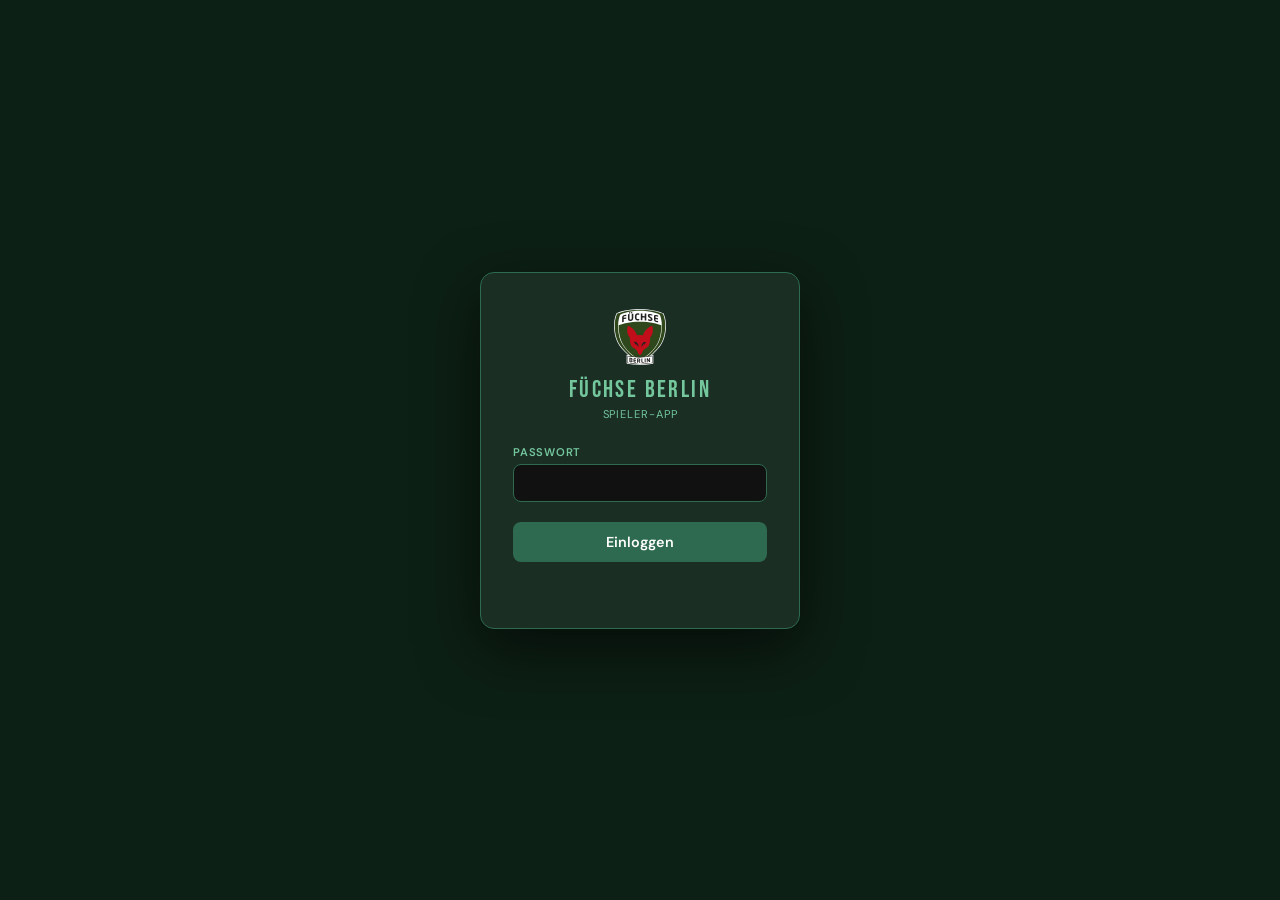
<file: index.html>
<!DOCTYPE html>
<html lang="de">
<head>
<meta charset="UTF-8">
<meta name="viewport" content="width=device-width, initial-scale=1.0">
<title>Füchse Berlin – Verfügbarkeit</title>
<link href="fonts/fonts.css?v=1" rel="stylesheet">
<style>
:root{
  --red:#c0392b;--red-light:#e74c3c;
  --green:#2d6a4f;--green-light:#40916c;--green-pale:#e8f5ee;
  --white:#f0f7f2;--dark:#1e2d24;--mid:#263b2e;--muted:#a3c2ae;
  --line:#2e4a38;--warn:#f4a261;--court:#52b788;
  --card:#243330;
}
*{box-sizing:border-box;margin:0;padding:0}
body{font-family:'DM Sans',sans-serif;background:var(--dark);color:var(--white);min-height:100vh}
::-webkit-scrollbar{width:5px}
::-webkit-scrollbar-track{background:var(--dark)}
::-webkit-scrollbar-thumb{background:var(--green);border-radius:3px}

header{
  background:linear-gradient(160deg,#1b2d23 0%,#2d4a38 60%,#1e2d24 100%);
  padding:20px 24px 18px;border-bottom:3px solid var(--red);
  display:flex;align-items:center;gap:16px;
}
.logo-img{width:54px;height:54px;object-fit:contain;flex-shrink:0}
.header-text h1{font-family:'Bebas Neue',sans-serif;font-size:26px;letter-spacing:2px;color:var(--white)}
.header-text p{font-size:11px;color:var(--muted);letter-spacing:1px;text-transform:uppercase;margin-top:2px}

.lang-bar{display:flex;gap:5px;margin-left:auto}
.lang-btn{padding:4px 10px;font-size:11px;font-weight:600;border:1px solid var(--line);border-radius:6px;cursor:pointer;background:transparent;color:var(--muted);font-family:'DM Sans',sans-serif;transition:all .15s}
.lang-btn.active{background:var(--green);color:#fff;border-color:var(--green-light)}

main{padding:20px;max-width:480px;margin:0 auto}

.step{display:none}.step.active{display:block}

.step-label{font-size:11px;font-weight:600;color:var(--court);text-transform:uppercase;letter-spacing:1px;margin-bottom:6px}
.step-title{font-family:'Bebas Neue',sans-serif;font-size:28px;letter-spacing:1px;color:var(--white);margin-bottom:4px}
.step-sub{font-size:13px;color:var(--muted);margin-bottom:20px}

.card{background:var(--card);border:1px solid var(--line);border-radius:12px;padding:16px 18px;margin-bottom:12px}

input,select{background:#1b2d24;border:1px solid var(--line);border-radius:8px;color:var(--white);padding:10px 14px;font-family:'DM Sans',sans-serif;font-size:14px;outline:none;width:100%;transition:border-color .2s}
input:focus,select:focus{border-color:var(--court)}
input::placeholder{color:var(--muted)}

.ac-wrap{position:relative}
.ac-list{position:absolute;top:100%;left:0;right:0;background:#243330;border:1px solid #3a5a48;border-radius:10px;z-index:50;max-height:240px;overflow-y:auto;box-shadow:0 8px 30px rgba(0,0,0,.35);margin-top:4px}
.ac-item{padding:11px 14px;font-size:14px;cursor:pointer;color:var(--white);display:flex;align-items:center;gap:10px;border-bottom:1px solid #2e4a3855}
.ac-item:last-child{border-bottom:none}
.ac-item:hover{background:#2e4a38}
.ac-meta{font-size:11px;color:var(--muted);margin-left:auto}
.avatar{width:34px;height:34px;background:var(--green);border-radius:50%;display:flex;align-items:center;justify-content:center;font-size:12px;font-weight:700;color:#d8f3dc;flex-shrink:0}

.btn{display:block;width:100%;padding:13px 20px;border-radius:10px;border:none;font-family:'DM Sans',sans-serif;font-size:15px;font-weight:600;cursor:pointer;transition:all .2s;text-align:center;margin-bottom:10px}
.btn-primary{background:var(--green-light);color:#fff}
.btn-primary:hover{background:var(--court);color:var(--dark)}
.btn-outline{background:transparent;border:1px solid var(--line);color:var(--muted)}
.btn-outline:hover{border-color:var(--court);color:var(--court)}
.btn-sm{width:auto;display:inline-block;padding:7px 16px;font-size:13px;margin:0}

.wk-head{display:flex;justify-content:space-between;align-items:baseline;font-size:11px;font-weight:700;color:var(--muted);text-transform:uppercase;letter-spacing:1px;margin:18px 2px 7px}
.wk-head:first-child{margin-top:4px}
.wk-head span:last-child{font-weight:500;letter-spacing:.5px}
.match-item.st-yes{border-left:4px solid var(--court)}.match-item.st-conditional{border-left:4px dashed var(--court)}
.match-item.st-notfall{border-left:4px solid var(--warn)}.match-item.st-no{border-left:4px solid #ff6b5b}.match-item.st-none{border-left:4px solid #6f8a7b}
.match-item.is-blocked{background:#222a26;border-style:dashed;border-color:#4a5a52}
.match-item.is-past{opacity:.6}
.block-why{font-size:12px;color:#d6dfda;line-height:1.45;align-self:stretch}
.todo-line{font-size:12px;font-weight:600;margin:2px 2px 10px}
.past-toggle{display:block;width:100%;background:none;border:1px dashed var(--line);border-radius:10px;color:var(--court);font:inherit;font-size:13px;padding:10px;margin-bottom:9px;cursor:pointer}
.match-item{background:#1b2d24;border:1px solid var(--line);border-radius:10px;padding:13px 15px;margin-bottom:9px;cursor:pointer;transition:all .2s;display:flex;align-items:center;gap:12px}
.match-item:hover{border-color:var(--court)99;background:#243330;transform:translateY(-1px)}
.match-date{font-family:'Bebas Neue',sans-serif;font-size:24px;color:var(--court);line-height:1;min-width:40px;text-align:center}
.match-month{font-size:11px;color:var(--muted);text-align:center;text-transform:uppercase;letter-spacing:.5px}
.match-info{flex:1}
.match-teams{font-weight:600;font-size:14px;color:var(--white)}
.match-meta{font-size:11px;color:var(--muted);margin-top:2px}
.match-avail{font-size:11px;font-weight:700;padding:3px 9px;border-radius:20px;white-space:nowrap}
.av-yes{background:#1a3d2a;color:var(--court);border:1px solid var(--court)55}
.av-no{background:#3d1a1a;color:#ff6b5b;border:1px solid #e74c3c44}
.av-maybe{background:#2d2215;color:var(--warn);border:1px solid var(--warn)44}
.av-open{background:#2e4a3844;color:var(--muted);border:1px solid var(--line)}

.player-card{display:flex;align-items:center;gap:12px;background:#1b2d24;border:1px solid var(--line);border-radius:10px;padding:13px 15px;margin-bottom:14px}
.player-card .avatar{width:44px;height:44px;font-size:15px}
.lk-badge{background:#1b2d24;border:1px solid var(--court)55;color:var(--court);font-size:11px;font-weight:700;padding:2px 8px;border-radius:6px}

.spinner{display:inline-block;width:14px;height:14px;border:2px solid var(--line);border-top-color:var(--court);border-radius:50%;animation:spin .7s linear infinite;vertical-align:middle;margin-right:6px}
@keyframes spin{to{transform:rotate(360deg)}}

.empty{text-align:center;padding:3rem 20px;color:var(--muted);font-size:14px}

.back-row{display:flex;align-items:center;gap:8px;margin-bottom:18px}
.back-btn{background:none;border:1px solid var(--line);color:var(--muted);border-radius:8px;padding:6px 14px;font-family:'DM Sans',sans-serif;font-size:13px;cursor:pointer;transition:all .15s}
.back-btn:hover{border-color:var(--court);color:var(--court)}

</style>
<script src="common.js?v=8"></script>
</head>
<body>
<div id="sp-login" style="position:fixed;inset:0;background:#0d2015;display:flex;align-items:center;justify-content:center;z-index:9999;font-family:'DM Sans',sans-serif;">
  <div style="background:#1a2e24;border:1px solid #2d6a4f;border-radius:14px;padding:36px 32px;width:100%;max-width:320px;box-shadow:0 20px 60px rgba(0,0,0,.6);">
    <div style="text-align:center;margin-bottom:24px">
      <img src="logo.svg" alt="Füchse Berlin" style="width:56px;height:56px;object-fit:contain;display:block;margin:0 auto 10px">
      <div style="font-family:'Bebas Neue',sans-serif;font-size:1.5rem;letter-spacing:.1em;color:#74c69d">FÜCHSE BERLIN</div>
      <div style="font-size:.7rem;color:#74c69d;letter-spacing:.08em;text-transform:uppercase;margin-top:3px" data-ct="playerApp">Spieler-App</div>
    </div>
    <div style="margin-bottom:20px">
      <label style="font-size:.7rem;font-weight:600;letter-spacing:.07em;text-transform:uppercase;color:#74c69d;display:block;margin-bottom:5px" data-ct="password">Passwort</label>
      <input id="sp-pw" type="password" autocomplete="off"
        style="width:100%;background:#111;border:1px solid #2d6a4f;border-radius:8px;color:#f0f0f0;padding:9px 12px;font-family:'DM Sans',sans-serif;font-size:.9rem;outline:none"
        onkeydown="if(event.key==='Enter')spLogin()">
    </div>
    <button onclick="spLogin()" style="width:100%;padding:11px;border-radius:8px;border:none;background:#2d6a4f;color:#fff;font-family:'DM Sans',sans-serif;font-size:.9rem;font-weight:600;cursor:pointer" data-ct="loginBtn">Einloggen</button>
    <div id="sp-err" style="margin-top:12px;font-size:.8rem;color:#ff6b5b;text-align:center;min-height:18px"></div>
  </div>
</div>
<script>clubInitGate();</script>
<header>
  <img class="logo-img" src="logo.svg" alt="Füchse Berlin">
  <div class="header-text">
    <h1>Füchse Berlin</h1>
    <p id="header-sub">Spielerverfügbarkeit</p>
  </div>
  <div class="lang-bar">
    <button class="lang-btn active" onclick="setLang('de')">DE</button>
    <button class="lang-btn" onclick="setLang('es')">ES</button>
    <button class="lang-btn" onclick="setLang('en')">EN</button>
  </div>
</header>

<main>

<!-- STEP 1: Find yourself -->
<div class="step active" id="step-find">
  <div class="step-label" id="lbl-step1"></div>
  <div class="step-title" id="ttl-step1"></div>
  <div class="step-sub" id="sub-step1"></div>
  <div class="card">
    <div class="ac-wrap">
      <input id="ac-input" oninput="onAcInput()" autocomplete="off" placeholder="...">
      <div class="ac-list" id="ac-list" style="display:none"></div>
    </div>
    <div id="find-status" style="margin-top:10px;font-size:13px;color:var(--muted)"></div>
  </div>
</div>

<!-- STEP 2: Match list -->
<div class="step" id="step-matches">
  <div class="back-row">
    <button class="back-btn" onclick="goFind()">←</button>
    <div>
      <div class="step-label" id="lbl-step2"></div>
      <div id="selected-player-name" style="font-family:'Bebas Neue',sans-serif;font-size:22px;letter-spacing:1px;color:var(--white)"></div>
    </div>
  </div>
  <div id="player-info-card"></div>
  <div class="step-sub" id="sub-step2"></div>
  <div id="match-list"></div>
</div>


</main>

<script>
// ── ACTIVE SEASON ── switched in admin.html (header). Stored in Supabase → app_settings.
// Format: 'S2026' = Sommer 2026, 'W2026' = Winter 2026/27. The value below is only a fallback.
let ACTIVE_SEASON='W2026';
// a Ferienrunde (Mixed & Doppel, e.g. F2027) can be open next to it: players see and answer both (admin → season switch)
let FERIEN_SEASON=null;
const _seasonReady=(async()=>{
  const[v,f]=await Promise.all([_readSetting('active_season'),_readSetting('ferien_season')]);
  if(typeof v==='string'&&/^[SW]\d{4}$/.test(v))ACTIVE_SEASON=v;
  if(typeof f==='string'&&/^F\d{4}$/.test(f))FERIEN_SEASON=f;
})();

async function sbGet(t,p=''){const r=await fetch(`${SB_URL}/rest/v1/${t}?${p}`,{headers:await clubHDR({'Prefer':''})});if(!r.ok)throw new Error(await r.text());return r.json();}
async function sbUpsert(t,d){const r=await fetch(`${SB_URL}/rest/v1/${t}`,{method:'POST',headers:await clubHDR({'Prefer':'resolution=merge-duplicates'}),body:JSON.stringify(d)});if(!r.ok)throw new Error(await r.text());}

const T={
  de:{
    headerSub:'Spielerverfügbarkeit',movedBadge:'Verlegt',movedFrom:'verlegt vom',
    step1Label:'Schritt 1 von 2',step1Title:'Wer bist du?',step1Sub:'Suche deinen Namen in der Kaderliste.',
    step1Ph:'Namen eingeben...',findStatus:'Lade Spieler...',
    step2Label:'Schritt 2 von 2',step2Sub:'Wähle bei jedem Spiel Ja, Im Notfall oder Nein.',
    yesBtn:'✓ Ja',conditionalBtn:'(Ja)',notfallBtn:'Im Notfall',noBtn:'✗ Nein',
    saved:'✓ Gespeichert',saving:'Speichern...',
    noMatches:'Keine Spiele für deine Mannschaft gefunden.',
    weekend:'Wochenende',week:'Woche',nMatches:n=>n===1?'1 Spiel':n+' Spiele',
    noPlayers:'Keine Spieler gefunden.',
    priorityTitle:'Welches Spiel ist dein Hauptspiel?',priorityHint:'Du hast an diesem Tag bereits zugesagt. Wähle dein Hauptspiel — das andere wird als (Ja) eingetragen.',
    filterHint:'Tippe auf ein Team, um nur dessen Spiele zu sehen. Du siehst alle Teams, für die du spielberechtigt bist.',
    mainTeamHint:'★ = Stammmannschaft — dein empfohlenes Team.',
    pastShow:n=>`▸ ${n} ${n===1?'vergangenes Spiel':'vergangene Spiele'} anzeigen`,pastHide:'▾ Vergangene Spiele ausblenden',
    unanswered:n=>`● ${n} ${n===1?'Spiel':'Spiele'} ohne Antwort`,allAnswered:'✓ Alle Spiele beantwortet',
    blockedTitle:'⛔ Für dich gesperrt',reasonSK:t=>`laut Meldeliste gehörst du zu ${t} (Stammkader)`,reasonSM:(n,ts)=>`${n} Einsätze in ${ts} (Stammmannschaft)`,
    addCal:'In den Kalender',yourAnswer:'Deine Antwort',noAnswerPast:'keine Antwort',
  },
  es:{
    headerSub:'Disponibilidad de jugadores',movedBadge:'Postergado',movedFrom:'movido del',
    step1Label:'Paso 1 de 2',step1Title:'¿Quién sos?',step1Sub:'Buscá tu nombre en el plantel.',
    step1Ph:'Escribí tu nombre...',findStatus:'Cargando jugadores...',
    step2Label:'Paso 2 de 2',step2Sub:'Elegí Sí, Si es necesario o No en cada partido.',
    yesBtn:'✓ Sí',conditionalBtn:'(Sí)',notfallBtn:'Si es necesario',noBtn:'✗ No',
    saved:'✓ Guardado',saving:'Guardando...',
    noMatches:'No hay partidos para tu equipo.',
    weekend:'Fin de semana',week:'Semana',nMatches:n=>n===1?'1 partido':n+' partidos',
    noPlayers:'No se encontraron jugadores.',
    priorityTitle:'¿Cuál es tu partido principal?',priorityHint:'Ya confirmaste para otro partido ese día. Elegí cuál es tu principal — el otro quedará como (Sí).',
    filterHint:'Tocá un equipo para ver solo sus partidos. Ves todos los equipos en los que tenés Spielberechtigung.',
    mainTeamHint:'★ = Stammmannschaft — tu equipo recomendado.',
    pastShow:n=>`▸ Ver ${n} ${n===1?'partido pasado':'partidos pasados'}`,pastHide:'▾ Ocultar partidos pasados',
    unanswered:n=>`● ${n} ${n===1?'partido':'partidos'} sin responder`,allAnswered:'✓ Respondiste todos los partidos',
    blockedTitle:'⛔ Bloqueado para vos',reasonSK:t=>`según la Meldeliste sos de ${t} (Stammkader)`,reasonSM:(n,ts)=>`${n} partidos en ${ts} (Stammmannschaft)`,
    addCal:'Agregar al calendario',yourAnswer:'Tu respuesta',noAnswerPast:'sin respuesta',
  },
  en:{
    headerSub:'Player availability',movedBadge:'Rescheduled',movedFrom:'moved from',
    step1Label:'Step 1 of 2',step1Title:'Who are you?',step1Sub:'Search your name in the club roster.',
    step1Ph:'Type your name...',findStatus:'Loading players...',
    step2Label:'Step 2 of 2',step2Sub:'Choose Yes, If needed or No for each match.',
    yesBtn:'✓ Yes',conditionalBtn:'(Yes)',notfallBtn:'If needed',noBtn:'✗ No',
    saved:'✓ Saved',saving:'Saving...',
    noMatches:'No matches found for your team.',
    weekend:'Weekend',week:'Week',nMatches:n=>n===1?'1 match':n+' matches',
    noPlayers:'No players found.',
    priorityTitle:'Which is your main match?',priorityHint:'You already confirmed for another match that day. Choose your main one — the other will become (Yes).',
    filterHint:'Tap a team to filter matches. You see all teams you are eligible to play for (Spielberechtigt).',
    mainTeamHint:'★ = Stammmannschaft — your recommended team.',
    pastShow:n=>`▸ Show ${n} past ${n===1?'match':'matches'}`,pastHide:'▾ Hide past matches',
    unanswered:n=>`● ${n} ${n===1?'match':'matches'} without an answer`,allAnswered:'✓ All matches answered',
    blockedTitle:'⛔ You are blocked',reasonSK:t=>`per the Meldeliste you belong to ${t} (Stammkader)`,reasonSM:(n,ts)=>`${n} matches in ${ts} (Stammmannschaft)`,
    addCal:'Add to calendar',yourAnswer:'Your answer',noAnswerPast:'no answer',
  }
};

let lang=savedLang(); // language chosen last time on this device
let state={players:[],teams:[],matches:[],availability:{},matchCounts:{},playerTeams:[],rankByTeam:{}};
let activeTeamFilters=new Set();
let selectedPlayer=null;

function tr(k){return T[lang][k]||T.de[k]||k}

function setLang(l){
  lang=l;rememberLang(l);applyCT();
  document.querySelectorAll('.lang-btn').forEach(b=>b.classList.toggle('active',b.textContent===l.toUpperCase()));
  applyT();
  if(selectedPlayer&&document.getElementById('step-matches')?.classList.contains('active'))renderMatchList();
}

function applyT(){
  document.getElementById('header-sub').textContent=tr('headerSub');
  document.getElementById('lbl-step1').textContent=tr('step1Label');
  document.getElementById('ttl-step1').textContent=tr('step1Title');
  document.getElementById('sub-step1').textContent=tr('step1Sub');
  document.getElementById('ac-input').placeholder=tr('step1Ph');
  document.getElementById('lbl-step2').textContent=tr('step2Label');
  document.getElementById('sub-step2').textContent=tr('step2Sub');
}

function initials(n){return n.split(' ').map(w=>w[0]).join('').toUpperCase().slice(0,2)}
function fmtDate(d){
  if(!d)return'';
  const[y,m,day]=d.split('-');
  const months=['Jan','Feb','Mär','Apr','Mai','Jun','Jul','Aug','Sep','Okt','Nov','Dez'];
  return{day,month:months[parseInt(m)-1],full:`${day}.${m}.${y}`};
}
function getPlayerTeamIds(playerId){return state.playerTeams.filter(r=>r.player_id===playerId).map(r=>r.team_id);}

// TVBB rules, Supabase helpers and the Sperren table cell are in common.js (shared by all pages).

async function loadAll(){
  document.getElementById('find-status').textContent=tr('findStatus');
  await _seasonReady;
  try{
    // Active season only (R1) and only the columns that are used (R2): teams + players first, then what belongs to them
    const seasons=[ACTIVE_SEASON,FERIEN_SEASON].filter(Boolean),sq=seasons.length>1?`in.(${seasons.join(',')})`:`eq.${ACTIVE_SEASON}`;
    const[teams,players]=await Promise.all([
      sbGet('teams',`season_id=${sq}&order=category,team_number`),
      sbGetAll('players',`season_id=${sq}&order=lk,id`)
    ]);
    const _tids=teams.map(t=>t.id);
    const[matches,countRows,ptAll]=await Promise.all([
      sbGetIn('matches','team_id',_tids,'order=date,id'),
      sbGetIn('player_match_counts','team_id',_tids,'select=player_id,team_id,matches_played&order=player_id,team_id'),
      sbGetIn('player_teams','team_id',_tids,'select=player_id,team_id,rank,is_mainteam&order=player_id,team_id')
    ]);
    const _mids=matches.map(m=>m.id);
    const avRows=await sbGetIn('availability','match_id',_mids,'select=match_id,player_id,status&order=match_id,player_id');
    // Map teams same as admin — camelCase teamNumber so teamNumber() works correctly
    state.teams=teams.map(t=>({id:t.id,name:t.name,liga:t.liga,season:t.season,seasonId:t.season_id,is_4er:t.is_4er||false,category:t.category||'Herren',teamNumber:t.team_number||1,gender:t.gender}));
    const _activeTeamIds=new Set(state.teams.map(t=>t.id));
    // The same person has one player row per season (Sommer + Ferienrunde) → one entry here, by ID-Nr. (else name + year).
    // Everything below uses the main row's id; saveAvail() writes the Ferienrunde row's id for Ferienrunde matches.
    const key=p=>p.idnr?'id:'+p.idnr:'n:'+String(p.name||'').trim().toLowerCase()+'|'+(p.year||'');
    const mainRows=players.filter(p=>p.season_id!==FERIEN_SEASON),ferRows=FERIEN_SEASON?players.filter(p=>p.season_id===FERIEN_SEASON):[];
    const byKey=new Map(mainRows.map(p=>[key(p),p.id]));
    state.alias={};state.ferienId={};
    for(const p of ferRows){const k=byKey.get(key(p));if(k){state.alias[p.id]=k;state.ferienId[k]=p.id;}}
    const canon=id=>state.alias[id]||id;
    state.players=[...mainRows,...ferRows.filter(p=>!state.alias[p.id])].map(p=>({...p,lkStr:p.lk_str,rawName:p.raw_name,year:p.year}));
    const _seasonMatches=matches.filter(m=>_activeTeamIds.has(m.team_id)).map(m=>({...m,teamId:m.team_id}));
    // Verlegt (rescheduled by the captain): original is shown crossed out, answers go to the new match
    state.matches=_seasonMatches.filter(m=>m.status!=='verlegt');
    state.movedMatches=_seasonMatches.filter(m=>m.status==='verlegt');
    state.availability={};
    for(const r of avRows){if(!AVAIL_STATES.includes(r.status))continue;if(!state.availability[r.match_id])state.availability[r.match_id]={};state.availability[r.match_id][canon(r.player_id)]=r.status;}
    state.matchCounts={};
    for(const r of countRows){const pid=canon(r.player_id);if(!state.matchCounts[pid])state.matchCounts[pid]={};state.matchCounts[pid][r.team_id]=r.matches_played;}
    let ptRows=ptAll.map(r=>({...r,player_id:canon(r.player_id)}));
    ptRows=ptRows.filter(r=>_activeTeamIds.has(r.team_id)); // other seasons stay archived
    state.playerTeams=ptRows;
    state.rankByTeam={};
    state.mainTeam={};
    for(const r of ptRows){
      if(r.rank!=null){
        if(!state.rankByTeam[r.player_id])state.rankByTeam[r.player_id]={};
        state.rankByTeam[r.player_id][r.team_id]=r.rank;
      }
      if(r.is_mainteam){
        if(!state.mainTeam[r.player_id])state.mainTeam[r.player_id]={};
        state.mainTeam[r.player_id][r.team_id]=true;
      }
    }
    document.getElementById('find-status').textContent='';
  }catch(e){document.getElementById('find-status').textContent='Verbindungsfehler. Bitte Seite neu laden.';console.error(e);}
}

function onAcInput(){
  const val=document.getElementById('ac-input').value.toLowerCase();
  const list=document.getElementById('ac-list');
  if(!val||val.length<2){list.style.display='none';return;}
  const filtered=state.players.filter(p=>p.name.toLowerCase().includes(val)||(p.raw_name||p.rawName||'').toLowerCase().includes(val)).slice(0,10);
  if(!filtered.length){list.style.display='none';return;}
  list.innerHTML=filtered.map(p=>`<div class="ac-item" onclick="selectPlayer('${p.id}')">
    <div class="avatar">${esc(initials(p.name))}</div>
    <div style="flex:1"><div style="font-weight:600">${esc(p.name)}</div><div style="font-size:11px;color:var(--muted)">${esc(p.year||'')}</div></div>
    <span class="lk-badge">${esc(p.lk_str||p.lkStr||'?')}</span>
  </div>`).join('');
  list.style.display='block';
}

document.addEventListener('click',e=>{if(!e.target.closest('.ac-wrap'))document.getElementById('ac-list').style.display='none';});

function selectPlayer(id){
  selectedPlayer=state.players.find(p=>p.id===id);
  document.getElementById('ac-input').value=selectedPlayer.name;
  document.getElementById('ac-list').style.display='none';
  goMatches();
}

function showStep(name){
  document.querySelectorAll('.step').forEach(s=>s.classList.remove('active'));
  document.getElementById('step-'+name).classList.add('active');
  window.scrollTo(0,0);
}

function goFind(){selectedPlayer=null;showStep('find');}
function goMatches(){if(!selectedPlayer)return showStep('find');activeTeamFilters.clear();renderMatchList();showStep('matches');}

function makeICS(m,team){
  const dt=m.date.replace(/-/g,'');
  const tm=(m.time||'10:00').replace(':','')+'00';
  // Estimate end time +3 hours
  const hh=parseInt((m.time||'10:00').split(':')[0]);
  const mm=(m.time||'10:00').split(':')[1];
  const endHH=String(hh+3).padStart(2,'0');
  const dtEnd=dt+'T'+endHH+mm+'00';
  const dtStart=dt+'T'+tm;
  const summary=m.home==='Heim'?`${team?.name||'?'} vs ${m.opponent}`:`${m.opponent} vs ${team?.name||'?'}`;
  const loc=m.venue||'';
  const uid2=`${m.id}@fuchseberlin`;
  const ics=[
    'BEGIN:VCALENDAR','VERSION:2.0','PRODID:-//Füchse Berlin//Club Manager//DE',
    'BEGIN:VEVENT',
    `DTSTART:${dtStart}`,`DTEND:${dtEnd}`,
    `SUMMARY:${summary}`,
    `LOCATION:${loc}`,
    `DESCRIPTION:${homeAwayLabel(m.home)} · ${m.time}`,
    `UID:${uid2}`,
    'END:VEVENT','END:VCALENDAR'
  ].join('\r\n');
  const blob=new Blob([ics],{type:'text/calendar'});
  const url=URL.createObjectURL(blob);
  const a=document.createElement('a');
  a.href=url;a.download=`${summary.replace(/[^a-zA-Z0-9]/g,'_')}.ics`;
  a.click();setTimeout(()=>URL.revokeObjectURL(url),1000);
}

async function quickAvail(matchId,status,event){
  event.stopPropagation();
  if(!selectedPlayer)return;
  const pid=selectedPlayer.id;

  if(status==='yes'){
    const thisMatch=state.matches.find(m=>m.id===matchId);
    if(thisMatch){
      // Check for other yes/conditional on same day
      const season=teamById(thisMatch.team_id)?.seasonId; // Sommer and Ferienrunde are separate competitions
      const sameDay=state.matches.filter(m=>
        m.id!==matchId &&
        teamById(m.team_id)?.seasonId===season &&
        spieltagOf(m)===spieltagOf(thisMatch) &&
        (state.availability[m.id]?.[pid]==='yes'||state.availability[m.id]?.[pid]==='conditional')
      );
      if(sameDay.length>0){
        // Show priority modal — let player choose which is the main match
        showPriorityModal(matchId, sameDay, pid);
        return;
      }
    }
  }

  // conditional cannot be set manually
  if(status==='conditional')return;

  await saveAvail(matchId, pid, status);
  renderMatchList();
}

function showPriorityModal(newMatchId, existingMatches, pid){
  const newMatch=state.matches.find(m=>m.id===newMatchId);
  const modal=document.getElementById('priority-modal');
  document.getElementById('priority-modal-title').textContent=tr('priorityTitle');
  document.getElementById('priority-modal-hint').textContent=tr('priorityHint');
  const allMatches=[newMatchId,...existingMatches.map(m=>m.id)];
  const btns=document.getElementById('priority-modal-btns');
  btns.innerHTML=allMatches.map(mid=>{
    const m=state.matches.find(x=>x.id===mid);
    const team=teamById(m.team_id);
    const label=`${esc(team?.name||'?')} vs ${esc(m.opponent)} · ${esc(m.time)}`;
    return`<button onclick="applyPriority('${mid}',[${allMatches.map(x=>`'${x}'`).join(',')}],'${pid}')"
      style="padding:11px 14px;border-radius:10px;border:1px solid var(--court);background:#1a2e26;color:var(--court);font-family:inherit;font-size:13px;font-weight:600;cursor:pointer;text-align:left">
      ✓ ${label}
    </button>`;
  }).join('');
  modal.style.display='flex';
}

function closePriorityModal(){
  document.getElementById('priority-modal').style.display='none';
}

async function applyPriority(mainMatchId, allMatchIds, pid){
  closePriorityModal();
  const saves=allMatchIds.map(mid=>saveAvail(mid, pid, mid===mainMatchId?'yes':'conditional'));
  await Promise.all(saves);
  renderMatchList();
}

// the player row of the match's season: a Ferienrunde match is answered with the Ferienrunde row (same person)
function dbPlayerId(pid,matchId){
  const m=state.matches.find(x=>x.id===matchId),t=m&&teamById(m.team_id);
  return t&&t.seasonId===FERIEN_SEASON&&state.ferienId?.[pid]?state.ferienId[pid]:pid;
}
async function saveAvail(matchId, pid, status){
  if(!state.availability[matchId])state.availability[matchId]={};
  state.availability[matchId][pid]=status;
  try{
    await sbUpsert('availability',[{match_id:matchId,player_id:dbPlayerId(pid,matchId),status}]);
  }catch(e){console.error(e);}
}

function toggleTeamFilter(teamId){
  if(teamId===null){activeTeamFilters.clear();}
  else if(activeTeamFilters.has(teamId)){activeTeamFilters.delete(teamId);}
  else{activeTeamFilters.add(teamId);}
  renderMatchList();
}

let showPast=false; // past matches folded away (E8)
// ── Match list: small pieces ──
// the player's teams: Herren → Damen → Jugend, then age group, then team number (1,2,3...)
function matchListTeams(teamIds){
  return teamIds.map(tid=>teamById(tid)).filter(Boolean).sort((a,b)=>{
    const cc=catCmp(a.category,b.category);if(cc)return cc;
    return teamNumber(a)-teamNumber(b);
  });
}
// team chip (filters the list): gold = Stammmannschaft, green = shown
function teamChipHtml(p,t){
  const isActive=activeTeamFilters.size===0||activeTeamFilters.has(t.id);
  const isMT=!!(state.mainTeam[p.id]?.[t.id]);
  return`<span onclick="toggleTeamFilter('${t.id}')" style="font-size:11px;padding:3px 10px;border-radius:10px;cursor:pointer;
            background:${isMT?'rgba(212,160,23,.15)':isActive?'rgba(116,198,157,.2)':'#1a1a1a'};
            border:${isMT?'1.5px solid #d4a017':isActive?'1px solid var(--court)':'1px solid #333'};
            color:${isMT?'#d4a017':isActive?'#74c69d':'#8a9a92'}">${isMT?'★ ':''} ${esc(t.name)}</span>`;
}
function playerInfoHtml(p,teams){
  return `<div class="player-card">
    <div class="avatar" style="width:44px;height:44px;font-size:15px">${esc(initials(p.name))}</div>
    <div style="flex:1">
      <div style="font-size:13px;color:var(--muted)">${esc(p.lk_str||p.lkStr||'')} · Jg. ${esc(p.year||'—')}</div>
      <div style="display:flex;gap:5px;flex-wrap:wrap;margin-top:6px">
        ${teams.map(t=>teamChipHtml(p,t)).join('')}
        ${activeTeamFilters.size>0?`<span onclick="toggleTeamFilter(null)" style="font-size:11px;padding:3px 10px;border-radius:10px;cursor:pointer;background:#1a1a1a;border:1px solid #333;color:#8a9a92">✕ Alle</span>`:''}
      </div>
      <div style="font-size:11px;color:var(--muted);margin-top:6px">${tr('filterHint')}</div>
      ${teams.some(t=>state.mainTeam[p.id]?.[t.id])?`<div style="font-size:11px;color:#d4a017;margin-top:4px;opacity:.85">${tr('mainTeamHint')}</div>`:''}
    </div>
  </div>`;
}
// matches of the player's teams (only the filtered ones), moved ones included, by date and time
function playerMatches(teamIds){
  const filterIds=activeTeamFilters.size>0?teamIds.filter(id=>activeTeamFilters.has(id)):teamIds;
  return [...state.matches,...(state.movedMatches||[])].filter(m=>filterIds.includes(m.team_id)).sort((a,b)=>a.date.localeCompare(b.date)||(a.time||'').localeCompare(b.time||''));
}
// the old date of a moved match: struck through, with the new date
function movedAwayCard(m,team){
  const d0=fmtDate(m.date);const nm=state.matches.find(x=>x.id===m.moved_to);const nd=nm?fmtDate(nm.date):null;
  return`<div class="match-item" style="cursor:default;opacity:.5;border-style:dashed">
        <div style="display:flex;align-items:center;gap:12px;align-self:stretch">
          <div style="text-align:center;width:44px;flex-shrink:0;text-decoration:line-through">
            <div class="match-date">${d0.day}</div><div class="match-month">${d0.month}</div>
          </div>
          <div class="match-info" style="flex:1">
            <div class="match-teams" style="text-decoration:line-through">${esc(team?.name||'?')} vs ${esc(m.opponent)}</div>
            <div class="match-meta" style="color:var(--warn)">⇄ ${tr('movedBadge')}${nd?` → ${nd.day}. ${nd.month} · ${esc(nm.time)}`:''}</div>
          </div>
        </div>
      </div>`;
}
// "moved from <old date>" after the time, for the new date of a moved match
function movedFromNote(m){
  if(!m.moved_from)return'';
  const o=(state.movedMatches||[]).find(x=>x.id===m.moved_from);
  return o?` · <span style="color:var(--warn)">⇄ ${tr('movedFrom')} ${fmtDate(o.date).full}</span>`:'';
}
// day, teams, time; the 📅 button only for matches the player can still play
function matchHeadHtml(m,team,withCal){
  const d=fmtDate(m.date);
  return `<div style="display:flex;align-items:center;gap:12px;align-self:stretch">
        <div style="text-align:center;width:44px;flex-shrink:0">
          <div class="match-date">${d.day}</div>
          <div class="match-month">${ct('wd')[new Date(m.date+'T12:00:00').getDay()]}</div>
        </div>
        <div class="match-info" style="flex:1">
          <div class="match-teams">${esc(team?.name||'?')} vs ${esc(m.opponent)}</div>
          <div class="match-meta">${esc(m.time)} · ${homeAwayLabel(m.home)}${movedFromNote(m)}</div>
        </div>
        ${withCal?`<button onclick="makeICS(state.matches.find(x=>x.id==='${m.id}'),teamById('${m.team_id}'))" title="${tr('addCal')}" aria-label="${tr('addCal')}"
          style="background:none;border:1px solid #333;border-radius:8px;color:var(--muted);padding:4px 8px;font-size:15px;line-height:1;cursor:pointer">📅</button>`:''}
      </div>`;
}
function pastMatchCard(head,avail){
  const lbl={yes:tr('yesBtn'),conditional:tr('conditionalBtn'),notfall:tr('notfallBtn'),no:tr('noBtn'),'':tr('noAnswerPast')}[avail]||avail;
  return`<div class="match-item is-past st-${avail||'none'}" style="flex-direction:column;gap:8px;cursor:default">${head}
        <div style="font-size:12px;color:var(--muted);align-self:stretch">${tr('yourAnswer')}: ${lbl}</div></div>`;
}
// why the player may not play this match: the same TVBB rules as admin/kapitaen (common.js), in words
function blockReasons(p,team){
  const st=getPlayerBlockStatus(p.id,team.category),counts=state.matchCounts[p.id]||{};
  const catTeams=state.teams.filter(t=>t.category===team.category);
  const nm=t=>esc(t.name+(teamNumber(t)===1&&catTeams.length>1&&!/\b[IV]+$/.test(t.name)?' I':'')); // "Herren" → "Herren I" when there is a Herren II
  const why=[];
  if(st.stammkaderBlocked.some(t=>t.id===team.id)&&st.stammkaderTeam)why.push(tr('reasonSK')(nm(st.stammkaderTeam)));
  if(st.stammmannschaftBlocked.some(t=>t.id===team.id)){
    const higher=catTeams.filter(t=>teamNumber(t)<teamNumber(team)&&(counts[t.id]||0)>0);
    why.push(tr('reasonSM')(higher.reduce((a,t)=>a+(counts[t.id]||0),0),higher.map(nm).join(' + ')));
  }
  return why;
}
// chosen answer = filled button with a strong border; the others stay outlined
function answerBtn(m,st,label,on,color,fill){
  return`<button onclick="quickAvail('${m.id}','${st}',event)"
          style="flex:1;padding:8px 6px;border-radius:20px;font-size:12px;font-weight:600;cursor:pointer;font-family:inherit;white-space:nowrap;
            border:1.5px solid ${on?color:'#34463d'};background:${on?fill:'transparent'};color:${on?'#fff':color}">${label}</button>`;
}
// Ja / Notfall / Nein; a "Prio 2" answer shows as a dashed Ja (tapping it makes it a plain Ja)
function answerButtons(m,avail){
  return `<div style="display:flex;gap:6px;flex-wrap:nowrap;align-self:stretch">
        ${avail==='conditional'?`<button onclick="quickAvail('${m.id}','yes',event)"
          style="flex:1;padding:8px 6px;border-radius:20px;font-size:12px;font-weight:600;cursor:pointer;font-family:inherit;white-space:nowrap;
            border:1.5px dashed var(--court);background:rgba(116,198,157,.12);color:var(--court)">${tr('conditionalBtn')}</button>`
          :answerBtn(m,'yes',tr('yesBtn'),avail==='yes','var(--court)','#2d6a4f')}
        ${answerBtn(m,'notfall',tr('notfallBtn'),avail==='notfall','var(--warn)','#5a3f1f')}
        ${answerBtn(m,'no',tr('noBtn'),avail==='no','#ff6b5b','#5c2a24')}
      </div>`;
}
function matchCardHtml(m,p,today){
  const team=teamById(m.team_id);
  if(m.status==='verlegt')return movedAwayCard(m,team);
  const avail=state.availability[m.id]?.[p.id]||'';
  const isPast=m.date<today;
  const blocked=!isPast&&isPlayerBlockedForTeam(p.id,m.team_id);
  const head=matchHeadHtml(m,team,!(isPast||blocked));
  if(isPast)return pastMatchCard(head,avail);
  if(blocked)return`<div class="match-item is-blocked" style="flex-direction:column;gap:8px;cursor:default">${head}
        <div class="block-why"><strong>${tr('blockedTitle')}:</strong> ${blockReasons(p,team).join(' · ')}</div></div>`;
  return`<div class="match-item st-${avail||'none'}" style="flex-direction:column;gap:10px;cursor:default">${head}
      ${answerButtons(m,avail)}
    </div>`;
}
// answers still missing: coming matches the player may play and has not answered
function todoLineHtml(coming,p){
  if(!coming.some(m=>m.status!=='verlegt'))return'';
  const open=coming.filter(m=>m.status!=='verlegt'&&!(state.availability[m.id]?.[p.id])&&!isPlayerBlockedForTeam(p.id,m.team_id)).length;
  return `<div class="todo-line" style="color:${open?'var(--warn)':'var(--court)'}">${open?tr('unanswered')(open):tr('allAnswered')}</div>`;
}
function renderMatchList(){
  const p=selectedPlayer;
  const teamIds=getPlayerTeamIds(p.id);
  document.getElementById('selected-player-name').textContent=p.name;
  document.getElementById('player-info-card').innerHTML=playerInfoHtml(p,matchListTeams(teamIds));
  const myMatches=playerMatches(teamIds);
  const el=document.getElementById('match-list');
  if(!myMatches.length){el.innerHTML=`<div class="empty">${tr('noMatches')}</div>`;return;}
  const today=new Date().toLocaleDateString('sv-SE'); // YYYY-MM-DD, local
  const past=myMatches.filter(m=>m.date<today),coming=myMatches.filter(m=>m.date>=today);
  const card=m=>matchCardHtml(m,p,today);
  let html=todoLineHtml(coming,p);
  if(past.length){
    html+=`<button class="past-toggle" onclick="showPast=!showPast;renderMatchList()">${showPast?tr('pastHide'):tr('pastShow')(past.length)}</button>`;
    if(showPast)html+=groupByWeekend(past,past.map(card));
  }
  html+=groupByWeekend(coming,coming.map(card));
  el.innerHTML=html;
}

// ── WEEKEND GROUPS ── one header per calendar week (Mon–Sun), labelled by its weekend
function _d(iso){return new Date(iso+'T12:00:00');}
function _iso(d){return d.toISOString().slice(0,10);}
function weekKey(iso){const d=_d(iso);d.setDate(d.getDate()-((d.getDay()+6)%7));return _iso(d);} // Monday of that week
function weekLabel(mondayIso,dates){
  const mon=_d(mondayIso),sat=new Date(mon),sun=new Date(mon);sat.setDate(mon.getDate()+5);sun.setDate(mon.getDate()+6);
  const onlyWeekend=dates.every(x=>{const wd=_d(x).getDay();return wd===0||wd===6;});
  const from=onlyWeekend?sat:mon,to=sun;
  const loc=lang==='de'?'de-DE':lang==='es'?'es-AR':'en-GB';
  const month=d=>d.toLocaleDateString(loc,{month:'long'});
  const sameMonth=from.getMonth()===to.getMonth();
  let range;
  if(lang==='de')range=sameMonth?`${from.getDate()}.${onlyWeekend?'/':'–'}${to.getDate()}. ${month(to)}`:`${from.getDate()}. ${month(from)} – ${to.getDate()}. ${month(to)}`;
  else if(lang==='es')range=sameMonth?`${from.getDate()}${onlyWeekend?'/':'–'}${to.getDate()} de ${month(to)}`:`${from.getDate()} de ${month(from)} – ${to.getDate()} de ${month(to)}`;
  else range=sameMonth?`${from.getDate()}${onlyWeekend?'/':'–'}${to.getDate()} ${month(to)}`:`${from.getDate()} ${month(from)} – ${to.getDate()} ${month(to)}`;
  return `${onlyWeekend?tr('weekend'):tr('week')} ${range}`;
}
function groupByWeekend(list,cards){
  let html='',cur=null;
  list.forEach((m,i)=>{
    const k=weekKey(m.date);
    if(k!==cur){
      cur=k;
      const inWeek=list.filter(x=>weekKey(x.date)===k);
      const count=inWeek.filter(x=>x.status!=='verlegt').length;
      html+=`<div class="wk-head"><span>${weekLabel(k,inWeek.map(x=>x.date))}</span><span>${tr('nMatches')(count)}</span></div>`;
    }
    html+=cards[i];
  });
  return html;
}

setLang(lang);
function onClubLogin(){loadAll();}
if(_clubRead())loadAll(); // data only loads after the club login
</script>
<footer style="text-align:center;padding:18px 28px;font-size:11px;color:var(--muted);border-top:1px solid #1e1e1e;margin-top:32px">
  <span data-ct="footer1">Daten basieren auf öffentlichen TVBB-Informationen · Nur für interne Vereinszwecke</span><br>
  <span data-ct="footer2">Sportwart der Tennisabteilung · Füchse Berlin Reinickendorf e.V.</span>
</footer>
<!-- PRIORITY MODAL -->
<div id="priority-modal" style="display:none;position:fixed;inset:0;background:#000000bb;z-index:500;align-items:center;justify-content:center;padding:20px">
  <div style="background:#1e1e1e;border:1px solid #333;border-radius:16px;padding:24px;width:100%;max-width:360px">
    <div id="priority-modal-title" style="font-family:'Bebas Neue',sans-serif;font-size:20px;color:var(--court);letter-spacing:1px;margin-bottom:8px"></div>
    <div id="priority-modal-hint" style="font-size:12px;color:#7a9e88;margin-bottom:18px;line-height:1.5"></div>
    <div id="priority-modal-btns" style="display:flex;flex-direction:column;gap:8px"></div>
    <button onclick="closePriorityModal()" style="margin-top:14px;width:100%;padding:8px;border-radius:8px;border:1px solid #333;background:transparent;color:var(--muted);font-family:inherit;font-size:13px;cursor:pointer">Abbrechen</button>
  </div>
</div>
</body>
</html>
</file>
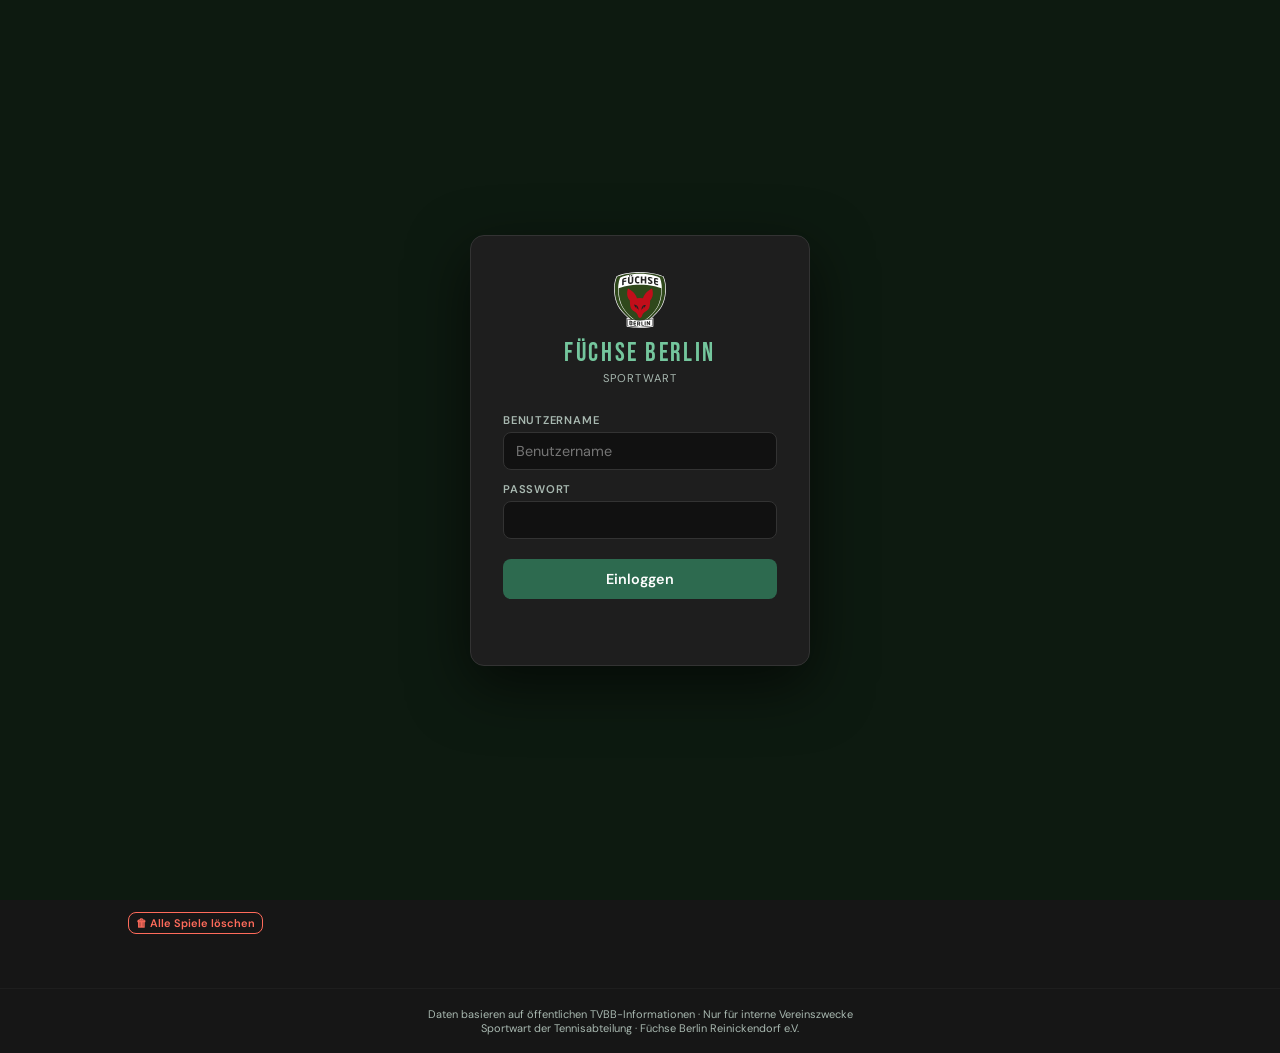
<file: admin.html>
<!DOCTYPE html>
<html lang="de">
<head>
<meta charset="UTF-8">
<meta name="viewport" content="width=device-width, initial-scale=1.0">
<title>Sportwart – Füchse Berlin</title>
<link href="fonts/fonts.css?v=1" rel="stylesheet">
<link href="match.css?v=3" rel="stylesheet">
<link href="ui.css?v=1" rel="stylesheet">
<script src="vendor/pdf-3.11.174.min.js" integrity="sha384-/1qUCSGwTur9vjf/z9lmu/eCUYbpOTgSjmpbMQZ1/CtX2v/WcAIKqRv+U1DUCG6e"></script>
<style>
*{box-sizing:border-box;margin:0;padding:0}
body{font-family:'DM Sans',sans-serif;background:var(--dark);color:var(--white);min-height:100vh}
::-webkit-scrollbar{width:6px;height:6px}
::-webkit-scrollbar-track{background:var(--dark)}
::-webkit-scrollbar-thumb{background:var(--border2);border-radius:3px}
::-webkit-scrollbar-thumb:hover{background:var(--green)}

header{background:var(--bar);padding:14px 28px;display:flex;align-items:center;justify-content:space-between;border-bottom:1px solid var(--border2);position:sticky;top:0;z-index:100;flex-wrap:wrap;gap:8px}
.logo{display:flex;align-items:center;gap:10px}
.logo-img{width:36px;height:36px;object-fit:contain;flex-shrink:0}
.logo h1{font-family:'Bebas Neue',sans-serif;font-size:22px;letter-spacing:2px}
.logo span{font-size:11px;color:var(--muted);letter-spacing:1px;text-transform:uppercase;display:block}
.header-right{display:flex;align-items:center;gap:6px;flex-wrap:wrap}
.tvbb-badge{background:var(--court-bg);border:1px solid var(--court)44;color:var(--court);font-size:11px;font-weight:600;padding:3px 9px;border-radius:20px;letter-spacing:1px}
.sync-badge{font-size:11px;font-weight:600;padding:3px 9px;border-radius:20px;transition:all .3s;white-space:nowrap}
.sync-ok{background:var(--ok-bg);border:1px solid var(--court)55;color:var(--court)}
.sync-err{background:var(--danger-deep);border:1px solid var(--danger)55;color:var(--danger)}
.sync-ing{background:var(--warn-bg);border:1px solid var(--warn)55;color:var(--warn)}
.lang-bar{display:flex;gap:4px}
.lang-btn{padding:3px 8px;font-size:11px;font-weight:600;border:1px solid var(--border2);border-radius:6px;cursor:pointer;background:transparent;color:var(--muted);font-family:'DM Sans',sans-serif;transition:all .15s}
.lang-btn:hover{color:var(--white)}
.lang-btn.active{background:var(--green);color:#fff;border-color:var(--green-light)}
main{padding:22px 28px;max-width:1080px;margin:0 auto}
.section{display:none}.section.active{display:block}
.section-title{font-family:'Bebas Neue',sans-serif;font-size:28px;letter-spacing:2px;color:var(--court);margin-bottom:3px}
.section-sub{color:var(--muted);font-size:12px;margin-bottom:18px}
.card{background:var(--card);border:1px solid var(--border);border-radius:12px;padding:15px 19px;margin-bottom:11px}
.card-title{font-weight:600;font-size:13px;color:var(--white);margin-bottom:9px}
.form-row{display:flex;gap:9px;margin-bottom:9px;flex-wrap:wrap}
.form-group{display:flex;flex-direction:column;gap:5px;flex:1;min-width:120px}
label{font-size:11px;color:var(--muted);font-weight:500;letter-spacing:.5px;text-transform:uppercase}
input,select{background:var(--bar);border:1px solid var(--border2);border-radius:8px;color:var(--white);padding:7px 10px;font-family:'DM Sans',sans-serif;font-size:13px;transition:border-color .2s;outline:none;width:100%}
input:focus,select:focus{border-color:var(--court)}
select option{background:var(--select-bg)}
.btn{padding:7px 15px;border-radius:8px;border:none;font-family:'DM Sans',sans-serif;font-size:13px;font-weight:600;cursor:pointer;transition:all .2s}
.btn-primary{background:var(--red);color:#fff}
.btn-primary:hover{background:var(--court);color:#fff}
.btn-danger{background:transparent;border:1px solid var(--danger);color:var(--danger);font-size:11px;padding:3px 7px}
.btn-danger:hover{background:var(--red);color:#fff}
.btn-sm{padding:4px 10px;font-size:11px}
.btn-outline{background:transparent;border:1px solid var(--green-light);color:var(--court)}
.btn-outline:hover{background:var(--green-light);color:#fff}
.btn-warn{background:var(--warn);color:var(--dark);border:none}
.player-row{display:flex;align-items:center;gap:9px;background:var(--row);border:1px solid var(--border);border-radius:10px;padding:8px 12px;margin-bottom:6px;transition:border-color .2s;flex-wrap:wrap}
.player-row:hover{border-color:var(--court)55}
.player-avatar{width:30px;height:30px;background:var(--green);border-radius:50%;display:flex;align-items:center;justify-content:center;font-size:11px;font-weight:700;color:#d8f3dc;flex-shrink:0}
.player-name{font-weight:600;font-size:13px;flex:1;min-width:120px}
.player-meta{font-size:11px;color:var(--muted)}
.lk-badge{background:var(--court-bg);color:var(--court);border:1px solid var(--court)33;font-size:11px;font-weight:700;padding:2px 6px;border-radius:6px;min-width:46px;text-align:center;white-space:nowrap}
.year-badge{background:var(--row);border:1px solid var(--border);color:var(--muted);font-size:11px;padding:2px 6px;border-radius:6px;white-space:nowrap}
.team-chip{font-size:11px;font-weight:600;padding:2px 7px;border-radius:12px;background:var(--court-line);color:var(--muted);white-space:nowrap}
.team-chip.m{background:#1a2d3d;color:var(--info)}
.team-chip.f{background:var(--female-bg);color:var(--female)}
.warn-badge{font-size:11px;font-weight:700;padding:2px 7px;border-radius:12px;background:#2d2215;color:var(--warn);border:1px solid var(--warn)44;white-space:nowrap}
.match-teams{font-family:'Bebas Neue',sans-serif;font-size:18px;letter-spacing:1px}
.match-vs{color:var(--court);margin:0 5px}
.match-info{font-size:11px;color:var(--muted);margin-top:2px}
.avail-table{width:100%;border-collapse:collapse}
.um-lbl{font-size:11px;color:var(--muted);text-transform:uppercase;letter-spacing:.05em;margin-bottom:3px}
.avail-table th{font-size:11px;color:var(--muted);font-weight:600;text-transform:uppercase;letter-spacing:.5px;padding:6px 10px;text-align:left;border-bottom:1px solid var(--court-line)}
.avail-table td{padding:7px 10px;border-bottom:1px solid #1b292611;font-size:12px;vertical-align:middle}
.avail-table tr:last-child td{border-bottom:none}
.avail-table tr:hover td{background:#22222255}
.avail-btn{padding:3px 9px;border-radius:6px;border:1px solid transparent;font-size:11px;font-weight:600;cursor:pointer;transition:all .15s;font-family:'DM Sans',sans-serif}
.avail-btn.yes{background:var(--green)55;color:var(--court);border-color:var(--court)44}
.avail-btn.yes.active{background:var(--green);color:#fff;border-color:var(--court)}
.avail-btn.no{background:#3d1a1a55;color:var(--danger);border-color:#ff6b5b44}
.avail-btn.no.active{background:var(--red);color:#fff;border-color:var(--danger)}
.avail-btn.maybe{background:#2e2a1a55;color:var(--warn);border-color:var(--warn)44}
.avail-btn.maybe.active{background:var(--warn);color:var(--dark);border-color:var(--warn)}
.stats-row{display:flex;gap:9px;margin-bottom:18px;flex-wrap:wrap}
.stat-card{background:#1c1c1c;border:1px solid var(--border);border-radius:10px;padding:11px 15px;flex:1;min-width:80px;text-align:center}
.stat-num{font-family:'Bebas Neue',sans-serif;font-size:28px;color:var(--court);line-height:1}
.stat-label{font-size:11px;color:var(--muted);text-transform:uppercase;letter-spacing:.5px;margin-top:2px}
.upload-area{border:1.5px dashed var(--border2);border-radius:10px;padding:1.6rem;text-align:center;cursor:pointer;transition:border-color .2s}
.upload-area:hover,.upload-area.drag-over{border-color:var(--court);background:rgba(116,198,157,.04)}
.upload-area strong{font-size:14px;color:var(--white)}
.upload-area p{font-size:12px;color:var(--muted);margin-top:5px}
.team-section-header{font-size:11px;font-weight:600;color:var(--muted);text-transform:uppercase;letter-spacing:.5px;padding:6px 12px;background:#141414;border-bottom:1px solid var(--border);display:flex;align-items:center;gap:8px}
.autocomplete-wrap{position:relative}
.ac-list{position:absolute;top:100%;left:0;right:0;background:var(--card);border:1px solid var(--border2);border-radius:8px;z-index:50;max-height:220px;overflow-y:auto;box-shadow:0 8px 24px rgba(0,0,0,.4);margin-top:3px}
.ac-item{padding:8px 12px;font-size:13px;cursor:pointer;color:var(--white);display:flex;align-items:center;gap:8px}
.ac-item:hover{background:#2a2a2a}
.ac-item .ac-meta{font-size:11px;color:var(--muted);margin-left:auto}
.ac-item.blocked{opacity:.6}
.rule-box{background:var(--row);border-left:3px solid var(--court);border-radius:0 8px 8px 0;padding:8px 12px;margin:9px 0;font-size:12px;color:var(--muted);line-height:1.6}
.rule-box.warn{border-left-color:var(--warn)}
.rule-box.danger{border-left-color:var(--danger)}
.rule-box strong{color:var(--white)}
.empty{text-align:center;padding:2.5rem 20px;color:var(--muted);font-size:13px}
.modal-overlay{position:fixed;inset:0;background:#000000bb;z-index:200;display:none;align-items:center;justify-content:center;padding:20px}
.modal-overlay.open{display:flex}
.modal{background:var(--card);border:1px solid var(--border2);border-radius:16px;padding:20px;width:100%;max-width:560px;max-height:88vh;overflow-y:auto}
.modal-title{font-family:'Bebas Neue',sans-serif;font-size:20px;letter-spacing:1px;color:var(--court);margin-bottom:12px}
.modal-close{float:right;cursor:pointer;color:var(--muted);font-size:18px;background:none;border:none}
.spinner{display:inline-block;width:12px;height:12px;border:2px solid var(--muted);border-top-color:var(--court);border-radius:50%;animation:spin .7s linear infinite;vertical-align:middle;margin-right:5px}
@keyframes spin{to{transform:rotate(360deg)}}
.g-m{background:var(--male-bg);color:var(--male);border:1px solid #4ea8de44;font-size:11px;font-weight:700;padding:1px 6px;border-radius:10px}
.g-f{background:var(--female-bg);color:var(--female);border:1px solid #c77dff44;font-size:11px;font-weight:700;padding:1px 6px;border-radius:10px}
.g-x{font-size:11px;font-weight:700;padding:1px 6px;border-radius:10px;border:1px solid transparent;background:linear-gradient(90deg,var(--male-bg) 50%,var(--female-bg) 50%) padding-box,linear-gradient(90deg,#4ea8de44 50%,#c77dff44 50%) border-box}
.g-x>span{background:linear-gradient(90deg,var(--male) 50%,var(--female) 50%);-webkit-background-clip:text;background-clip:text;color:transparent}
.block-panel{background:#1e1212;border:1px solid var(--danger)44;border-radius:10px;padding:12px 15px;margin-bottom:10px}
.block-panel-title{font-size:12px;font-weight:600;color:var(--danger);margin-bottom:8px;text-transform:uppercase;letter-spacing:.5px}
.warn-panel{background:#1e1a0e;border:1px solid var(--warn)44;border-radius:10px;padding:12px 15px;margin-bottom:10px}
.warn-panel-title{font-size:12px;font-weight:600;color:var(--warn);margin-bottom:8px;text-transform:uppercase;letter-spacing:.5px}
@media(max-width:640px){
  main{padding:12px}
  header{padding:10px 12px}
  .tabs{padding:0 12px}
  .lineup-grid{grid-template-columns:1fr}
  .sa-grid{grid-template-columns:1fr!important;min-height:auto!important}
  .sa-sidebar{border-right:none!important;border-bottom:1px solid var(--border2);padding:12px!important;max-height:none}
  #sa-content-wrap{padding:12px!important}
  #sa-team-sidebar{display:flex;flex-wrap:wrap;gap:6px}
  #sa-team-sidebar .team-btn,#sa-team-sidebar button{flex:0 0 auto}
  /* Make tables scrollable on mobile */
  table{font-size:11px}
  /* Reduce padding in match cards */
  .lineup-slot{padding:8px!important}
  /* Stack header buttons */
  .section-header{flex-wrap:wrap;gap:6px}
  /* Smaller fonts for mobile */
  h1,h2{font-size:18px}
}
#sec-spieleadmin{padding:0!important;max-width:none}
.sa-grid{display:grid;grid-template-columns:240px 1fr;gap:0;min-height:calc(100vh - 120px)}
.sa-sidebar{border-right:1px solid var(--border2);padding:18px 14px;overflow-y:auto}
#sa-content-wrap{padding:18px;overflow-y:auto}
.sa-add{margin-bottom:10px}
.sa-add-btn{width:100%;padding:7px 10px;border-radius:8px;border:1px solid var(--border2);background:transparent;color:var(--muted);font-family:'DM Sans',sans-serif;font-size:12px;font-weight:600;cursor:pointer;text-align:left}
#sa-add-form{margin-top:8px;background:var(--row);border-radius:8px;padding:10px}
#sa-add-form label{font-size:11px;color:var(--muted);font-weight:600;text-transform:uppercase;letter-spacing:.5px;display:block;margin-bottom:3px}
#sa-add-form input,#sa-add-form select{width:100%;background:var(--bar);border:1px solid var(--border2);border-radius:6px;color:var(--white);padding:5px 8px;font-size:12px;font-family:'DM Sans',sans-serif}
#sa-add-form .btn{width:100%;font-size:12px}
.sa-field{margin-bottom:6px}
.sa-row{display:flex;gap:6px;margin-bottom:6px}
.sa-row.last{margin-bottom:8px}
.sa-row .grow{flex:1}
.sa-time{width:80px}
#sa-team-name{font-family:'Bebas Neue',sans-serif;font-size:22px;color:var(--court);letter-spacing:1px}
#sa-team-meta{font-size:11px;color:var(--muted);margin-bottom:14px}
#sa-panel{margin-top:14px}
.players-filter{margin-bottom:12px}
#search-players{width:160px}
#um-survey{padding:6px 10px}
footer{text-align:center;padding:18px 28px;font-size:11px;color:var(--muted);border-top:1px solid var(--card);margin-top:32px}
/* header: player app link, season switch, preparing banner */
#download-spieler-btn{padding:3px 9px;font-size:11px;font-weight:600;border:1px solid var(--court)55;border-radius:20px;color:var(--court);background:var(--court-bg);text-decoration:none;white-space:nowrap}
#season-switch{width:auto;padding:3px 8px;font-size:11px;font-weight:700;background:var(--bar);border:1px solid var(--court)55;border-radius:20px;color:var(--court);font-family:'DM Sans',sans-serif;cursor:pointer}
#season-publish{padding:3px 10px;font-size:11px;font-weight:700;background:var(--warn-deep);border:1px solid var(--warn);border-radius:20px;color:var(--warn);font-family:'DM Sans',sans-serif;cursor:pointer;white-space:nowrap}
#season-prep-banner{background:var(--warn-deep);border-bottom:1px solid var(--warn)66;color:var(--warn);font-size:12px;padding:7px 20px;text-align:center}
/* PDF import */
.upload-icon{font-size:24px;color:var(--muted);margin-bottom:5px}
.upload-icon.big{font-size:26px}
.parse-status{margin-top:10px;font-size:13px;color:var(--muted)}
.section-title.small{font-size:20px}
.import-block{margin-top:16px}
.import-actions{display:flex;gap:9px;margin-top:11px}
.danger-zone{margin-top:14px;padding-top:14px;border-top:1px solid var(--border)}
.card.flush{padding:0;overflow:hidden;margin-bottom:8px}
.player-row.flat{border-radius:0;border:none;border-bottom:1px solid #2e4a4233;margin:0}
.prev-rank{color:var(--muted);min-width:18px;font-size:11px}
.prev-more{padding:6px 12px;font-size:11px;color:var(--muted)}
.prev-more.tight{padding:5px 12px}
.prev-date{min-width:80px}
.prev-time{min-width:42px}
.rule-box.prev-warn{margin-bottom:10px}
/* players and teams */
.check-label{display:flex;align-items:center;gap:5px;font-size:12px;color:var(--muted);text-transform:none;letter-spacing:0}
.check-label.pointer{gap:6px;cursor:pointer}
.cb{width:auto;padding:0}
#t-num{width:70px}
.form-group.end{justify-content:flex-end;min-width:80px}
.stat-card.is-alert{border-color:var(--danger)55;background:var(--danger-bg)}
.stat-card.is-alert .stat-num{color:var(--danger)}
.p-info{flex:1;min-width:100px}
.p-chips{display:flex;gap:4px;flex-wrap:wrap;margin-top:3px}
.sm-chip{font-size:11px;font-weight:600;padding:2px 7px;border-radius:12px;background:rgba(212,160,23,.12);border:1px solid #d4a01766;color:var(--gold);white-space:nowrap}
.card.team-card{margin-bottom:8px}
.team-card-head{display:flex;justify-content:space-between;align-items:center;margin-bottom:9px}
.team-card-title{display:flex;align-items:center;gap:7px}
.team-card-name{font-family:'Bebas Neue',sans-serif;font-size:18px;color:var(--court)}
.team-card-btns{display:flex;gap:6px}
.btn.size-btn{font-size:11px;padding:3px 8px}
.teams-cat{margin-bottom:6px;font-size:11px;font-weight:600;color:var(--muted);text-transform:uppercase;letter-spacing:.5px}
.teams-gap{height:8px}
details.squad summary{cursor:pointer;font-size:12px;font-weight:600;color:var(--muted);padding:2px 0 6px}
.player-row.squad-row{padding:6px 10px;margin-bottom:4px}
.squad-rank{font-family:'Bebas Neue',sans-serif;font-size:14px;color:var(--court);min-width:18px}
.player-avatar.sm{width:24px;height:24px;font-size:11px}
.player-name.sm{font-size:12px}
.sm-btn{background:transparent;border:1px solid var(--border2);color:#8a9a94;border-radius:6px;padding:2px 0;min-width:42px;text-align:center;font-size:11px;font-weight:700;cursor:pointer;transition:all .15s}
.sm-btn.on{background:rgba(212,160,23,.12);border:1.5px solid var(--gold);color:var(--gold)}
/* "Mannschaften zuweisen" dialog */
.assign-hint{margin-bottom:12px;font-size:12px;color:var(--muted)}
.assign-cat{font-size:11px;font-weight:600;color:var(--muted);text-transform:uppercase;letter-spacing:.5px;margin-bottom:5px}
.assign-team{display:flex;align-items:center;gap:8px;padding:7px 10px;background:var(--select-bg);border-radius:8px;margin-bottom:4px;cursor:pointer;border:1px solid var(--court-line)}
.assign-team.is-blocked{border:1px solid var(--danger)33}
.assign-name{flex:1;font-size:13px}
.assign-gap{height:6px}
.assign-actions{display:flex;gap:8px;margin-top:12px}
.assign-actions .btn-sm{font-size:12px}
.assign-played{margin-top:14px;border-top:1px solid var(--court-line);padding-top:12px}
.count-row{display:flex;align-items:center;gap:8px;margin-bottom:5px;font-size:12px}
.count-row .grow{flex:1}
.count-btn{background:var(--row);border:1px solid var(--border);color:var(--white);border-radius:5px;padding:1px 7px;cursor:pointer}
.count-num{min-width:20px;text-align:center;font-weight:600}
/* Spiele & Aufstellung: a "Prio 2" Ja is dashed */
.avail-btn.yes.is-cond{border-style:dashed}
/* Statistiken */
.st-table{width:100%;border-collapse:collapse;font-size:11px}
.st-head{border-bottom:2px solid var(--border2)}
.st-th{text-align:center;padding:8px 8px;color:var(--muted);font-weight:600;text-transform:uppercase;letter-spacing:.5px}
.st-th.left{text-align:left;padding:8px 12px}
.st-row{border-bottom:1px solid var(--border2)}
.st-date{padding:6px 12px;white-space:nowrap}
.st-match{padding:6px 12px}
.st-team{padding:8px 12px;font-weight:600}
.st-c{padding:6px 8px;text-align:center}
.st-note{margin-top:20px;padding:12px;background:var(--hover);border-radius:8px;font-size:12px;color:var(--muted)}
.st-num{color:var(--white)}
/* Umfrage */
.um-msg{color:var(--muted);font-size:13px}
.um-msg.is-err{color:var(--danger)}
.um-card-title{font-family:'Bebas Neue',sans-serif;font-size:18px;color:var(--court);margin-bottom:6px}
#um-active-title{margin-bottom:8px}
.um-active-row{display:flex;gap:8px;flex-wrap:wrap;align-items:flex-end}
#um-a-season{width:90px}
#um-a-comp{width:auto}
#um-a-year{width:80px}
#um-a-deadline{width:110px}
#um-a-msg{font-size:12px;color:var(--court)}
#um-a-msg.is-err{color:var(--danger)}
.um-total{color:var(--court);font-weight:700}
.um-new{font-size:11px;color:var(--warn)}
.um-part{color:var(--court);font-weight:700}
.um-part.is-no{color:var(--danger)}
.um-comment{max-width:220px;color:var(--muted)}
.stats-modes{display:flex;gap:8px;margin-bottom:14px}
.stats-modes .mode-btn{border-bottom-color:transparent}
.stats-modes .mode-btn.under{color:var(--court);border-bottom-color:var(--court)}
</style>
<script src="common.js?v=8"></script>
</head>
<body>
<div id="login-overlay">
  <div class="login-box">
    <div class="login-brand">
      <img class="login-logo" src="logo.svg" alt="Füchse Berlin">
      <div class="name">FÜCHSE BERLIN</div>
      <div class="sub">Sportwart</div>
    </div>
    <div class="login-field">
      <label data-ct="username">Benutzername</label>
      <input id="login-user" type="text" autocomplete="username" autocapitalize="none" spellcheck="false"
        placeholder="Benutzername" data-ct-ph="username"
        onkeydown="if(event.key==='Enter')document.getElementById('login-pass').focus()">
    </div>
    <div class="login-field last">
      <label data-ct="password">Passwort</label>
      <input id="login-pass" type="password" autocomplete="off"
        onkeydown="if(event.key==='Enter')doLogin()">
    </div>
    <button class="login-btn" id="login-btn" onclick="doLogin()" data-ct="loginBtn">Einloggen</button>
    <div class="login-err" id="login-error"></div>
  </div>
</div>
<script>
// Supabase Auth
(function(){
  // Load Supabase JS SDK
  const s=document.createElement('script');
  // supabase-js 2.118.0 is in the repo (vendor/), so no new version can slip in by itself; integrity = SHA-384 of that file
  s.src='vendor/supabase-2.118.0.js';s.integrity='sha384-TcHRA3zBbn+Lexh5n+Oil4guNPOS3rjNDpGRAN46u/s/mB2IZ50ceC6TYDU2yvgK';
  s.onload=function(){
    const _sb=window.supabase.createClient(
      'https://kepbpcttbvkbcckqoecv.supabase.co',
      'sb_publishable_wDzLASMHgyEcQh8RPmfPRA_HfJotf-n'
    );
    window._sbAuth=_sb;

    // Check existing session
    _sb.auth.getSession().then(async({data:{session}})=>{
      if(session&&await isAdminUser(session)){
        window._sbAuth._session=session;
        document.getElementById('login-overlay').style.display='none';
        if(typeof loadAll==='function')loadAll();
      }
    });

    
// ── LOGIN RATE LIMITING ──
const _rl={attempts:0,lockedUntil:0};
function _rlCheck(errEl){
  const now=Date.now();
  if(_rl.lockedUntil>now){
    const secs=Math.ceil((_rl.lockedUntil-now)/1000);
    errEl.textContent=ct('tooManyWait')(secs);
    return false;
  }
  return true;
}
function _rlFail(errEl){
  _rl.attempts++;
  const timeout=_rl.attempts>=5?5*60*1000*(_rl.attempts-4):0;
  if(timeout>0){
    _rl.lockedUntil=Date.now()+timeout;
    const mins=Math.ceil(timeout/60000);
    errEl.textContent=ct('tooManyLocked')(mins);
  } else {
    errEl.textContent=ct('wrongLogin');
  }
  setTimeout(()=>{if(Date.now()>=_rl.lockedUntil)errEl.textContent='';},3000);
}
function _rlSuccess(){_rl.attempts=0;_rl.lockedUntil=0;}
// ── USERNAMES ── Supabase Auth needs an email, so a username "herren" logs in as "herren@login.fuechse-berlin-reinickendorf.de".
// Create users in Supabase → Authentication → Add user, with that address and "Auto Confirm User". No mail is ever sent.
const LOGIN_DOMAIN='login.fuechse-berlin-reinickendorf.de';
function usernameToEmail(u){u=(u||'').trim().toLowerCase();if(!u.includes('@'))u=u.replace(/\s+/g,''); // "Herren 30 II" → herren30ii
  return u.includes('@')?u:`${u}@${LOGIN_DOMAIN}`;}
function emailToUsername(e){e=(e||'').toLowerCase();return e.endsWith('@'+LOGIN_DOMAIN)?e.slice(0,-(LOGIN_DOMAIN.length+1)):e;}
// ── ADMIN ACCESS ── only superusers may open admin.html; the database says who they are (common.js sbIsAdmin)
function isAdminUser(session){return sbIsAdmin(session);}
window.doLogin=async function(){
      const email=usernameToEmail(document.getElementById('login-user').value);
      const pass=document.getElementById('login-pass').value;
      const err=document.getElementById('login-error');
      const btn=document.getElementById('login-btn');
      if(!_rlCheck(err))return;
      err.textContent='';btn.textContent='...';btn.disabled=true;
      const {data,error}=await _sb.auth.signInWithPassword({email,password:pass});
      if(data?.session)window._sbAuth._session=data.session;
      btn.textContent='Einloggen';btn.disabled=false;
      if(error){
        _rlFail(err);
        document.getElementById('login-pass').value='';
      } else if(!(await isAdminUser(data.session))){
        // Valid captain login, but no admin access (session is kept so kapitaen.html still works)
        window._sbAuth._session=null;
        document.getElementById('login-pass').value='';
        err.textContent='Kein Zugang zum Admin-Bereich';
      } else {
        const o=document.getElementById('login-overlay');
        o.style.opacity='0';o.style.transition='opacity .3s';
        setTimeout(()=>{o.style.display='none';if(typeof loadAll==='function')loadAll();},300);
      }
    };

    _sb.auth.onAuthStateChange((event,session)=>{
      window._sbAuth._session=session||null;
      if(event==='SIGNED_OUT')location.reload();
    });
  };
  document.head.appendChild(s);
})();
</script>

<header>
  <div class="logo">
    <img class="logo-img" src="logo.svg" alt="Füchse Berlin">
    <div><h1>Sportwart</h1><span>Füchse Berlin · TVBB</span></div>
  </div>
  <div class="header-right">
    <div class="lang-bar">
      <button class="lang-btn active" onclick="setLang('de')">DE</button>
      <button class="lang-btn" onclick="setLang('es')">ES</button>
      <button class="lang-btn" onclick="setLang('en')">EN</button>
    </div>
    <a id="download-spieler-btn" href="index.html" target="_blank" rel="noopener"><span data-ct="playerAppLink">↗ Spieler-App</span></a>
    <select id="season-switch" onchange="onSeasonSwitch(this)" title="Saison"></select>
    <button id="season-publish" onclick="publishSeason()" style="display:none"></button>
    <div id="sync-badge" class="sync-badge sync-ing">⟳</div>
    <div class="tvbb-badge">TVBB</div>
  </div>
</header>
<div id="season-prep-banner" style="display:none"></div>

<div class="tabs">
  <button class="tab active" onclick="showTab('import',event)" data-tab="import"></button>
  <button class="tab" onclick="showTab('players',event)" data-tab="players"></button>
  <button class="tab" onclick="showTab('teams',event)" data-tab="teams"></button>
  <button class="tab" onclick="showTab('spieleadmin',event)" data-tab="spieleadmin"></button>
  <button class="tab" onclick="showTab('blocking',event)" data-tab="blocking"></button>
  <button class="tab" onclick="showTab('overview',event)" data-tab="overview"></button>
  <button class="tab" onclick="showTab('statistiken',event)" data-tab="statistiken"></button>
  <button class="tab" onclick="showTab('umfrage',event)" data-tab="umfrage"></button>
</div>

<main>

<!-- IMPORT -->
<div class="section active" id="sec-import">
  <div class="section-title" data-i18n="importTitle"></div>
  <div class="section-sub" data-i18n="importSub"></div>
  <div class="card">
    <div class="upload-area" id="pdf-drop" onclick="document.getElementById('pdf-input').click()">
      <div class="upload-icon big">↑</div>
      <strong data-i18n="uploadBtn"></strong>
      <p data-i18n="uploadSub"></p>
      <input type="file" id="pdf-input" accept=".pdf" style="display:none" multiple>
    </div>
    <div id="parse-status" class="parse-status"></div>
  </div>
  <div id="preview-section" style="display:none">
    <div class="section-title small" data-i18n="previewTitle"></div>
    <div id="preview-list"></div>
    <div class="import-actions">
      <button class="btn btn-primary" onclick="confirmImport()" data-i18n="confirmImport"></button>
      <button class="btn btn-outline" onclick="document.getElementById('preview-section').style.display='none'" data-i18n="cancel"></button>
    </div>
  </div>

  <!-- TEAMS PDF -->
  <div class="import-block">
    <div class="section-title small" data-i18n="teamsImportTitle"></div>
    <div class="section-sub" data-i18n="teamsImportSub"></div>
    <div class="card">
      <div class="upload-area" id="teams-pdf-drop" onclick="document.getElementById('teams-pdf-input').click()">
        <div class="upload-icon">🏆</div>
        <strong data-i18n="teamsUploadBtn"></strong>
        <p data-i18n="teamsUploadSub"></p>
        <input type="file" id="teams-pdf-input" accept=".pdf" style="display:none">
      </div>
      <div id="teams-parse-status" class="parse-status"></div>
    </div>
    <div id="teams-preview-section" style="display:none">
      <div id="teams-preview-list"></div>
      <div class="import-actions">
        <button class="btn btn-primary" onclick="confirmTeamsImport()" data-i18n="confirmImport"></button>
        <button class="btn btn-outline" onclick="document.getElementById('teams-preview-section').style.display='none'" data-i18n="cancel"></button>
      </div>
    </div>
  </div>

  <!-- MATCHES PDF -->
  <div class="import-block">
    <div class="section-title small" data-i18n="matchesImportTitle"></div>
    <div class="section-sub" data-i18n="matchesImportSub"></div>
    <div class="card">
      <div class="upload-area" id="matches-pdf-drop" onclick="document.getElementById('matches-pdf-input').click()">
        <div class="upload-icon">📅</div>
        <strong data-i18n="matchesUploadBtn"></strong>
        <p data-i18n="matchesUploadSub"></p>
        <input type="file" id="matches-pdf-input" accept=".pdf" style="display:none">
      </div>
      <div id="matches-parse-status" class="parse-status"></div>
    </div>
    <div id="matches-preview-section" style="display:none">
      <div id="matches-preview-list"></div>
      <div class="import-actions">
        <button class="btn btn-primary" onclick="confirmMatchesImport()" data-i18n="confirmImport"></button>
        <button class="btn btn-outline" onclick="document.getElementById('matches-preview-section').style.display='none'" data-i18n="cancel"></button>
      </div>
    </div>
    <div class="danger-zone">
      <button class="btn btn-danger" onclick="deleteAllMatches()" data-i18n="deleteAllMatches"></button>
    </div>
  </div>
</div>

<!-- PLAYERS -->
<div class="section" id="sec-players">
  <div class="section-title" data-i18n="playersTitle"></div>
  <div class="section-sub" data-i18n="playersSub"></div>
  <div class="filter-row players-filter">
    <select id="filter-team" class="filter-select" onchange="renderPlayers()"></select>
    <select id="filter-gender" class="filter-select" onchange="renderPlayers()">
      <option value="" data-i18n="allGenders"></option>
      <option value="M" data-i18n="genderM"></option>
      <option value="F" data-i18n="genderF"></option>
    </select>
    <input id="search-players" class="filter-select" oninput="renderPlayers()" data-i18n-placeholder="searchPlaceholder">
    <label class="check-label">
      <input type="checkbox" class="cb" id="filter-blocked" onchange="renderPlayers()"> <span data-i18n="showBlocked"></span>
    </label>
    <button class="btn btn-outline btn-sm" id="copy-players-btn" onclick="copyPlayersFromPublished()" style="display:none"></button>
  </div>
  <div class="stats-row" id="stats-row"></div>
  <div id="player-list"></div>
</div>

<!-- TEAMS -->
<div class="section" id="sec-teams">
  <div class="section-title" data-i18n="teamsTitle"></div>
  <div class="section-sub" data-i18n="teamsSub"></div>
  <div class="card">
    <div class="card-title" data-i18n="addTeam"></div>
    <div class="form-row">
      <div class="form-group"><label data-i18n="teamName"></label><input id="t-name" data-i18n-placeholder="teamNamePh"></div>
      <div class="form-group"><label data-i18n="liga"></label><input id="t-liga" data-i18n-placeholder="ligaPh"></div>
      <div class="form-group"><label data-i18n="category"></label>
        <select id="t-cat">
          <option value="Herren">Herren</option>
          <option value="Herren 30">Herren 30</option>
          <option value="Herren 40">Herren 40</option>
          <option value="Herren 50">Herren 50</option>
          <option value="Herren 55">Herren 55</option>
          <option value="Herren 60">Herren 60</option>
          <option value="Herren 70">Herren 70</option>
          <option value="Herren 75">Herren 75</option>
          <option value="Damen">Damen</option>
          <option value="Damen 30">Damen 30</option>
          <option value="Damen 40">Damen 40</option>
          <option value="Damen 50">Damen 50</option>
          <option value="Damen 60">Damen 60</option>
          <option value="U18m">U18m</option>
          <option value="U18w">U18w</option>
          <option value="U15m">U15m</option>
          <option value="U15w">U15w</option>
          <option value="U12">U12</option>
          <option value="U10">U10</option>
          <optgroup label="Ferienrunde (Mixed &amp; Doppel)">
            <option value="Mixed">Mixed</option>
            <option value="Herren Doppel">Herren Doppel</option>
            <option value="Herren 35 Doppel">Herren 35 Doppel</option>
            <option value="Herren 45 Doppel">Herren 45 Doppel</option>
            <option value="Herren 55 Doppel">Herren 55 Doppel</option>
            <option value="Herren 65 Doppel">Herren 65 Doppel</option>
            <option value="Herren 75 Doppel">Herren 75 Doppel</option>
            <option value="Damen Doppel">Damen Doppel</option>
            <option value="Damen 35 Doppel">Damen 35 Doppel</option>
            <option value="Damen 45 Doppel">Damen 45 Doppel</option>
            <option value="Damen 55 Doppel">Damen 55 Doppel</option>
            <option value="Damen 65 Doppel">Damen 65 Doppel</option>
          </optgroup>
        </select>
      </div>
      <div class="form-group"><label data-i18n="teamNumber"></label><input id="t-num" type="number" min="1" value="1"></div>
      <div class="form-group"><label data-i18n="season"></label>
        <select id="t-season"><option value="Sommer" data-i18n="summer"></option><option value="Winter" data-i18n="winter"></option></select>
      </div>
      <div class="form-group end"><label>&nbsp;</label>
        <label class="check-label pointer">
          <input type="checkbox" class="cb" id="t-is4er"> <span>4er</span>
        </label>
      </div>
    </div>
    <button class="btn btn-primary" onclick="addTeam()" data-i18n="addTeamBtn"></button>
  </div>
  <div class="filter-row">
    <select id="teams-filter-team" class="filter-select" onchange="renderTeams()">
      <option value="" data-i18n="allTeams"></option>
    </select>
  </div>
  <div id="team-list"></div>
</div>

<!-- SPIELE & AUFSTELLUNG (integrated) -->
<div class="section" id="sec-spieleadmin">
  <div class="sa-grid">
    <!-- Sidebar -->
    <div class="sa-sidebar">
      <div class="sidebar-title" data-ct="teams">Mannschaften</div>
      <div class="sa-add">
        <button class="sa-add-btn" onclick="document.getElementById('sa-add-form').style.display=document.getElementById('sa-add-form').style.display==='none'?'block':'none'" data-ct="addMatch">
          + Spiel hinzufügen
        </button>
        <div id="sa-add-form" style="display:none">
          <div class="sa-field">
            <label data-i18n="team"></label>
            <select id="m-team"></select>
          </div>
          <div class="sa-field">
            <label data-i18n="opponent"></label>
            <input id="m-opp" placeholder="TC Blau-Weiss">
          </div>
          <div class="sa-row">
            <div class="grow">
              <label data-i18n="date"></label>
              <input type="date" id="m-date">
            </div>
            <div class="sa-time">
              <label data-i18n="time"></label>
              <input type="time" id="m-time" value="10:00">
            </div>
          </div>
          <div class="sa-row last">
            <div class="grow">
              <label data-i18n="venueType"></label>
              <select id="m-home">
                <option value="Heim" data-i18n="home"></option>
                <option value="Auswärts" data-i18n="away"></option>
              </select>
            </div>
            <div class="grow">
              <label data-i18n="venue"></label>
              <input id="m-venue" data-i18n-placeholder="venuePh">
            </div>
          </div>
          <button class="btn btn-primary" onclick="saAddMatch()" data-i18n="addMatchBtn"></button>
        </div>
      </div>
      <div id="sa-team-sidebar"></div>
    </div>
    <!-- Content -->
    <div id="sa-content-wrap">
      <div id="sa-no-team" class="empty pick">← Mannschaft auswählen</div>
      <div id="sa-team-content" style="display:none">
        <div id="sa-team-name"></div>
        <div id="sa-team-meta"></div>
        <div id="sa-match-list"></div>
        <div id="sa-panel" style="display:none">
          <div class="panel-box">
            <div class="avail-panel-header">
              <div>
                <div class="avail-panel-title" id="sa-panel-title"></div>
                <div class="panel-meta" id="sa-panel-meta"></div>
              </div>
              <div class="btn-row">
                <button class="move-btn" id="sa-move-btn" onclick="mvOpenMove(_saMatchId)">⇄ Verlegen</button>
                <button class="auto-btn" id="sa-auto-btn" onclick="saAutoLineup()" data-ct="autoLineup">⚡ Auto-Aufstellung</button>
                <button class="auto-btn ghost" id="sa-sort-btn" onclick="saSortLineup()">↕ Sort</button>
                <button class="auto-btn share" id="sa-share-btn" onclick="mvOpenShare(_saMatchId)">📤 Teilen</button>
              </div>
            </div>
            <div id="sa-move-info"></div>
            <!-- Lineup (same view as kapitaen: common.js → MATCH VIEW) -->
            <div class="lineup-section first">
              <div class="lineup-title" id="sa-lineup-label"></div>
              <div id="sa-warnings"></div>
              <div id="sa-lineup-slots"></div>
              <div class="save-indicator" id="sa-save-indicator"></div>
              <div id="sa-count-wrap" class="count-wrap"></div>
            </div>
            <div class="divider"></div>
            <!-- Availability -->
            <div class="sidebar-title avail-head" data-i18n="availTitle"></div>
            <div id="sa-avail-content"></div>
          </div>
        </div>
      </div>
    </div>
  </div>
</div>

<!-- BLOCKING -->
<div class="section" id="sec-blocking">
  <div class="section-title" data-i18n="blockingTitle"></div>
  <div class="section-sub" data-i18n="blockingSub"></div>
  <div class="filter-row">
    <select id="block-cat-filter" class="filter-select" onchange="renderBlocking()">
      <option value="" data-i18n="allCategories"></option>
    </select>
  </div>
  <div id="blocking-content"></div>
</div>

<!-- OVERVIEW -->
<div class="section" id="sec-overview">
  <div class="section-title" data-ct="ovTitle">Overview</div>
  <div class="section-sub" id="overview-sub"></div>
  <div class="fm-bar">
    <div id="ov-multicat" class="fm-wrap">
      <button id="ov-multicat-btn" onclick="ovCatsMenu.toggle(event)" class="fm-btn">
        <span id="ov-multicat-label" class="fm-lbl">Alle Altersklassen</span>
        <span class="fm-arrow">▼</span>
      </button>
    </div>
    <div id="ov-teams-wrap" class="fm-wrap">
      <button id="ov-teams-btn" onclick="ovTeamsMenu.toggle(event)" class="fm-btn">
        <span id="ov-teams-label" class="fm-lbl">Alle Teams</span>
        <span class="fm-arrow">▼</span>
      </button>
    </div>
    <div id="ov-sort-wrap" class="fm-wrap">
      <button id="ov-sort-btn" onclick="ovSortMenu.toggle(event)" class="fm-btn">
        <span id="ov-sort-label" class="fm-lbl">Nach Mannschaftsnummer</span>
        <span class="fm-arrow">▼</span>
      </button>
    </div>
    <div class="mode-btns">
      <button id="ov-btn-matches" onclick="setOverviewMode('matches')" class="mode-btn on" data-i18n="ovMatches">📋 Partidos</button>
      <button id="ov-btn-players" onclick="setOverviewMode('players')" class="mode-btn" data-i18n="ovPlayers">👥 Spieler</button>
    </div>
  </div>
  <div id="overview-content" class="scroll-x"></div>
</div>

<!-- STATISTIKEN -->
<div class="section" id="sec-statistiken">
  <div class="section-title" data-ct="statsTitle">Statistiken</div>
  <div class="fm-bar">
    <div id="stats-multicat" class="fm-wrap">
      <button id="stats-multicat-btn" onclick="statsCatsMenu.toggle(event)" class="fm-btn">
        <span id="stats-multicat-label" class="fm-lbl">Alle Altersklassen</span>
        <span class="fm-arrow">▼</span>
      </button>
    </div>
    <div id="stats-sort-wrap" class="fm-wrap">
      <button id="stats-sort-btn" onclick="statsSortMenu.toggle(event)" class="fm-btn">
        <span id="stats-sort-label" class="fm-lbl">Nach Datum</span>
        <span class="fm-arrow">▼</span>
      </button>
    </div>
  </div>
  <div class="stats-modes">
    <button id="stats-btn-matches" onclick="setStatsMode('matches')" class="mode-btn" data-ct="statsMatches">🎾 Spiele</button>
    <button id="stats-btn-lkanalysis" onclick="setStatsMode('lkanalysis')" class="mode-btn" data-ct="lkAnalysis">📊 LK-Analyse</button>
  </div>
  <div id="stats-content" class="scroll-x"></div>
</div>

<!-- UMFRAGE (survey_responses, filled via umfrage.html) -->
<div class="section" id="sec-umfrage">
  <div class="section-title" id="um-title"></div>
  <div class="section-sub" id="um-sub"></div>
  <div class="filter-row">
    <select id="um-survey" class="filter-select" onchange="renderUmfrage()"></select>
    <button class="btn btn-outline btn-sm" onclick="loadUmfrage()" id="um-reload"></button>
    <button class="btn btn-outline btn-sm" onclick="exportUmfrageCSV()" id="um-csv"></button>
  </div>
  <div class="card" id="um-active">
    <div class="um-card-title" id="um-active-title"></div>
    <div class="um-active-row">
      <div><div class="um-lbl" id="um-l-season"></div><input id="um-a-season" placeholder="S2027"></div>
      <div><div class="um-lbl" id="um-l-comp"></div><select id="um-a-comp"><option value="sommer"></option><option value="ferienrunde"></option><option value="winter"></option></select></div>
      <div><div class="um-lbl" id="um-l-year"></div><input id="um-a-year" type="number"></div>
      <div><div class="um-lbl" id="um-l-deadline"></div><input id="um-a-deadline" placeholder="30.11.2026"></div>
      <button class="btn btn-primary btn-sm" onclick="saveActiveSurvey()" id="um-a-save"></button>
      <span id="um-a-msg"></span>
    </div>
  </div>
  <div id="um-content"></div>
</div>

</main>

<!-- ASSIGN MODAL -->
<div class="modal-overlay" id="assign-modal">
  <div class="modal">
    <button class="modal-close" onclick="closeModal('assign-modal')">✕</button>
    <div class="modal-title" id="assign-modal-title"></div>
    <div id="assign-modal-body"></div>
  </div>
</div>

<script>
pdfjsLib.GlobalWorkerOptions.workerSrc='vendor/pdf.worker-3.11.174.min.js';

// ── ACTIVE SEASON ── switched in admin.html (header). Stored in Supabase → app_settings.
// Format: 'S2026' = Sommer 2026, 'W2026' = Winter 2026/27, 'F2027' = Ferienrunde 2027 (Mixed & Doppel). The value below is only a fallback.
let ACTIVE_SEASON='W2026';
let ACTIVE_SEASON_KIND='Winter';
// PUBLISHED_SEASON = what kapitaen / index / umfrage use (app_settings).
// ACTIVE_SEASON in admin = the season the Sportwart is looking at / preparing (this browser only).
let PUBLISHED_SEASON='W2026';
// FERIEN_SEASON = a Ferienrunde open for players next to the published season (app_settings 'ferien_season'), or null.
// It is never "published": captains stay on PUBLISHED_SEASON; only admin builds its lineups.
let FERIEN_SEASON=null;
const ADMIN_SEASON_KEY='fcb_admin_season';
const _seasonReady=(async()=>{
  const[v,f]=await Promise.all([_readSetting('active_season'),_readSetting('ferien_season')]);
  if(typeof v==='string'&&/^[SW]\d{4}$/.test(v))PUBLISHED_SEASON=v;
  if(typeof f==='string'&&/^F\d{4}$/.test(f))FERIEN_SEASON=f;
  let view=null;try{view=localStorage.getItem(ADMIN_SEASON_KEY);}catch(e){}
  ACTIVE_SEASON=(view&&/^[SWF]\d{4}$/.test(view))?view:PUBLISHED_SEASON;
  ACTIVE_SEASON_KIND=ACTIVE_SEASON.startsWith('W')?'Winter':'Sommer'; // the Ferienrunde is played in summer
})();
function isFerienSeason(id){return /^F\d{4}$/.test(id||'');}
const HDR={'apikey':SB_KEY,'Authorization':'Bearer '+SB_KEY,'Content-Type':'application/json'};
function getHDR(){
  // Use session JWT if available, otherwise fall back to publishable key
  const session=window._sbAuth?._session||null;
  const token=session?.access_token||SB_KEY;
  return{'apikey':SB_KEY,'Authorization':'Bearer '+token,'Content-Type':'application/json'};
}

async function sbGet(t,p=''){const r=await fetch(`${SB_URL}/rest/v1/${t}?${p}`,{headers:{...getHDR(),'Prefer':''}});if(!r.ok)throw new Error(await r.text());return r.json();}
async function sbUpsert(t,d){const r=await fetch(`${SB_URL}/rest/v1/${t}`,{method:'POST',headers:{...getHDR(),'Prefer':'resolution=merge-duplicates'},body:JSON.stringify(Array.isArray(d)?d:[d])});if(!r.ok)throw new Error(await r.text());}
async function sbDelete(t,f){const r=await fetch(`${SB_URL}/rest/v1/${t}?${f}`,{method:'DELETE',headers:getHDR()});if(!r.ok)throw new Error(await r.text());}

function setSync(s,m){const b=document.getElementById('sync-badge');b.className='sync-badge sync-'+s;b.textContent=m;}

// Gender badge: M (blue), F (purple), X = MIXED (half blue / half purple)
function genderBadge(g){if(g==='X')return'<span class="g-x"><span>MIXED</span></span>';return g==='F'?'<span class="g-f">F</span>':'<span class="g-m">M</span>';}
// ── IMPORT CUT (local club rule): players with LK worse than this are NOT assigned to Herren I on import,
// unless Herren I is their own Stammkader team. Only affects which lists a player lands in.
const H1_MAX_LK=18;
function skipForImport(teamCategory,teamNumber,isStammTeam,lk){return !isStammTeam&&teamCategory==='Herren'&&teamNumber===1&&lk!=null&&lk>H1_MAX_LK;}

const T={
  de:{tabs:['PDF importieren','Spieler','Mannschaften','Spiele & Aufstellung','Sperren','Overview','Statistiken','Umfrage'],
    ovMatches:'📋 Spiele',ovPlayers:'👥 Spieler',
    importTitle:'Spieler aus PDF importieren',importSub:'Offizielles TVBB-Format',
    uploadBtn:'TVBB-PDF hochladen',uploadSub:'Namentliche Mannschaftsmeldung · Sommer / Winter',
    teamsImportTitle:'Mannschaften importieren',teamsImportSub:'ResultReport PDF — erkennt Mannschaften und Ligen automatisch',
    teamsUploadBtn:'ResultReport PDF hochladen',teamsUploadSub:'Ergebnistabellen · erkennt Herren, Damen, Senioren...',
    teamsImportedMsg:(n)=>`✓ ${n} Mannschaften importiert.`,
    matchesImportTitle:'Spiele importieren',matchesImportSub:'Begegnungen PDF — erstellt alle Spiele automatisch',
    matchesUploadBtn:'Begegnungen PDF hochladen',matchesUploadSub:'Spielliste · Erwachsene und Jugend',
    matchesImportedMsg:(n)=>`✓ ${n} Spiele importiert.`,
    deleteAllMatches:'🗑 Alle Spiele löschen',deleteAllConfirm:'Alle Spiele wirklich löschen? Dies kann nicht rückgängig gemacht werden.',
    deletedMsg:'✓ Alle Spiele gelöscht.',matchesParsedMsg:(n)=>`${n} Spiele gefunden.`,
    teamsParsedMsg:(n)=>`${n} Mannschaften gefunden.`,
    noTeamMatch:'Mannschaft nicht gefunden — bitte zuerst Mannschaften importieren.',
    previewTitle:'Vorschau',confirmImport:'Alle importieren',cancel:'Abbrechen',
    playersTitle:'Spieler',playersSub:'Vereinskader — sortiert nach LK',
    searchPlaceholder:'Suchen...',allTeams:'Alle Mannschaften',allGenders:'Alle',genderM:'Herren',genderF:'Damen',showBlocked:'Nur Gesperrte',
    teamsTitle:'Mannschaften',teamsSub:'Mannschaftsverwaltung',addTeam:'Mannschaft erstellen',teamName:'Name',teamNamePh:'Herren 1...',
    liga:'Liga',ligaPh:'Verbandsliga...',category:'Kategorie',teamNumber:'Nummer',season:'Saison',summer:'Sommer (6)',winter:'Winter (4)',addTeamBtn:'+ Erstellen',
    matchesTitle:'Spiele',matchesSub:'Spielkalender',team:'Mannschaft',opponent:'Gegner',date:'Datum',time:'Uhrzeit',
    venueType:'Spielort',home:'Heimspiel',away:'Auswärtsspiel',venue:'Anlage',venuePh:'Tennisanlage...',addMatchBtn:'+ Hinzufügen',
    availTitle:'Verfügbarkeit',availSub:'Admin-Ansicht',selectMatch:'Spiel',
    yesBtn:'✓ Ja',conditionalBtn:'(Ja)',notfallBtn:'Im Notfall',noBtn:'✗ Nein',
    lineupTitle:'Aufstellung',lineupSub:'Spieler zuordnen · LK-Reihenfolge',singles:'Einzel',doubles:'Doppel',
    autoLineup:'⚡ Automatisch',goAvail:'Verfügbarkeit →',
    blockingTitle:'Sperren',blockingSub:'Stammkader + Stammmannschaft-Regel (TVBB)',allCategories:'Alle Kategorien',
    noPlayers:'Keine Spieler. PDF importieren.',noMatches:'Noch keine Spiele.',noTeamPlayers:'Keine Spieler für diese Mannschaft.',noMatchSel:'Bitte Spiel auswählen.',noBlocked:'Keine aktiven Sperren.',
    available:'verfügbar',withLineup:'Mit Aufstellung',
    parsedMsg:(n,f)=>`${n} Spieler in ${f} PDF${f>1?'s':''}.`,importedMsg:(n,t)=>`✓ ${n} importiert. ${t} insgesamt.`,addedPlayers:n=>`+${n} weitere...`,
    matchAlert:'Bitte Mannschaft, Gegner und Datum angeben.',lkViolation:(i,a,j,b)=>`⚠️ Pos. ${i} (${a}) schlechter als Pos. ${j} (${b})`,
    lineupValid:'✓ Aufstellung regelkonform',lineupNote:'TVBB: Einzel vor Spielbeginn. Doppel max. 10 Min.',
    blockedInLineup:(name,team)=>`⛔ ${name} ist gesperrt für ${team}`,
    assignTeam:'Mannschaften',saveAssign:'Speichern',noTeam:'Keine',
    players:'Spieler',teams:'Mannschaften',matches:'Spiele',
    matchesPlayed:'Spiele gespielt',blockedFrom:'gesperrt unter',warnOneMatch:'1 Spiel — nächste Sperre',
    back:'Zurück',pvPickMatch:'Spiel auswählen',pvWhoAreYou:'Wer bist du?',playerSearchPh:'Spieler suchen...',
    pvChangeMatch:'← Spiel ändern',pvChangePlayer:'← Spieler ändern',pvOpenView:'Spieleransicht',
    syncOk:'● sync',syncErr:'✕ offline',syncIng:'⟳',availSaved:'✓ Gespeichert',confirmingAvail:'Speichern...',
    addMatchCount:'+ Spiel addieren',blockNote:'Die Regel gilt innerhalb jeder Kategorie (Herren, Herren 30 usw.) getrennt.'},
  es:{tabs:['Importar PDF','Jugadores','Equipos','Partidos & Alineación','Bloqueos','Resumen','Estadísticas','Encuesta'],
    ovMatches:'📋 Partidos',ovPlayers:'👥 Jugadores',
    importTitle:'Importar jugadores desde PDF',importSub:'Formato oficial TVBB Berlin',
    uploadBtn:'Subir PDF del TVBB',uploadSub:'Namentliche Mannschaftsmeldung · verano / invierno',
    teamsImportTitle:'Importar equipos',teamsImportSub:'ResultReport PDF del TVBB — detecta equipos y ligas automáticamente',
    teamsUploadBtn:'Subir ResultReport PDF',teamsUploadSub:'Ergebnistabellen · detecta Herren, Damen, Senioren...',
    teamsImportedMsg:(n)=>`✓ ${n} equipos importados.`,
    matchesImportTitle:'Importar partidos',matchesImportSub:'Begegnungen PDF del TVBB — crea todos los partidos automáticamente',
    matchesUploadBtn:'Subir Begegnungen PDF',matchesUploadSub:'Lista de partidos · adultos y juveniles',
    matchesImportedMsg:(n)=>`✓ ${n} partidos importados.`,
    deleteAllMatches:'🗑 Borrar todos los partidos',deleteAllConfirm:'¿Borrar TODOS los partidos? Esto no se puede deshacer.',
    deletedMsg:'✓ Todos los partidos borrados.',matchesParsedMsg:(n)=>`${n} partidos encontrados.`,
    teamsParsedMsg:(n)=>`${n} equipos encontrados.`,
    noTeamMatch:'Equipo no encontrado — importá los equipos primero.',
    previewTitle:'Vista previa',confirmImport:'Importar todos',cancel:'Cancelar',
    playersTitle:'Jugadores',playersSub:'Plantel — ordenado por LK',
    searchPlaceholder:'Buscar...',allTeams:'Todos los equipos',allGenders:'Todos',genderM:'Masculino',genderF:'Femenino',showBlocked:'Solo bloqueados',
    teamsTitle:'Equipos',teamsSub:'Gestión de equipos',addTeam:'Crear equipo',teamName:'Nombre',teamNamePh:'Herren 1...',
    liga:'Liga',ligaPh:'Verbandsliga...',category:'Categoría',teamNumber:'Número',season:'Temporada',summer:'Sommer (6)',winter:'Winter (4)',addTeamBtn:'+ Crear',
    matchesTitle:'Partidos',matchesSub:'Calendario',team:'Equipo',opponent:'Rival',date:'Fecha',time:'Hora',
    venueType:'Sede',home:'Local',away:'Visitante',venue:'Lugar',venuePh:'Tennisanlage...',addMatchBtn:'+ Agregar',
    availTitle:'Disponibilidad',availSub:'Vista del admin',selectMatch:'Partido',
    yesBtn:'✓ Sí',conditionalBtn:'(Sí)',notfallBtn:'Si es necesario',noBtn:'✗ No',
    lineupTitle:'Alineación',lineupSub:'Asignar jugadores · Orden LK',singles:'Singles',doubles:'Dobles',
    autoLineup:'⚡ Generar automático',goAvail:'Ver disponibilidad →',
    blockingTitle:'Bloqueos',blockingSub:'Reglas Stammkader + Stammmannschaft (TVBB)',allCategories:'Todas las categorías',
    noPlayers:'Sin jugadores. Importá un PDF primero.',noMatches:'Sin partidos aún.',noTeamPlayers:'Sin jugadores para este equipo.',noMatchSel:'Seleccioná un partido.',noBlocked:'Sin bloqueos activos.',
    available:'disponibles',withLineup:'Con alineación',
    parsedMsg:(n,f)=>`${n} jugadores en ${f} PDF${f>1?'s':''}.`,importedMsg:(n,t)=>`✓ ${n} importados. ${t} en total.`,addedPlayers:n=>`+${n} más...`,
    matchAlert:'Completá equipo, rival y fecha.',lkViolation:(i,a,j,b)=>`⚠️ Pos. ${i} (${a}) peor que pos. ${j} (${b})`,
    lineupValid:'✓ Alineación válida',lineupNote:'TVBB: Singles antes del inicio. Dobles máximo 10 min después.',
    blockedInLineup:(name,team)=>`⛔ ${name} está bloqueado para ${team}`,
    assignTeam:'Equipos',saveAssign:'Guardar',noTeam:'Sin equipo',
    players:'Jugadores',teams:'Equipos',matches:'Partidos',
    matchesPlayed:'partidos jugados',blockedFrom:'bloqueado en equipos inferiores a',warnOneMatch:'1 partido — próximo bloqueo',
    back:'Volver',pvPickMatch:'Seleccioná tu partido',pvWhoAreYou:'¿Quién sos?',playerSearchPh:'Buscar jugador...',
    pvChangeMatch:'← Cambiar partido',pvChangePlayer:'← Cambiar jugador',pvOpenView:'Vista jugador',
    syncOk:'● sync',syncErr:'✕ offline',syncIng:'⟳',availSaved:'✓ Guardado',confirmingAvail:'Guardando...',
    addMatchCount:'+ Sumar partido',blockNote:'La regla aplica dentro de cada categoría (Herren, Herren 30, etc.) por separado.'},
  en:{tabs:['Import PDF','Players','Teams','Matches & Lineup','Blocks','Overview','Statistics','Survey'],
    ovMatches:'📋 Matches',ovPlayers:'👥 Players',
    importTitle:'Import players from PDF',importSub:'Official TVBB Berlin format',
    uploadBtn:'Upload TVBB PDF',uploadSub:'Namentliche Mannschaftsmeldung · Summer / Winter',
    teamsImportTitle:'Import teams',teamsImportSub:'ResultReport PDF — detects teams and leagues automatically',
    teamsUploadBtn:'Upload ResultReport PDF',teamsUploadSub:'Ergebnistabellen · detects Herren, Damen, Seniors...',
    teamsImportedMsg:(n)=>`✓ ${n} teams imported.`,
    matchesImportTitle:'Import matches',matchesImportSub:'Begegnungen PDF — creates all matches automatically',
    matchesUploadBtn:'Upload Begegnungen PDF',matchesUploadSub:'Match list · adults and juniors',
    matchesImportedMsg:(n)=>`✓ ${n} matches imported.`,
    deleteAllMatches:'🗑 Delete all matches',deleteAllConfirm:'Delete ALL matches? This cannot be undone.',
    deletedMsg:'✓ All matches deleted.',matchesParsedMsg:(n)=>`${n} matches found.`,
    teamsParsedMsg:(n)=>`${n} teams found.`,noTeamMatch:'Team not found — please import teams first.',
    previewTitle:'Preview',confirmImport:'Import all',cancel:'Cancel',
    playersTitle:'Players',playersSub:'Club roster — sorted by LK',
    searchPlaceholder:'Search...',allTeams:'All teams',allGenders:'All',genderM:'Male',genderF:'Female',showBlocked:'Blocked only',
    teamsTitle:'Teams',teamsSub:'Team management',addTeam:'Create team',teamName:'Name',teamNamePh:'Herren 1...',
    liga:'League',ligaPh:'Verbandsliga...',category:'Category',teamNumber:'Number',season:'Season',summer:'Summer (6)',winter:'Winter (4)',addTeamBtn:'+ Create',
    matchesTitle:'Matches',matchesSub:'Schedule',team:'Team',opponent:'Opponent',date:'Date',time:'Time',
    venueType:'Venue',home:'Home',away:'Away',venue:'Location',venuePh:'Tennis club...',addMatchBtn:'+ Add',
    availTitle:'Availability',availSub:'Admin view',selectMatch:'Match',
    yesBtn:'✓ Yes',conditionalBtn:'(Yes)',notfallBtn:'If needed',noBtn:'✗ No',
    lineupTitle:'Lineup',lineupSub:'Assign players · LK order',singles:'Singles',doubles:'Doubles',
    autoLineup:'⚡ Auto-generate',goAvail:'View availability →',
    blockingTitle:'Blocks',blockingSub:'Stammkader + Stammmannschaft rule (TVBB)',allCategories:'All categories',
    noPlayers:'No players. Import a PDF first.',noMatches:'No matches yet.',noTeamPlayers:'No players for this team.',noMatchSel:'Please select a match.',noBlocked:'No active blocks.',
    available:'available',withLineup:'With lineup',
    parsedMsg:(n,f)=>`${n} players in ${f} PDF${f>1?'s':''}.`,importedMsg:(n,t)=>`✓ ${n} imported. ${t} total.`,addedPlayers:n=>`+${n} more...`,
    matchAlert:'Please fill in team, opponent and date.',lkViolation:(i,a,j,b)=>`⚠️ Pos. ${i} (${a}) worse than pos. ${j} (${b})`,
    lineupValid:'✓ Valid lineup',lineupNote:'TVBB: Singles before match start. Doubles max 10 min.',
    blockedInLineup:(name,team)=>`⛔ ${name} is blocked for ${team}`,
    assignTeam:'Teams',saveAssign:'Save',noTeam:'No team',
    players:'Players',teams:'Teams',matches:'Matches',
    matchesPlayed:'matches played',blockedFrom:'blocked below',warnOneMatch:'1 match — next blocks',
    back:'Back',pvPickMatch:'Select your match',pvWhoAreYou:'Who are you?',playerSearchPh:'Search player...',
    pvChangeMatch:'← Change match',pvChangePlayer:'← Change player',pvOpenView:'Player view',
    syncOk:'● sync',syncErr:'✕ offline',syncIng:'⟳',availSaved:'✓ Saved',confirmingAvail:'Saving...',
    addMatchCount:'+ Add match',blockNote:'Rule applies within each category (Herren, Herren 30, etc.) separately.'}
};

let lang=savedLang(); // language chosen last time on this device
let state={players:[],teams:[],matches:[],availability:{},lineups:{},matchCounts:{},rankByTeam:{},mainTeam:{}};

function tr(k){return T[lang][k]??T.de[k]??k}
function uid(){return Date.now().toString(36)+Math.random().toString(36).slice(2,5)}
function initials(n){return n.split(' ').map(w=>w[0]).join('').toUpperCase().slice(0,2)}
function fmtDate(d){if(!d)return '';const[y,m,day]=d.split('-');return`${day}.${m}.${y}`}

// TVBB rules, Supabase helpers and the Sperren table cell are in common.js (shared by all pages).

function blockReasonForTeam(playerId,teamId){
  const team=teamById(teamId);if(!team)return'';
  const status=getPlayerBlockStatus(playerId,team.category);
  const reasons=[];
  if(status.stammkaderBlocked.some(t=>t.id===teamId))reasons.push(`Stammkader ${status.stammkaderTeam?.name||''}`);
  if(status.stammmannschaftBlocked.some(t=>t.id===teamId))reasons.push(`Stammmannschaft (2× ${status.stammmannschaftSource})`);
  return reasons.join(' · ');
}

// ── LOAD ──
let _loadAllRunning=false;
async function loadAll(){
  if(_loadAllRunning)return;
  _loadAllRunning=true;
  await _seasonReady;
  if(typeof renderSeasonSwitch==='function')renderSeasonSwitch();
  {const ts=document.getElementById('t-season');if(ts)ts.value=ACTIVE_SEASON_KIND;} // E4: new teams default to the season being viewed
  setSync('ing',tr('syncIng'));
  try{
    // Active season only (R1) and only the columns that are used (R2): teams + players first, then what belongs to them
    const[teams,players]=await Promise.all([
      sbGet('teams',`season_id=eq.${ACTIVE_SEASON}&order=category,team_number`),
      sbGetAll('players',`season_id=eq.${ACTIVE_SEASON}&order=lk,id`)
    ]);
    const _tids=teams.map(t=>t.id);
    const[matches,countRows,ptAll]=await Promise.all([
      sbGetIn('matches','team_id',_tids,'order=date,id'),
      sbGetIn('player_match_counts','team_id',_tids,'select=player_id,team_id,matches_played&order=player_id,team_id'),
      sbGetIn('player_teams','team_id',_tids,'select=player_id,team_id,rank,is_mainteam&order=player_id,team_id')
    ]);
    const _mids=matches.map(m=>m.id);
    const[avRows,lineupRows]=await Promise.all([
      sbGetIn('availability','match_id',_mids,'select=match_id,player_id,status&order=match_id,player_id'),
      sbGetIn('lineups','match_id',_mids,'select=match_id,slots&order=match_id')
    ]);
    state.teams=teams.map(t=>({id:t.id,name:t.name,liga:t.liga,season:t.season,is_4er:t.is_4er||false,category:t.category||'Herren',teamNumber:t.team_number||1,gender:t.gender||catGender(t.category)}));
    const _activeTeamIds=new Set(state.teams.map(t=>t.id));
    state.players=players.map(p=>({id:p.id,name:p.name,rawName:p.raw_name,idnr:p.idnr,lk:p.lk,lkStr:p.lk_str,year:p.year,teamIds:[],gender:p.gender||'M',rank:p.rank}));
    const _seasonMatches=matches.filter(m=>_activeTeamIds.has(m.team_id)).map(m=>({id:m.id,teamId:m.team_id,opponent:m.opponent,date:m.date,time:m.time,home:m.home,venue:m.venue,counted:m.counted||false,ersatzCounted:m.ersatz_counted||false,status:m.status||null,movedTo:m.moved_to||null,movedFrom:m.moved_from||null,spieltag:m.spieltag||null,countedPlayers:Array.isArray(m.counted_players)?m.counted_players:null}));
    // Verlegt (rescheduled in kapitaen.html): the original is archived and ignored everywhere in admin
    state.matches=_seasonMatches.filter(m=>m.status!=='verlegt');
    state.movedMatches=_seasonMatches.filter(m=>m.status==='verlegt');
    state.availability={};
    for(const r of avRows){if(!AVAIL_STATES.includes(r.status))continue;if(!state.availability[r.match_id])state.availability[r.match_id]={};state.availability[r.match_id][r.player_id]=r.status;}
    state.lineups={};
    for(const r of lineupRows)state.lineups[r.match_id]=r.slots;
    state.matchCounts={};
    for(const r of countRows){if(!state.matchCounts[r.player_id])state.matchCounts[r.player_id]={};state.matchCounts[r.player_id][r.team_id]=r.matches_played;}
    const ptRows=ptAll;
    state.rankByTeam={};
    state.mainTeam={};
    for(const r of ptRows){
      if(!_activeTeamIds.has(r.team_id))continue; // other seasons stay archived
      const p=state.players.find(x=>x.id===r.player_id);
      if(p&&!p.teamIds.includes(r.team_id))p.teamIds.push(r.team_id);
      if(r.rank!=null){if(!state.rankByTeam[r.player_id])state.rankByTeam[r.player_id]={};state.rankByTeam[r.player_id][r.team_id]=r.rank;}
      if(r.is_mainteam){if(!state.mainTeam[r.player_id])state.mainTeam[r.player_id]={};state.mainTeam[r.player_id][r.team_id]=true;}
    }
    setSync('ok',tr('syncOk'));
    renderAll();
  }catch(e){setSync('err',tr('syncErr'));console.error(e);}
  finally{_loadAllRunning=false;}
}

// ── LANG ──
function setLang(l){lang=l;rememberLang(l);applyCT();document.querySelectorAll('.lang-btn').forEach(b=>b.classList.toggle('active',b.textContent===l.toUpperCase()));applyT();renderAll();}
function applyT(){
  if(document.getElementById('sec-umfrage')?.classList.contains('active'))renderUmfrage();
  if(typeof renderSeasonSwitch==='function'&&_knownSeasons)renderSeasonSwitch();
  document.querySelectorAll('[data-tab]').forEach((tab,i)=>{tab.textContent=T[lang].tabs[i];});
  document.querySelectorAll('[data-i18n]').forEach(el=>{const k=el.getAttribute('data-i18n');if(T[lang][k]!==undefined)el.textContent=T[lang][k];});
  document.querySelectorAll('[data-i18n-placeholder]').forEach(el=>{const k=el.getAttribute('data-i18n-placeholder');if(T[lang][k]!==undefined)el.placeholder=T[lang][k];});
  document.querySelectorAll('option[data-i18n]').forEach(el=>{const k=el.getAttribute('data-i18n');if(T[lang][k]!==undefined)el.textContent=T[lang][k];});
  // Update overview sort/multicat labels
  const sortLbl=document.getElementById('ov-sort-label');
  if(sortLbl)sortLbl.textContent=sortLabel(_ovSort);
  if(typeof _updateOvMultiCatLabel==='function')_updateOvMultiCatLabel();
  if(typeof _updateOvTeamsLabel==='function')_updateOvTeamsLabel();
  // Update stats labels
  const statsSortLbl=document.getElementById('stats-sort-label');
  if(statsSortLbl)statsSortLbl.textContent=sortLabel(_statsSort);
  if(typeof _updateStatsMultiCatLabel==='function')_updateStatsMultiCatLabel();
}

function showTab(name,e){
  document.querySelectorAll('.tab').forEach(t=>t.classList.remove('active'));
  document.querySelectorAll('.section').forEach(s=>s.classList.remove('active'));
  if(e)e.target.classList.add('active');
  document.getElementById('sec-'+name).classList.add('active');
  if(name==='players')renderPlayers();
  if(name==='teams')renderTeams();
  if(name==='spieleadmin'){renderSATeamSidebar();populateTeamSel('m-team');}
  if(name==='blocking')renderBlocking();
  if(name==='overview')renderOverview();
  if(name==='statistiken'){setStatsMode('matches');}
  if(name==='umfrage')loadUmfrage();
}

// ── DRAG & DROP SETUP ──
function setupDrop(zoneId,inputId,handler){
  const zone=document.getElementById(zoneId);if(!zone)return;
  zone.addEventListener('dragover',e=>{e.preventDefault();zone.classList.add('drag-over');});
  zone.addEventListener('dragleave',()=>zone.classList.remove('drag-over'));
  zone.addEventListener('drop',e=>{e.preventDefault();zone.classList.remove('drag-over');const f=e.dataTransfer.files[0];if(f)handler(f);});
}

// ── PLAYERS PDF PARSER ──
document.getElementById('pdf-input').addEventListener('change',async e=>{
  const files=Array.from(e.target.files);if(!files.length)return;
  document.getElementById('parse-status').textContent='...';
  let allP=[],allT=[];
  for(const file of files){try{const res=await parsePDF(file);allP=allP.concat(res.players);for(const t of res.teams)if(!allT.find(x=>x.name===t.name))allT.push(t);}catch(err){console.error(err);}}
  state._pending={players:allP,teams:allT};
  showPreview(state._pending);
  document.getElementById('parse-status').textContent=T[lang].parsedMsg(allP.length,files.length);
  e.target.value='';
});

async function parsePDF(file){
  const ab=await file.arrayBuffer();
  const pdf=await pdfjsLib.getDocument({data:ab}).promise;
  let txt='';
  for(let i=1;i<=pdf.numPages;i++){const pg=await pdf.getPage(i);const tc=await pg.getTextContent();txt+=tc.items.map(x=>x.str).join(' ')+'\n';}
  return extractPlayers(txt);
}

function extractPlayers(text){
  const teams={};
  // Team headers come one after another on the same line ("Herren (4er) | Verbandsliga I  MF: …  Herren II (4er) | …"),
  // so the liga capture must stop at "MF:", the next header or the player table ("Ra.")
  // Jugend headers: "U18m", "U18 w II", "U12 III", "Midcourt U10 m w"
  const tPat=/(Herren\s*(?:\d+\s*)?(?:II|III|IV|V|VI|VII)?|Damen\s*(?:\d+\s*)?(?:II|III|IV|V)?|(?:Midcourt\s+)?U\s?\d+\s*(?:m\s*w|m|w)?\s*(?:II|III|IV|V)?)\s*(?:\(4er\))?\s*\|\s*([^|\n\r]+?)(?=\s+MF:|\s+(?:Herren|Damen|Midcourt|U\s?\d+)\b|\s+Ra\.|[\n\r]|$)/gi;
  let tm;
  while((tm=tPat.exec(text))!==null){
    let raw=tm[1].trim().replace(/\s+/g,' ');
    const roman={I:1,II:2,III:3,IV:4,V:5,VI:6,VII:7,VIII:8};
    const romanMatch=raw.match(/\s(VIII|VII|VI|IV|V|III|II|I)$/);
    const tnum=romanMatch?roman[romanMatch[1]]:1;
    let category;
    const jm=raw.match(/^(?:Midcourt\s+)?U\s?(\d+)\s*(m\s*w|m|w)?/i);
    if(jm){
      // Same names as the ResultReport import: U18m, U18w, U12, U10 (+ II, III…)
      const g=(jm[2]||'').replace(/\s/g,'').toLowerCase();
      category=`U${jm[1]}${g==='m'?'m':g==='w'?'w':''}`;
      raw=category+(romanMatch?' '+romanMatch[1]:'');
    }else{
      const catMatch=raw.match(/^(Herren|Damen)(?:\s+(\d+))?/i);
      const baseCat=catMatch?catMatch[1].charAt(0).toUpperCase()+catMatch[1].slice(1).toLowerCase():'Herren';
      const ageGroup=catMatch&&catMatch[2]?catMatch[2]:null;
      category=ageGroup?`${baseCat} ${ageGroup}`:baseCat;
    }
    const liga=tm[2].trim().replace(/MF:.*/,'').trim();
    if(!teams[raw])teams[raw]={liga,id:uid(),is4:tm[0].includes('(4er)'),category,tnum,gender:catGender(category)};
  }
  const teamArr=Object.entries(teams).map(([name,v])=>({id:v.id,name,liga:v.liga,season:ACTIVE_SEASON_KIND,is_4er:v.is4||false,category:v.category,team_number:v.tnum,gender:v.gender}));
  const players=[];
  // Names may contain any Latin accent (Nicolás, Sören, Hoßfeld…)
  const pPat=/(\d{1,3})\s+([A-Za-zÀ-ÖØ-öø-ÿĀ-ž][A-Za-zÀ-ÖØ-öø-ÿĀ-ž\s,.\-\']+?)\s+\((\d{4})\)\s+(?:[A-Z]{2,3}\*?\s+)?(\d{7,9})\s+(LK[\d,]+|-)/g; // "-" = no LK yet (common in Jugend)
  let m;
  while((m=pPat.exec(text))!==null){
    const rank=parseInt(m[1]),name=m[2].trim(),year=m[3],idnr=m[4];
    const lkStr=m[5]==='-'?'–':m[5];
    const lk=m[5]==='-'?null:parseFloat(m[5].replace('LK','').replace(',','.'));
    // Walk teams in order to find which team this rank belongs to
    let _rem=rank,_t=null;
    for(const _team of teamArr){const _gs=(_team.is_4er||_team.season==='Winter')?4:6;if(_rem<=_gs){_t=_team;break;}_rem-=_gs;}
    const t=_t||teamArr[teamArr.length-1]||null;
    const gender=t?catGender(t.category):'M';
    players.push({rank,name,year,idnr,lkStr,lk,teamId:t?.id||null,teamName:t?.name||'?',teamCategory:t?.category||'Herren',gender});
  }
  return{players,teams:teamArr};
}

function showPreview(data){
  if(!data||!data.players.length){document.getElementById('preview-section').style.display='none';return;}
  // Show what confirmImport will store: each team gets its Stammkader players AND everyone ranked below
  // (Herren = all, Herren II = all minus first block, Herren III = all minus first two blocks, …)
  const tIdx={};
  for(const cat of [...new Set(data.teams.map(t=>t.category))]){
    data.teams.filter(t=>t.category===cat).sort((a,b)=>a.team_number-b.team_number).forEach((t,i)=>{tIdx[t.name]=i;});
  }
  const byTeam={};
  for(const t of [...data.teams].sort((a,b)=>catCmp(a.category,b.category)||a.team_number-b.team_number)){
    byTeam[t.name]=data.players.filter(p=>p.teamCategory===t.category&&(tIdx[p.teamName]??-1)>=tIdx[t.name]
      &&!skipForImport(t.category,t.team_number,p.teamName===t.name,p.lk)).sort((a,b)=>a.rank-b.rank);
  }
  const _known=new Set(Object.keys(byTeam));
  for(const p of data.players){const k=p.teamName||'?';if(!_known.has(k))(byTeam[k]=byTeam[k]||[]).push(p);}
  let html='';
  for(const[team,ps]of Object.entries(byTeam)){
    const g=ps[0]?.gender||'M';
    html+=`<div class="card flush">
      <div class="team-section-header">${esc(team)} ${genderBadge(g)} · ${ps.length} ${tr('players')}</div>
      ${ps.slice(0,5).map(p=>`<div class="player-row flat">
        <span class="prev-rank">${p.rank}</span>
        <div class="player-avatar">${esc(initials(p.name.includes(',')?p.name.split(',')[1].trim()+' '+p.name.split(',')[0]:p.name))}</div>
        <span class="player-name">${esc(p.name)}</span>
        <span class="year-badge">${esc(p.year)}</span>
        <span class="lk-badge">${esc(p.lkStr)}</span>
      </div>`).join('')}
      ${ps.length>5?`<div class="prev-more">${T[lang].addedPlayers(ps.length-5)}</div>`:''}
    </div>`;
  }
  document.getElementById('preview-list').innerHTML=html;
  document.getElementById('preview-section').style.display='block';
}

async function confirmImport(){
  const data=state._pending;if(!data)return;
  const btn=document.querySelector('#preview-section .btn-primary');btn.textContent='...';btn.disabled=true;
  setSync('ing',tr('syncIng'));
  try{
    // Insert NEW teams; update season for existing ones if PDF says (4er)
    const teamsToInsert=data.teams.filter(t=>!state.teams.find(x=>x.name===t.name));
    if(teamsToInsert.length)await sbUpsert('teams',teamsToInsert.map(t=>({id:t.id,name:t.name,liga:t.liga,season:t.season,is_4er:t.is_4er||false,category:t.category,team_number:t.team_number,gender:t.gender,season_id:ACTIVE_SEASON})));
    // Update is_4er for existing teams detected as (4er) in PDF
    for(const t of data.teams.filter(x=>x.is_4er)){const ex=state.teams.find(x=>x.name===t.name);if(ex&&!ex.is_4er)await fetch(`${SB_URL}/rest/v1/teams?id=eq.${ex.id}`,{method:'PATCH',headers:getHDR(),body:JSON.stringify({is_4er:true})});}

    const freshTeams=await sbGet('teams',`season_id=eq.${ACTIVE_SEASON}`);
    state.teams=freshTeams.map(t=>({id:t.id,name:t.name,liga:t.liga,season:t.season,is_4er:t.is_4er||false,category:t.category||'Herren',teamNumber:t.team_number||1,gender:t.gender||catGender(t.category)}));
    const playersToInsert=[];
    const playersToUpdate=[];  // existing players whose LK may have changed
    const ptInsert=[];
    for(const p of data.players){
      const dn=p.name.includes(',')?p.name.split(',')[1].trim()+' '+p.name.split(',')[0].trim():p.name;
      const teamId=state.teams.find(x=>x.name===p.teamName)?.id||null;
      // state.players only holds ACTIVE_SEASON players → a new season creates fresh player rows
      const existing=state.players.find(x=>x.idnr===p.idnr);
      const pending=playersToInsert.find(x=>x.idnr===p.idnr); // same player in several lists of this import
      if(!existing&&!pending){
        // New player
        playersToInsert.push({id:uid(),name:dn,raw_name:p.name,idnr:p.idnr,lk:p.lk,lk_str:p.lkStr,year:p.year,gender:p.gender||'M',rank:p.rank,season_id:ACTIVE_SEASON});
      } else if(existing&&existing.lk!==p.lk){
        // Existing player with updated LK — update it
        playersToUpdate.push({id:existing.id,lk:p.lk,lk_str:p.lkStr});
      }
      // Assign to Stammkader team AND all higher (lower-numbered) teams in category.
      // A player at pos 21 (Herren IV) can play in I, II, III and IV.
      const pid2=existing?.id||playersToInsert.find(x=>x.idnr===p.idnr)?.id;
      if(pid2&&teamId){
        const catTeams=state.teams.filter(t=>t.category===p.teamCategory)
          .sort((a,b)=>teamNumber(a)-teamNumber(b));
        const stammIdx=catTeams.findIndex(t=>t.id===teamId);
        // Calculate GLOBAL rank within the category (sum of all team sizes before this team + local rank)
        // e.g. if Herren I=6, Herren II=6, and player is rank 3 in Herren III -> global rank = 6+6+3 = 15
        // "Ra." in the Namentliche Mannschaftsmeldung is already the rank within the whole category (1…N)
        const globalRank=p.rank||null;
        let assignTo=stammIdx>=0?catTeams.slice(0,stammIdx+1):[{id:teamId}];
        assignTo=assignTo.filter(at=>!skipForImport(at.category,teamNumber(at),at.id===teamId,p.lk));

        for(const at of assignTo){
          ptInsert.push({player_id:pid2,team_id:at.id,rank:globalRank});
        }
      }
    }
    if(playersToInsert.length){for(let i=0;i<playersToInsert.length;i+=100)await sbUpsert('players',playersToInsert.slice(i,i+100));}
    // Update LK for existing players individually
    for(const upd of playersToUpdate){
      await fetch(`${SB_URL}/rest/v1/players?id=eq.${upd.id}`,{method:'PATCH',headers:getHDR(),body:JSON.stringify({lk:upd.lk,lk_str:upd.lk_str})});
    }
    // Add new team assignments without removing existing ones
    if(ptInsert.length){for(let i=0;i<ptInsert.length;i+=100)await sbUpsert('player_teams',ptInsert.slice(i,i+100));}
    await loadAll();
    document.getElementById('preview-section').style.display='none';
    document.getElementById('parse-status').textContent=T[lang].importedMsg(playersToInsert.length,state.players.length);
  }catch(e){setSync('err',tr('syncErr'));console.error(e);}
  finally{btn.disabled=false;applyT();}
}

// ── PLAYERS ──
// Sperren in the player list: only the blocks / warnings that change something — the teams below his
// Stammkader team are never his anyway (Stammkader rule), so they are not listed
function _playerBlockInfo(p){
  const cats=[...new Set(p.teamIds.map(tid=>teamById(tid)).filter(Boolean).sort(_teamsByCatNum).map(t=>t.category))];
  const blocked=[],warned=[];
  for(const cat of cats){
    const s=getPlayerBlockStatus(p.id,cat);
    const below=new Set(s.stammkaderBlocked.map(t=>t.id));
    const bl=s.blocked.filter(t=>!below.has(t.id));
    blocked.push(...bl);
    warned.push(...s.warned.filter(t=>!below.has(t.id)&&!bl.some(b=>b.id===t.id))); // no ⚠️ where it is already ⛔
  }
  return{blocked,warned};
}
function renderPlayers(){
  const ftSel=document.getElementById('filter-team');if(!ftSel)return;
  const cur=ftSel.value;
  ftSel.innerHTML=`<option value="">${tr('allTeams')}</option>`+state.teams.map(t=>`<option value="${t.id}" ${cur===t.id?'selected':''}>${esc(t.name)}</option>`).join('');
  ftSel.value=cur;
  const filterTeam=ftSel.value;
  const filterGender=document.getElementById('filter-gender')?.value||'';
  const search=(document.getElementById('search-players')?.value||'').toLowerCase();
  const onlyBlocked=document.getElementById('filter-blocked')?.checked||false;
  const cpb=document.getElementById('copy-players-btn');
  if(cpb&&typeof sT==='function'){cpb.style.display=isFerienSeason(ACTIVE_SEASON)?'':'none';cpb.textContent=sT('copyPlayers')(seasonLabel(PUBLISHED_SEASON));} // sT: season script, loaded last
  let players=[...state.players].sort((a,b)=>(a.lk??99)-(b.lk??99));
  if(filterTeam)players=players.filter(p=>p.teamIds.includes(filterTeam));
  if(filterGender)players=players.filter(p=>p.gender===filterGender);
  if(search)players=players.filter(p=>p.name.toLowerCase().includes(search)||(p.rawName||'').toLowerCase().includes(search));
  const blockedCount=state.players.filter(p=>_playerBlockInfo(p).blocked.length>0).length;
  if(onlyBlocked)players=players.filter(p=>_playerBlockInfo(p).blocked.length>0);
  document.getElementById('stats-row').innerHTML=`
    <div class="stat-card"><div class="stat-num">${state.players.length}</div><div class="stat-label">${tr('players')}</div></div>
    <div class="stat-card"><div class="stat-num">${state.teams.length}</div><div class="stat-label">${tr('teams')}</div></div>
    <div class="stat-card"><div class="stat-num">${state.matches.length}</div><div class="stat-label">${tr('matches')}</div></div>
    <div class="stat-card${blockedCount>0?' is-alert':''}"><div class="stat-num">${blockedCount}</div><div class="stat-label">${tr('blockingTitle')}</div></div>`;
  const el=document.getElementById('player-list');
  if(!players.length){el.innerHTML=`<div class="empty">${tr('noPlayers')}</div>`;return;}
  el.innerHTML=players.map(p=>{
    const teams=p.teamIds.map(tid=>teamById(tid)).filter(Boolean).sort(_teamsByCatNum); // Herren, Herren II, Herren 30, …
    const{blocked,warned}=_playerBlockInfo(p);
    const blockedChips=blocked.map(b=>`<span class="blocked-badge">⛔ ${esc(b.name)}</span>`).join('');
    const warnChips=warned.map(w=>`<span class="warn-badge">⚠️ ${esc(w.name)}</span>`).join('');
    const teamChips=teams.map(t=>{const isMT=!!(state.mainTeam[p.id]?.[t.id]);return isMT?`<span class="sm-chip">★ ${esc(t.name)}</span>`:`<span class="team-chip ${t.gender==='F'?'f':'m'}">${esc(t.name)}</span>`;}).join('');
    return`<div class="player-row">
      <div class="player-avatar">${esc(initials(p.name))}</div>
      <div class="p-info"><div class="player-name">${esc(p.name)}</div><div class="p-chips">${teamChips}</div></div>
      <span class="year-badge">${esc(p.year||'—')}</span>
      <span class="lk-badge">${esc(p.lkStr||'LK?')}</span>
      ${genderBadge(p.gender)}
      ${blockedChips}${warnChips}
      <button class="btn btn-outline btn-sm" onclick="openAssignModal('${p.id}')">${tr('assignTeam')}</button>
    </div>`;
  }).join('');
}

// ── TEAMS ──
async function addTeam(){
  const name=document.getElementById('t-name').value.trim();
  const liga=document.getElementById('t-liga').value.trim();
  const category=document.getElementById('t-cat').value;
  const ferien=isFerienCat(category); // Mixed / Doppel: played in summer, size comes from the category
  const season=ferien?'Sommer':document.getElementById('t-season').value;
  const teamNum=parseInt(document.getElementById('t-num').value)||1;
  const is_4er=ferien?false:(document.getElementById('t-is4er')?.checked||false);
  const gender=catGender(category);
  if(!name)return;
  const newTeam={id:uid(),name,liga,season,is_4er,category,team_number:teamNum,gender,season_id:ACTIVE_SEASON};
  try{await sbUpsert('teams',[newTeam]);}catch(e){console.error(e);}
  document.getElementById('t-name').value='';document.getElementById('t-liga').value='';
  await loadAll();
}

// squads in the Mannschaften tab start folded; the ones opened stay open when the list is redrawn
const _openSquads=new Set();
function _squadToggle(el){if(el.open)_openSquads.add(el.dataset.tid);else _openSquads.delete(el.dataset.tid);}
// ── Teams list: small pieces ──
// Herren → Damen → Jugend, then age group, then team number
function _teamsByCatNum(a,b){
  const cc=catCmp(a.category,b.category);if(cc)return cc;
  return teamNumber(a)-teamNumber(b);
}
function _fillTeamsFilter(sel){
  const cur=sel.value;
  sel.innerHTML=`<option value="">${tr('allTeams')}</option>`+
    [...state.teams].sort(_teamsByCatNum).map(t=>`<option value="${t.id}"${cur===t.id?' selected':''}>${esc(t.name)}</option>`).join('');
  sel.value=cur;
}
// the team's players from its first rank on (players ranked for a higher team of the category are left out)
function _squadPlayers(t){
  const catTeams=state.teams.filter(x=>x.category===t.category).sort((a,b)=>teamNumber(a)-teamNumber(b));
  const idx=catTeams.findIndex(x=>x.id===t.id);
  let rankStart=1;
  for(let i=0;i<idx;i++)rankStart+=teamSize(catTeams[i]);
  return state.players.filter(p=>{
    if(!p.teamIds.includes(t.id))return false;
    const r=playerRankInTeam(p.id,t.id);
    return r===999||r>=rankStart;
  }).sort((a,b)=>playerRankInTeam(a.id,t.id)-playerRankInTeam(b.id,t.id)||(a.lk??99)-(b.lk??99));
}
// ★ SM / ☆ button: marks the player's Stammmannschaft
function _smButton(p,t){
  const on=state.mainTeam[p.id]?.[t.id];
  return `<button id="mt-btn-${p.id}-${t.id}" class="sm-btn${on?' on':''}" onclick="toggleMainTeam('${p.id}','${t.id}')"
            title="${on?'Stammmannschaft — click to remove':'Set as Stammmannschaft'}">
            ${on?'★ SM':'☆'}
          </button>`;
}
function _squadRow(p,i,t){
  const rank=playerRankInTeam(p.id,t.id);
  return `<div class="player-row squad-row">
          <span class="squad-rank">${rank<999?rank:i+1}</span>
          <div class="player-avatar sm">${esc(initials(p.name))}</div>
          <span class="player-name sm">${esc(p.name)}</span>
          <span class="year-badge">${esc(p.year||'—')}</span>
          <span class="lk-badge">${esc(p.lkStr)}</span>
          ${isPlayerBlockedForTeam(p.id,t.id)?`<span class="blocked-badge">⛔</span>`:''}
          ${_smButton(p,t)}
        </div>`;
}
// the squad folds open and closed; it stays open while a single team is filtered or after the admin opened it
function _squadHtml(t,players,open){
  if(!players.length)return `<div class="note big">${tr('noTeamPlayers')}</div>`;
  const blocked=players.filter(p=>isPlayerBlockedForTeam(p.id,t.id)).length;
  return `<details class="squad" data-tid="${t.id}" ${open?'open':''} ontoggle="_squadToggle(this)">
        <summary>👥 ${ct('nPlayers')(players.length)}${blocked?` · ⛔ ${blocked}`:''}</summary>
        ${players.map((p,i)=>_squadRow(p,i,t)).join('')}</details>`;
}
function _teamCard(t,filterTeamId){
  return `<div class="card team-card">
        <div class="team-card-head">
          <div>
            <div class="team-card-title">
              <span class="team-card-name">${esc(t.name)}</span>
              ${genderBadge(t.gender)}
            </div>
            <div class="note">${esc(t.liga)} · ${esc(teamKindLabel(t))} · #${teamNumber(t)}</div>
          </div>
          <div class="team-card-btns">
              ${isFerienCat(t.category)?`<span class="btn btn-outline btn-sm size-btn">${isMixedCat(t.category)?'Mixed (3 + 3)':'Doppel (4)'}</span>`
                :`<button class="btn btn-outline btn-sm size-btn" onclick="editTeamSize('${t.id}')" title="Toggle group size">${t.season==='Winter'?'Winter (4)':(t.is_4er?'Sommer 4er':'Sommer (6)')}</button>`}
              <button class="btn btn-danger" onclick="removeTeam('${t.id}')">✕</button>
            </div>
        </div>
        ${_squadHtml(t,_squadPlayers(t),filterTeamId||_openSquads.has(t.id))}
      </div>`;
}
function renderTeams(){
  const el=document.getElementById('team-list');
  if(!state.teams.length){el.innerHTML=`<div class="empty">${tr('noTeam')}</div>`;return;}
  const filterSel=document.getElementById('teams-filter-team');
  if(filterSel)_fillTeamsFilter(filterSel);
  const filterTeamId=filterSel?filterSel.value:'';
  const byCat={};
  for(const t of filterTeamId?state.teams.filter(t=>t.id===filterTeamId):state.teams){const c=t.category||'Herren';(byCat[c]=byCat[c]||[]).push(t);}
  if(!Object.keys(byCat).length){el.innerHTML=`<div class="empty">${tr('noTeam')}</div>`;return;}
  let html='';
  for(const[cat,teams]of Object.entries(byCat).sort(([a],[b])=>catCmp(a,b))){
    html+=`<div class="teams-cat">${esc(cat)}</div>`;
    html+=teams.sort((a,b)=>teamNumber(a)-teamNumber(b)).map(t=>_teamCard(t,filterTeamId)).join('');
    html+='<div class="teams-gap"></div>';
  }
  el.innerHTML=html;
}

async function editTeamSize(teamId){
  const t=state.teams.find(x=>x.id===teamId);if(!t)return;
  if(t.season==='Winter'){alert(ct('winter4'));return;}
  const new4er=!t.is_4er;
  if(!confirm(ct('to4er')(new4er)))return;
  setSync('ing',tr('syncIng'));
  try{
    const r=await fetch(`${SB_URL}/rest/v1/teams?id=eq.${teamId}`,{method:'PATCH',headers:getHDR(),body:JSON.stringify({is_4er:new4er})});
    if(!r.ok)throw new Error(await r.text());
    t.is_4er=new4er;
    setSync('ok',tr('syncOk'));
    renderTeams();
  }catch(e){setSync('err',tr('syncErr'));console.error(e);alert(ct('saveErr')+': '+e.message);}
}

async function removeTeam(id){
  try{await sbDelete('teams',`id=eq.${id}`);}catch(e){console.error(e);}
  await loadAll();
}

async function toggleMainTeam(playerId, teamId){
  if(!state.mainTeam[playerId])state.mainTeam[playerId]={};
  const cur=!!state.mainTeam[playerId][teamId];
  const next=!cur;
  state.mainTeam[playerId][teamId]=next;
  const btn=document.getElementById(`mt-btn-${playerId}-${teamId}`);
  if(btn){
    btn.classList.toggle('on',next);
    btn.title=next?'Stammmannschaft — click to remove':'Set as Stammmannschaft';
    btn.textContent=next?'★ SM':'☆';
  }
  try{
    const r=await fetch(`${SB_URL}/rest/v1/player_teams?player_id=eq.${playerId}&team_id=eq.${teamId}`,
      {method:'PATCH',headers:getHDR(),body:JSON.stringify({is_mainteam:next})});
    if(!r.ok)throw new Error(await r.text());
    setSync('ok',tr('syncOk'));
  }catch(e){
    state.mainTeam[playerId][teamId]=cur;
    setSync('err',tr('syncErr'));
    console.error(e);
  }
}

function openAssignModal(playerId){
  const p=playerById(playerId);
  document.getElementById('assign-modal-title').textContent=p.name;
  const compatible=state.teams.filter(t=>t.gender===p.gender||t.gender===undefined||t.gender==='X'||p.gender==='X');
  const byCat={};
  for(const t of compatible){const c=t.category||'?';if(!byCat[c])byCat[c]=[];byCat[c].push(t);}
  let html=`<div class="assign-hint">Mannschaften auswählen:</div>`;
  for(const[cat,teams]of Object.entries(byCat)){
    html+=`<div class="assign-cat">${esc(cat)}</div>`;
    for(const t of teams.sort((a,b)=>teamNumber(a)-teamNumber(b))){
      const checked=p.teamIds.includes(t.id);
      const counts=state.matchCounts[p.id]?.[t.id]||0;
      const blocked=isPlayerBlockedForTeam(p.id,t.id);
      const reason=blocked?blockReasonForTeam(p.id,t.id):'';
      html+=`<label class="assign-team${blocked?' is-blocked':''}">
        <input type="checkbox" class="cb" data-tid="${t.id}" ${checked?'checked':''}>
        <span class="assign-name">${esc(t.name)}</span>
        <span class="note">${counts} Sp.</span>
        ${blocked?`<span class="blocked-badge" title="${esc(reason)}">⛔ ${esc(reason)}</span>`:''}
      </label>`;
    }
    html+='<div class="assign-gap"></div>';
  }
  html+=`<div class="assign-actions">
    <button class="btn btn-primary" onclick="saveAssign('${playerId}')">${tr('saveAssign')}</button>
    <button class="btn btn-outline btn-sm" onclick="closeModal('assign-modal')" data-i18n="cancel"></button>
  </div>`;
  html+=`<div class="assign-played">
    <div class="sidebar-title avail-head">${tr('matchesPlayed')}</div>
    ${state.teams.filter(t=>compatible.some(x=>x.id===t.id)).map(t=>{
      const c=state.matchCounts[p.id]?.[t.id]||0;
      return`<div class="count-row">
        <span class="grow">${esc(t.name)}</span>
        <button class="count-btn" onclick="adjustCount('${p.id}','${t.id}',-1)">−</button>
        <span class="count-num" id="cnt-${p.id}-${t.id}">${c}</span>
        <button class="count-btn" onclick="adjustCount('${p.id}','${t.id}',1)">+</button>
      </div>`;
    }).join('')}
  </div>`;
  document.getElementById('assign-modal-body').innerHTML=html;
  document.getElementById('assign-modal').classList.add('open');
}

async function adjustCount(playerId,teamId,delta){
  if(!state.matchCounts[playerId])state.matchCounts[playerId]={};
  const cur=state.matchCounts[playerId][teamId]||0;
  const next=Math.max(0,cur+delta);
  state.matchCounts[playerId][teamId]=next;
  const el=document.getElementById(`cnt-${playerId}-${teamId}`);
  if(el)el.textContent=next;
  try{await sbUpsert('player_match_counts',[{player_id:playerId,team_id:teamId,matches_played:next}]);}catch(e){console.error(e);}
  renderBlocking();
}

async function saveAssign(playerId){
  const p=playerById(playerId);
  const checkboxes=document.querySelectorAll('#assign-modal-body input[type="checkbox"][data-tid]');
  const newTeamIds=[...checkboxes].filter(c=>c.checked).map(c=>c.getAttribute('data-tid'));
  const toRemove=p.teamIds.filter(tid=>!newTeamIds.includes(tid));
  const toAdd=newTeamIds.filter(tid=>!p.teamIds.includes(tid));
  console.log('[saveAssign] toRemove:', toRemove, 'toAdd:', toAdd);
  for(const tid of toRemove){
    const url=`${SB_URL}/rest/v1/player_teams?player_id=eq.${playerId}&team_id=eq.${tid}`;
    const r=await fetch(url,{method:'DELETE',headers:{...getHDR(),'Prefer':'return=representation'}});
    const txt=await r.text();
    console.log('[DELETE]', r.status, txt);
    // Verify it's really gone
    const check=await fetch(`${SB_URL}/rest/v1/player_teams?player_id=eq.${playerId}&team_id=eq.${tid}`,{headers:getHDR()});
    const remaining=await check.json();
    console.log('[VERIFY after DELETE] rows remaining:', remaining.length, remaining);
  }
  if(toAdd.length){
    const r=await fetch(`${SB_URL}/rest/v1/player_teams`,{method:'POST',headers:{...getHDR(),'Prefer':'resolution=merge-duplicates'},body:JSON.stringify(toAdd.map(tid=>({player_id:playerId,team_id:tid})))});
    const txt=await r.text();
    console.log('[INSERT]', r.status, txt);
  }
  closeModal('assign-modal');await loadAll();
}

function closeModal(id){document.getElementById(id).classList.remove('open');}

// ── MATCHES ──
function populateTeamSel(selId){const sel=document.getElementById(selId);if(!sel)return;const cur=sel.value;sel.innerHTML=state.teams.map(t=>`<option value="${t.id}">${esc(t.name)}</option>`).join('');if(cur)sel.value=cur;}

// ── AVAILABILITY ──
function populateAvailMatchSel(){
  const catSel=document.getElementById('avail-cat-filter');
  if(catSel){
    const cats=[...new Set(state.teams.map(t=>t.category))].sort();
    const curCat=catSel.value;
    catSel.innerHTML=`<option value="">Alle Kategorien</option>`+cats.map(c=>`<option value="${c}" ${curCat===c?'selected':''}>${c}</option>`).join('');
    catSel.value=curCat;
  }
  const catFilter=catSel?.value||'';
  const sel=document.getElementById('av-match');if(!sel)return;
  const cur=sel.value;
  let matches=[...state.matches].sort((a,b)=>a.date.localeCompare(b.date));
  if(catFilter){
    const catTeamIds=state.teams.filter(t=>t.category===catFilter).map(t=>t.id);
    matches=matches.filter(m=>catTeamIds.includes(m.teamId));
  }
  sel.innerHTML=matches.map(m=>{const t=teamById(m.teamId);return`<option value="${m.id}">${fmtDate(m.date)} · ${esc(t?.name||'?')} vs ${esc(m.opponent)}</option>`;}).join('');
  if(cur&&matches.find(m=>m.id===cur))sel.value=cur;
  else if(matches.length)sel.value=matches[0].id;
}

// ── RECALCULATE GLOBAL RANKS ──
// Fixes player_teams ranks that were stored as local (within-team) rank instead of global (category-wide) rank.
// Run once after upgrade if Sperren were calculated incorrectly.

// ── BLOCKING VIEW ──

function renderBlocking(){renderBlockingView(state.teams);} // common.js, the same as in kapitaen

// ── LINEUP ──

async function autoLineup(matchId){
  const match=state.matches.find(m=>m.id===matchId);if(!match)return;
  const team=teamById(match.teamId);
  const avail=state.availability[matchId]||{};
  const size=teamSize(team);
  const available=[...state.players.filter(p=>p.teamIds.includes(match.teamId)&&avail[p.id]==='yes'&&!isPlayerBlockedForTeam(p.id,match.teamId)&&!playedOnSpieltag(p.id,match))].sort((a,b)=>playerRankInTeam(a.id,match.teamId)-playerRankInTeam(b.id,match.teamId));
  const slots=mvOrderedSlots(team,available.map(p=>p.id)); // Mixed: 3 Herren + 3 Damen
  state.lineups[matchId]=slots;
  try{await sbUpsert('lineups',[{match_id:matchId,slots}]);}catch(e){console.error(e);}
  goToLineup(matchId);
}

function goToLineup(matchId){
  const match=state.matches.find(m=>m.id===matchId);if(!match)return;
  showTab('spieleadmin',null);
  document.querySelectorAll('.tab').forEach(t=>t.classList.toggle('active',t.dataset.tab==='spieleadmin'));
  saSelectTeam(match.teamId);
  saSelectMatch(matchId);
}

// ── PLAYER VIEW ──

document.addEventListener('click',e=>{
  if(!e.target.closest('.autocomplete-wrap')){
    ['ac-list','pv-ac-list'].forEach(id=>{const el=document.getElementById(id);if(el)el.style.display='none';});
  }
});

// ── SPIELE & AUFSTELLUNG (integrated admin view) ──
let _saTeamId=null, _saMatchId=null;

async function saAddMatch(){
  const teamId=document.getElementById('m-team')?.value;
  const opp=document.getElementById('m-opp')?.value.trim();
  const date=document.getElementById('m-date')?.value;
  const time=document.getElementById('m-time')?.value||'10:00';
  const home=document.getElementById('m-home')?.value;
  const venue=document.getElementById('m-venue')?.value.trim();
  if(!teamId||!opp||!date){alert(tr('matchAlert'));return;}
  const nm={id:uid(),teamId,opponent:opp,date,time,home,venue};
  try{
    await sbUpsert('matches',[{id:nm.id,team_id:teamId,opponent:opp,date,time,home,venue}]);
    state.matches.push(nm);
  }catch(e){console.error(e);return;}
  document.getElementById('m-opp').value='';
  document.getElementById('m-venue').value='';
  document.getElementById('sa-add-form').style.display='none';
  renderSAMatchList();
}

function renderSATeamSidebar(){
  const byCat={};
  for(const t of state.teams){const c=t.category||'Herren';if(!byCat[c])byCat[c]=[];byCat[c].push(t);}
  let html='';
  for(const[cat,teams] of Object.entries(byCat).sort(([a],[b])=>catCmp(a,b))){
    html+=`<div class="sidebar-title cat-head">${esc(cat)}</div>`;
    for(const t of teams.sort((a,b)=>teamNumber(a)-teamNumber(b))){
      const active=_saTeamId===t.id;
      html+=`<button class="team-btn ${active?'active':''}" onclick="saSelectTeam('${t.id}')">
        <span class="team-dot"></span>
        <span class="name">${esc(t.name)}</span>
        <span class="count">${state.matches.filter(m=>m.teamId===t.id).length}</span>
      </button>`;
    }
  }
  document.getElementById('sa-team-sidebar').innerHTML=html||'<div class="empty small">Keine Teams</div>';
}

function saSelectTeam(teamId){
  _saTeamId=teamId;_saMatchId=null;
  document.getElementById('sa-no-team').style.display='none';
  document.getElementById('sa-team-content').style.display='block';
  document.getElementById('sa-panel').style.display='none';
  renderSATeamSidebar();
  renderSAMatchList();
}

function renderSAMatchList(){
  const team=teamById(_saTeamId);if(!team)return;
  document.getElementById('sa-team-name').textContent=team.name;
  document.getElementById('sa-team-meta').textContent=`${team.liga} · ${teamKindLabel(team)} · ${ct('nPlayers')(teamSize(team))}`;
  const matches=[...state.matches,...(state.movedMatches||[])].filter(m=>m.teamId===_saTeamId).sort((a,b)=>a.date.localeCompare(b.date)||(a.time||'').localeCompare(b.time||''));
  document.getElementById('sa-match-list').innerHTML=matches.length?mvMatchCardsHtml(team,matches,{selected:_saMatchId,open:'saSelectMatch'}):'<div class="empty">Keine Spiele für diese Mannschaft</div>';
}

// after Verlegen (common.js): reload and open the new match
async function onMatchMoved(newId){await loadAll();if(_saTeamId)saSelectTeam(_saTeamId);saSelectMatch(newId);}
function saSelectMatch(matchId){
  _saMatchId=matchId;
  renderSAMatchList();
  renderSAPanel();
  document.getElementById('sa-panel').style.display='block';
  document.getElementById('sa-panel').scrollIntoView({behavior:'smooth',block:'nearest'});
}

function renderSAPanel(){
  const match=state.matches.find(m=>m.id===_saMatchId);if(!match)return;
  const team=teamById(match.teamId);
  document.getElementById('sa-panel-title').textContent=`${team?.name||'?'} vs ${match.opponent}`;
  document.getElementById('sa-panel-meta').textContent=`${fmtDate(match.date)} · ${match.time} · ${homeAwayLabel(match.home)}`;
  const mb=document.getElementById('sa-move-btn');if(mb){mb.style.display=match.counted?'none':'';mb.textContent='⇄ '+ct('moveBtn');}
  const sb=document.getElementById('sa-share-btn');if(sb)sb.textContent='📤 '+ct('shareBtn');
  document.getElementById('sa-move-info').innerHTML=mvMoveInfoHtml(match);
  renderSALineup();
  renderSAAvail();
}

// ── SA LINEUP ──
let _saDragSrc=null;
function renderSALineup(){
  const match=state.matches.find(m=>m.id===_saMatchId);if(!match)return;
  const ro=!!match.counted; // counted → change it only after "Rückgängig", so the Sperren counts stay right
  document.getElementById('sa-lineup-label').textContent=lineupTitle(teamById(match.teamId));
  ['sa-auto-btn','sa-sort-btn'].forEach(id=>{const b=document.getElementById(id);if(b)b.style.display=ro?'none':'';});
  document.getElementById('sa-warnings').innerHTML=mvWarningsHtml(match);
  document.getElementById('sa-lineup-slots').innerHTML=mvSlotsHtml(match,{ro,lockMsg:ct('countedLocked'),set:'saSetSlot',drag:'sa'});
  document.getElementById('sa-count-wrap').innerHTML=mvCountHtml(match,{canEdit:true,confirm:'saConfirmMatch',undo:'saUndoMatchCount'});
  mvUpdatePlayedCount();
}

async function saSetSlot(pos,playerId){
  if(state.matches.find(m=>m.id===_saMatchId)?.counted)return;
  if(!state.lineups[_saMatchId])state.lineups[_saMatchId]=[];
  state.lineups[_saMatchId][pos]=playerId||null;
  document.getElementById('sa-save-indicator').innerHTML='<span class="spinner"></span>'+ct('saving');
  try{
    await sbUpsert('lineups',[{match_id:_saMatchId,slots:state.lineups[_saMatchId]}]);
    document.getElementById('sa-save-indicator').textContent=ct('saved');
    setTimeout(()=>{if(document.getElementById('sa-save-indicator'))document.getElementById('sa-save-indicator').textContent='';},2000);
  }catch(e){console.error(e);}
  renderSALineup();
  renderSAMatchList();
}

// Drag & drop
function saDragStart(e,i){_saDragSrc=i;e.currentTarget.classList.add('dragging');e.dataTransfer.effectAllowed='move';}
function saDragOver(e){e.preventDefault();e.currentTarget.classList.add('drag-over');}
function saDragLeave(e){e.currentTarget.classList.remove('drag-over');}
function saDragEnd(e){e.currentTarget.classList.remove('dragging');document.querySelectorAll('#sa-lineup-slots .lineup-slot').forEach(s=>s.classList.remove('drag-over'));_saDragSrc=null;}
async function saDrop(e,dest){
  e.preventDefault();e.currentTarget.classList.remove('drag-over');
  if(_saDragSrc===null||_saDragSrc===dest)return;
  const match=state.matches.find(m=>m.id===_saMatchId);if(!match||match.counted)return;
  const lineup=[...(state.lineups[_saMatchId]||[])];
  while(lineup.length<=Math.max(_saDragSrc,dest))lineup.push(null);
  [lineup[_saDragSrc],lineup[dest]]=[lineup[dest],lineup[_saDragSrc]];
  state.lineups[_saMatchId]=lineup;
  document.getElementById('sa-save-indicator').innerHTML='<span class="spinner"></span>'+ct('saving');
  try{
    await sbUpsert('lineups',[{match_id:_saMatchId,slots:lineup}]);
    document.getElementById('sa-save-indicator').textContent=ct('saved');
    setTimeout(()=>{if(document.getElementById('sa-save-indicator'))document.getElementById('sa-save-indicator').textContent='';},2000);
  }catch(e){console.error(e);}
  renderSALineup();
}

async function saAutoLineup(){
  const match=state.matches.find(m=>m.id===_saMatchId);if(!match)return;
  const team=teamById(match.teamId);
  const avail=state.availability[_saMatchId]||{};
  const size=teamSize(team);
  const available=[...state.players.filter(p=>p.teamIds.includes(match.teamId)&&avail[p.id]==='yes'&&!isPlayerBlockedForTeam(p.id,match.teamId)&&!playedOnSpieltag(p.id,match))].sort((a,b)=>playerRankInTeam(a.id,match.teamId)-playerRankInTeam(b.id,match.teamId));
  const slots=mvOrderedSlots(team,available.map(p=>p.id)); // Mixed: 3 Herren + 3 Damen
  state.lineups[_saMatchId]=slots;
  try{await sbUpsert('lineups',[{match_id:_saMatchId,slots}]);}catch(e){console.error(e);}
  renderSALineup();renderSAMatchList();
}

async function saSortLineup(){
  const match=state.matches.find(m=>m.id===_saMatchId);if(!match)return;
  const lineup=state.lineups[_saMatchId]||[];
  const team=teamById(match.teamId);
  let sorted;
  if(isFerienCat(team?.category)){ // Ferienrunde: no ranks yet → rank, then LK; Mixed sorts each block (Herren / Damen) on its own; the Ersatz stays
    const size=teamSize(team),byLk=(a,b)=>playerRankInTeam(a,match.teamId)-playerRankInTeam(b,match.teamId)||(playerById(a)?.lk??99)-(playerById(b)?.lk??99);
    const block=(from,to)=>{const b=lineup.slice(from,to).filter(Boolean).sort(byLk);while(b.length<to-from)b.push(null);return b;};
    sorted=isMixedCat(team.category)?[...block(0,3),...block(3,6)]:block(0,size);
    if(lineup[size])sorted.push(lineup[size]);
  }else{
    sorted=lineup.filter(Boolean).sort((a,b)=>playerRankInTeam(a,match.teamId)-playerRankInTeam(b,match.teamId));
    while(sorted.length<lineup.length)sorted.push(null);
  }
  state.lineups[_saMatchId]=sorted;
  try{await sbUpsert('lineups',[{match_id:_saMatchId,slots:sorted}]);}catch(e){console.error(e);}
  renderSALineup();
}

async function saConfirmMatch(){
  const match=state.matches.find(m=>m.id===_saMatchId);if(!match)return;
  const size=teamSize(teamById(match.teamId));
  const players=mvPlayedSelection();
  if(!players.length||players.length>size*2)return;
  const includeErsatz=players.includes((state.lineups[match.id]||[])[size]);
  const btn=document.getElementById('mx-confirm-btn');
  if(btn){btn.disabled=true;btn.textContent='...';}
  setSync('ing',tr('syncIng'));
  try{
    const res=await countMatchDB(match,players,includeErsatz);
    if(res==='already'){alert(lang==='de'?'Dieses Spiel wurde bereits gezählt (Seite wird aktualisiert)':lang==='es'?'Este partido ya fue contado (se actualiza la página)':'This match was already counted (page is refreshed)');await loadAll();return;}
    setSync('ok',tr('syncOk'));
    renderBlocking();renderSALineup();renderSAMatchList();
  }catch(e){setSync('err',tr('syncErr'));console.error(e);if(btn){btn.disabled=false;btn.textContent=ct('countBtn');}}
}
async function saUndoMatchCount(){
  const match=state.matches.find(m=>m.id===_saMatchId);if(!match)return;
  if(!confirm(lang==='de'?'Zähler für dieses Spiel zurücksetzen?':lang==='es'?'¿Deshacer el contador de este partido?':'Undo count for this match?'))return;
  setSync('ing',tr('syncIng'));
  try{
    const res=await undoCountDB(match);
    if(res==='already'){alert(lang==='de'?'Dieses Spiel ist nicht (mehr) gezählt (Seite wird aktualisiert)':lang==='es'?'Este partido ya no está contado (se actualiza la página)':'This match is no longer counted (page is refreshed)');await loadAll();return;}
    setSync('ok',tr('syncOk'));
    renderBlocking();renderSALineup();renderSAMatchList();
  }catch(e){setSync('err',tr('syncErr'));console.error(e);}
}

// ── SA AVAILABILITY ──
function renderSAAvail(){
  const match=state.matches.find(m=>m.id===_saMatchId);if(!match)return;
  const buttons=(p,s)=>{
    const yesMatch=s==='conditional'?state.matches.find(om=>om.id!==match.id&&spieltagOf(om)===spieltagOf(match)&&state.availability[om.id]?.[p.id]==='yes'):null;
    const yesTeam=yesMatch?teamById(yesMatch.teamId):null;
    return`<div class="mx-actions">
      <button class="avail-btn yes ${s==='yes'||s==='conditional'?'active':''}${s==='conditional'?' is-cond':''}" onclick="saSetAvail('${p.id}','yes')">${s==='conditional'?(yesTeam?ct('condTo')(esc(yesTeam.name)):'('+ct('stYes')+')'):tr('yesBtn')}</button>
      <button class="avail-btn maybe ${s==='notfall'?'active':''}" onclick="saSetAvail('${p.id}','notfall')">${tr('notfallBtn')}</button>
      <button class="avail-btn no ${s==='no'?'active':''}" onclick="saSetAvail('${p.id}','no')">${tr('noBtn')}</button>
    </div>`;
  };
  document.getElementById('sa-avail-content').innerHTML=mvAvailHtml(match,{actions:buttons});
}

async function saSetAvail(playerId,status){
  const matchId=_saMatchId;if(!matchId)return;
  if(!state.availability[matchId])state.availability[matchId]={};
  state.availability[matchId][playerId]=status;
  try{await sbUpsert('availability',[{match_id:matchId,player_id:playerId,status}]);}catch(e){console.error(e);}
  renderSAAvail();renderSALineup();renderSAMatchList();
}

function renderAll(){
  renderPlayers();renderTeams();renderBlocking();if(_saTeamId)renderSAMatchList();populateTeamSel('m-team');applyT();
  // also redraw what is open, so a language switch reaches the open match and the open tab
  if(_saMatchId&&state.matches.some(m=>m.id===_saMatchId))renderSAPanel();
  const on=id=>document.getElementById(id)?.classList.contains('active');
  if(on('sec-overview'))renderOverview();
  if(on('sec-statistiken'))setStatsMode(_statsMode);
  if(on('sec-umfrage')&&typeof renderUmfrage==='function')renderUmfrage();
}

// ── OVERVIEW ──
let _ovMode='matches';
// ── ADMIN OVERVIEW MULTICAT ──
let _ovSelectedCats=null; // null = all
let _ovSort='number'; // 'number' or 'altersklasse'
let _ovSelectedTeams=null; // null = all teams

function _buildOvSortPanelContent(panel){
  sortList(panel,{keys:['number','altersklasse'],name:'_ovsort',current:_ovSort,labelId:'ov-sort-label',pick:k=>{_ovSort=k;renderOverview();}});
}
// the Overview menus (common.js FILTER MENUS)
const ovSortMenu=dropMenu({btn:'ov-sort-btn',wrap:'ov-sort-wrap',nowrap:true,build:_buildOvSortPanelContent});
const ovTeamsMenu=dropMenu({btn:'ov-teams-btn',wrap:'ov-teams-wrap',width:'180px',build:p=>_buildOvTeamsPanelContent(p)});
const ovCatsMenu=dropMenu({btn:'ov-multicat-btn',wrap:'ov-multicat',width:'160px',build:p=>_buildOvPanelContent(p)});

function _buildOvTeamsPanelContent(panel){
  const teams=(!_ovSelectedCats||_ovSelectedCats.length===0)?state.teams:state.teams.filter(t=>_ovSelectedCats.includes(t.category));
  ovTeamsPanel(panel,{teams:ovSortTeams(teams,_ovSort),selected:()=>_ovSelectedTeams,set:v=>{_ovSelectedTeams=v;},allId:'_ov_teams_all',
    changed:()=>{_updateOvTeamsLabel();_buildOvTeamsPanelContent(panel);renderOverview();}});
}

function _updateOvTeamsLabel(){
  const lbl=document.getElementById('ov-teams-label');
  if(lbl)lbl.textContent=teamFilterLabel(_ovSelectedTeams);
}

function _buildOvPanelContent(panel){
  catMenuList(panel,{cats:[...new Set(state.teams.map(t=>t.category))].sort(),allId:'_ov_mc_all',selected:()=>_ovSelectedCats,set:v=>{_ovSelectedCats=v;},
    changed:()=>{_updateOvMultiCatLabel();_buildOvPanelContent(panel);renderOverview();}});
}

function _updateOvMultiCatLabel(){
  const lbl=document.getElementById('ov-multicat-label');
  if(lbl)lbl.textContent=catFilterLabel(_ovSelectedCats);
}

function setOverviewMode(mode){
  _ovMode=mode;
  document.getElementById('ov-btn-matches').classList.toggle('on',mode==='matches');
  document.getElementById('ov-btn-players').classList.toggle('on',mode==='players');
  renderOverview();
}

function renderOverview(){
  _updateOvMultiCatLabel();
  if(_ovMode==='matches') renderOverviewMatches(_ovSelectedCats);
  else renderOverviewPlayers(_ovSelectedCats);
}

// teams shown in the Overview: categories, team filter and order of this page
function _ovTeams(selectedCats){
  let teams=ovSortTeams((!selectedCats||selectedCats.length===0)?state.teams:state.teams.filter(t=>selectedCats.includes(t.category)),_ovSort);
  if(_ovSelectedTeams&&_ovSelectedTeams.length>0)teams=teams.filter(t=>_ovSelectedTeams.includes(t.id));
  return teams;
}
// the tables come from common.js (OVERVIEW), the same as in kapitaen
function renderOverviewMatches(selectedCats){
  document.getElementById('overview-content').innerHTML=ovMatchesHtml(_ovTeams(selectedCats),{open:'goToLineup'});
}

function renderOverviewPlayers(selectedCats){
  document.getElementById('overview-content').innerHTML=ovPlayersHtml(_ovTeams(selectedCats));
}

// ── LIGA → CATEGORY MAP ──
const LIGA_CAT_MAP={
  'H Verbandsliga':'Herren','H Bezirksoberliga I':'Herren','H Bezirksliga I':'Herren','H Bezirksklasse I':'Herren',
  'H Bezirksoberliga':'Herren','H Bezirksliga':'Herren','H Bezirksklasse':'Herren',
  'H30 Verbandsoberliga':'Herren 30','H30 Bezirksoberliga I':'Herren 30','H30 Bezirksklasse II':'Herren 30',
  'H30 Bezirksoberliga':'Herren 30','H30 Bezirksklasse':'Herren 30',
  'H40 Bezirksoberliga I':'Herren 40','H40 Bezirksoberliga':'Herren 40',
  'H50 Verbandsliga':'Herren 50','H50 Bezirksklasse II':'Herren 50','H50 Bezirksklasse':'Herren 50',
  'H55 Bezirksoberliga I':'Herren 55','H55 Bezirksoberliga':'Herren 55',
  'H60 Verbandsliga':'Herren 60','H60 Bezirksoberliga I':'Herren 60',
  'M70OL':'Herren 70','H70':'Herren 70',
  'H75 Meisterklasse':'Herren 75','H75 Verbandsoberliga':'Herren 75',
  'D00 Bezirksoberliga I':'Damen','D00 Bezirksoberliga':'Damen',
  'D30 Verbandsliga':'Damen 30','D40 Verbandsoberliga':'Damen 40',
  'D50 Verbandsliga':'Damen 50','D60 Bezirksoberliga I':'Damen 60','D60 Bezirksoberliga':'Damen 60',
};
const JUVENILE_RE=/^(U\d+|Mid\b)/i;

function ligaToCategory(liga){
  // Jugend: "U18m …", "U18 w …", "U12 …", "Midcourt U10 m w …" → U18m / U18w / U12 / U10
  const j=liga.match(/^(?:Midcourt\s+|Mid\s+)?U\s?(\d+)\s*(m\s*w|m|w)?(?=\s|$)/i);
  if(j){const g=(j[2]||'').replace(/\s/g,'').toLowerCase();return`U${j[1]}${g==='m'?'m':g==='w'?'w':''}`;}
  if(LIGA_CAT_MAP[liga])return LIGA_CAT_MAP[liga];
  for(const[key,val]of Object.entries(LIGA_CAT_MAP)){if(liga.startsWith(key))return val;}
  if(/^H\d+/.test(liga)){const m=liga.match(/^H(\d+)/);return`Herren ${m[1]}`;}
  if(/^D\d+/.test(liga)){const m=liga.match(/^D(\d+)/);return`Damen ${m[1]}`;}
  if(/^H\b/.test(liga))return'Herren';
  if(/^D\b/.test(liga)||/^D00/.test(liga))return'Damen';
  return null;
}

// ══════════════════════════════════════════════════════
// TEAMS PDF PARSER (ResultReport) — POSICIÓN X/Y
// Busca TODAS las ocurrencias de "Füchse Berlin Reinickendorf e.V."
// por fila con matchAll, incluyendo sufijos romanos II/III/IV
// ══════════════════════════════════════════════════════
const CLUB_FULL='Füchse Berlin Reinickendorf e.V.';
const ROMAN_MAP_TEAMS={II:2,III:3,IV:4,V:5,VI:6,VII:7,VIII:8};

document.getElementById('teams-pdf-input').addEventListener('change',async e=>{
  const file=e.target.files[0];if(!file)return;
  document.getElementById('teams-parse-status').textContent='...';
  try{
    const teams=await parseResultReportPDF(file);
    state._pendingTeams=teams;
    showTeamsPreview(teams);
    document.getElementById('teams-parse-status').textContent=T[lang].teamsParsedMsg(teams.length);
  }catch(err){document.getElementById('teams-parse-status').textContent='Fehler: '+err.message;console.error(err);}
  e.target.value='';
});

async function parseResultReportPDF(file){
  // PDF.js devuelve cada celda como un item completo (no palabras sueltas).
  // Ej: item.str = 'Herren 70 Ostliga Gruppe B'  x=28
  //     item.str = 'Füchse Berlin Reinickendorf e.V. III'  x=637
  //
  // Algoritmo:
  //   1. Agrupar items por Y (tolerancia 4px)
  //   2. Fila con 'Gruppe' → extraer categoría+liga de cada item por columna
  //   3. Fila con 'Reinickendorf' → el item incluye el sufijo romano si existe

  const ab = await file.arrayBuffer();
  const pdf = await pdfjsLib.getDocument({data: ab}).promise;
  const teams = [];
  const seen = new Set();
  const ROMAN = {II:2, III:3, IV:4, V:5, VI:6, VII:7, VIII:8};
  // X de inicio de cada columna (del PDF real)
  const COLS = [28, 227, 427, 626];

  function colIdx(x) {
    // Devuelve la columna más cercana para un item en x
    let best = 0, bestD = Infinity;
    for (let i = 0; i < COLS.length; i++) {
      const d = Math.abs(COLS[i] - x);
      if (d < bestD) { bestD = d; best = i; }
    }
    return best;
  }

  // active[ci] = {category, liga} o null
  const active = [null, null, null, null];

  for (let pn = 1; pn <= pdf.numPages; pn++) {
    const page = await pdf.getPage(pn);
    const vp = page.getViewport({scale: 1});
    const tc = await page.getTextContent();

    // Agrupar items por Y (tolerancia 4px → round a múltiplo de 4)
    const rows = {};
    for (const item of tc.items) {
      const s = item.str;
      if (!s || !s.trim()) continue;
      const x = Math.round(item.transform[4]);
      const y = Math.round(vp.height - item.transform[5]);
      const yk = Math.round(y / 4) * 4;
      if (!rows[yk]) rows[yk] = [];
      rows[yk].push({s: s.trim(), x});
    }

    for (const yk of Object.keys(rows).map(Number).sort((a,b)=>a-b)) {
      const items = rows[yk].sort((a,b) => a.x - b.x);
      const rowText = items.map(i => i.s).join(' ');

      // Saltar metadatos
      if (rowText.includes('nu.Dokument') || rowText.includes('Mannschaftsmeisterschaft')
          || rowText.includes('Ergebnistabellen') || rowText.includes('Pkt.')) continue;

      // ── FILA DE HEADERS ──
      // Cada item de header es una celda completa: "Herren 70 Ostliga Gruppe B"
      if (rowText.includes('Gruppe')) {
        // Resetear todas las columnas de esta fila
        for (let ci = 0; ci < 4; ci++) active[ci] = null;

        for (const item of items) {
          if (!item.s.includes('Gruppe')) continue;
          const ci = colIdx(item.x);
          // Jugend: "U18m VL I Gruppe A", "U18 w VOL Gruppe B", "U12 VL II Gruppe A", "Midcourt U10 m w VL I Gruppe B"
          const jm = item.s.match(/^(?:Midcourt\s+)?U(\d+)\s*(m\s*w|m|w)?\s+(.+?)\s+Gruppe\s+[A-Z]$/);
          if (jm) {
            const jg = (jm[2] || '').replace(/\s/g, '');
            active[ci] = {category: `U${jm[1]}${jg === 'm' ? 'm' : jg === 'w' ? 'w' : ''}`, liga: jm[3].trim()};
            continue;
          }
          // Parsear adultos: "Herren 70 Ostliga Gruppe B" → cat="Herren 70", liga="Ostliga"
          const m = item.s.match(/^(Herren(?:\s+\d+)?|Damen(?:\s+\d+)?)\s+(.+?)\s+Gruppe\s+[A-Z]$/);
          active[ci] = m ? {category: m[1].trim(), liga: m[2].trim()} : null;
        }
        continue;
      }

      // ── FILA DE DATOS ──
      // Buscar items que contengan "Reinickendorf"
      for (const item of items) {
        if (!item.s.includes('Reinickendorf')) continue;
        // Ignorar la línea del título del documento
        if (item.s.includes('(12081)')) continue;

        const ci = colIdx(item.x);
        const col = active[ci];
        if (!col) continue;

        // El sufijo romano viene en el mismo item: "Füchse Berlin Reinickendorf e.V. III"
        const sm = item.s.match(/e\.V\.\s+(VIII|VII|VI|IV|V|III|II)\s*$/);
        const roman = sm ? sm[1] : null;
        const tnum = roman ? ROMAN[roman] : 1;

        const key = col.category + '__' + tnum;
        if (seen.has(key)) continue;
        seen.add(key);
        teams.push({
          id: uid(),
          name: col.category + (roman ? ' ' + roman : ''),
          category: col.category,
          liga: col.liga,
          team_number: tnum,
          season: ACTIVE_SEASON_KIND,
          season_id: ACTIVE_SEASON,
          gender: catGender(col.category)
        });
      }
    }
  }

  teams.sort((a,b) => a.category.localeCompare(b.category) || a.team_number - b.team_number);
  return teams;
}
function showTeamsPreview(teams){
  const sec=document.getElementById('teams-preview-section');
  const list=document.getElementById('teams-preview-list');
  if(!teams.length){sec.style.display='none';return;}
  const byCat={};
  for(const t of teams){if(!byCat[t.category])byCat[t.category]=[];byCat[t.category].push(t);}
  let html='';
  for(const[cat,ts]of Object.entries(byCat)){
    html+=`<div class="card flush">
      <div class="team-section-header">${esc(cat)} ${genderBadge(catGender(cat))} · ${ts.length}</div>
      ${ts.map(t=>`<div class="player-row flat">
        <span class="player-name">${esc(t.name)}</span>
        <span class="note">${esc(t.liga)}</span>
        <span class="team-chip ${t.gender==='F'?'f':'m'}">${esc(t.season)}</span>
      </div>`).join('')}
    </div>`;
  }
  list.innerHTML=html;
  sec.style.display='block';
}

async function confirmTeamsImport(){
  const teams=state._pendingTeams;if(!teams||!teams.length)return;
  const btn=document.querySelector('#teams-preview-section .btn-primary');
  if(btn){btn.textContent='...';btn.disabled=true;}
  setSync('ing',tr('syncIng'));
  try{
    // Only insert teams that don't exist yet (match by name only — never overwrite)
    const toInsert=teams.filter(t=>!state.teams.find(x=>x.name===t.name));
    if(toInsert.length)await sbUpsert('teams',toInsert);
    await loadAll();
    document.getElementById('teams-preview-section').style.display='none';
    document.getElementById('teams-parse-status').textContent=T[lang].teamsImportedMsg(toInsert.length);
  }catch(e){setSync('err',tr('syncErr'));console.error(e);}
  finally{if(btn){btn.disabled=false;applyT();}}
}

// ══════════════════════════════════════════════════════
// MATCHES PDF PARSER (Begegnungen) — POSICIÓN X/Y
// Formato: LIGA HEIM GAST offen
// Detecta TODAS las ocurrencias del club con matchAll
// El sufijo romano (II/III/IV) determina qué equipo es
// ══════════════════════════════════════════════════════
const CLUB_NAME='Füchse Berlin Reinickendorf e.V.';
const ROMAN_MATCH={II:2,III:3,IV:4,V:5,VI:6,VII:7,VIII:8};

document.getElementById('matches-pdf-input').addEventListener('change',async e=>{
  const file=e.target.files[0];if(!file)return;
  const statusEl=document.getElementById('matches-parse-status');
  statusEl.textContent='...';
  try{
    const ab=await file.arrayBuffer();
    const pdf=await pdfjsLib.getDocument({data:ab}).promise;
    let allItems=[];
    for(let i=1;i<=pdf.numPages;i++){
      const pg=await pdf.getPage(i);
      const vp=pg.getViewport({scale:1});
      const tc=await pg.getTextContent();
      for(const item of tc.items){
        if(!item.str.trim())continue;
        const x=Math.round(item.transform[4]);
        const y=Math.round(vp.height-item.transform[5]);
        allItems.push({str:item.str.trim(),x,y,page:i});
      }
    }
    const matches=parseBegegnungenItems(allItems);
    state._pendingMatches=matches;
    showMatchesPreview(matches);
    statusEl.textContent=T[lang].matchesParsedMsg(matches.length);
  }catch(err){
    document.getElementById('matches-parse-status').textContent='Fehler: '+err.message;
    console.error(err);
  }
  e.target.value='';
});

function parseBegegnungenItems(allItems){
  const X_LIGA=105,X_HEIM=177,X_GAST=334,X_STATUS=490;
  const ROMAN={'II':2,'III':3,'IV':4,'V':5,'VI':6,'VII':7,'VIII':8};
  const JUVENILE=/^(U\d+|Mid\b|Midcourt)/i;
  function colOf(x){if(x<X_LIGA)return'date';if(x<X_HEIM)return'liga';if(x<X_GAST)return'heim';if(x<X_STATUS)return'gast';return'status';}
  // Support both .s and .str property names
  function txt(item){return item.s||item.str||'';}
  const rowMap={};
  for(const item of allItems){
    const key=`${item.page}_${Math.round(item.y/4)*4}`;
    rowMap[key]=rowMap[key]||[];
    rowMap[key].push(item);
  }
  const rows=Object.values(rowMap)
    .map(items=>items.sort((a,b)=>a.x-b.x))
    .sort((a,b)=>a[0].page!==b[0].page?a[0].page-b[0].page:a[0].y-b[0].y);
  const matches=[],seen=new Set();
  let curDate='',curTime='';
  for(const row of rows){
    const cols={date:[],liga:[],heim:[],gast:[],status:[]};
    for(const item of row)cols[colOf(item.x)].push(txt(item));
    const dateText=cols.date.join(' ');
    const ligaText=cols.liga.join(' ').trim();
    const heimText=cols.heim.join(' ').replace('[Routenplan]','').trim();
    const gastText=cols.gast.join(' ').replace('[Routenplan]','').trim();
    const statusText=cols.status.join(' ');
    const dm=dateText.match(/(\d{2})\.(\d{2})\.(\d{4})\s+(\d{2}:\d{2})/);
    if(dm){curDate=`${dm[3]}-${dm[2]}-${dm[1]}`;curTime=dm[4];}
    if(!curDate||!ligaText)continue;
    if(!heimText.includes('Reinickendorf')&&!gastText.includes('Reinickendorf'))continue;
    if(statusText.includes('zurückgezogen'))continue;
    const isHome=heimText.includes('Reinickendorf');
    const clubText=isHome?heimText:gastText;
    const opponent=(isHome?gastText:heimText).replace('[Routenplan]','').trim();
    if(!opponent)continue;
    const sm=clubText.match(/e\.V\.\s+(VIII|VII|VI|IV|V|III|II)\s*$/);
    const roman=sm?sm[1]:null;
    const tnum=roman?ROMAN[roman]:1;
    const category=ligaToCategory(ligaText);
    if(!category)continue;
    const catTeams=state.teams.filter(t=>t.category===category).sort((a,b)=>teamNumber(a)-teamNumber(b));
    const matchingTeam=catTeams[tnum-1]||null;
    const dedupKey=`${curDate}_${curTime}_${category}_${tnum}_${opponent}`;
    if(seen.has(dedupKey))continue;
    seen.add(dedupKey);
    matches.push({id:uid(),teamId:matchingTeam?.id||null,teamCategory:category,teamNum:tnum,opponent,date:curDate,time:curTime,home:isHome?'Heim':'Auswärts',venue:'',liga:ligaText,_teamFound:!!matchingTeam});
  }
  return matches;
}
function showMatchesPreview(matches){
  const sec=document.getElementById('matches-preview-section');
  const list=document.getElementById('matches-preview-list');
  if(!matches.length){sec.style.display='none';return;}
  const byCat={};
  for(const m of matches){const k=m.teamCategory||'?';if(!byCat[k])byCat[k]=[];byCat[k].push(m);}
  const unmatched=matches.filter(m=>!m._teamFound).length;
  let html='';
  if(unmatched>0)html+=`<div class="rule-box warn prev-warn">⚠️ ${unmatched} ${tr('noTeamMatch')}</div>`;
  for(const[cat,ms]of Object.entries(byCat)){
    html+=`<div class="card flush">
      <div class="team-section-header">${esc(cat)} · ${ms.length} Spiele</div>
      ${ms.slice(0,5).map(m=>`<div class="player-row flat">
        <span class="note prev-date">${fmtDate(m.date)}</span>
        <span class="note prev-time">${esc(m.time)}</span>
        <span class="player-name sm">${esc(m.opponent)}</span>
        <span class="team-chip ${m.home==='Heim'?'m':'f'}">${homeAwayLabel(m.home)}</span>
        ${!m._teamFound?`<span class="warn-badge">⚠️ kein Team</span>`:''}
      </div>`).join('')}
      ${ms.length>5?`<div class="prev-more tight">${T[lang].addedPlayers(ms.length-5)}</div>`:''}
    </div>`;
  }
  list.innerHTML=html;sec.style.display='block';
}

async function confirmMatchesImport(){
  const matches=state._pendingMatches;if(!matches||!matches.length)return;
  const btn=document.querySelector('#matches-preview-section .btn-primary');
  if(btn){btn.textContent='...';btn.disabled=true;}
  setSync('ing',tr('syncIng'));
  try{
    for(const m of matches){
      if(!m.teamId){const t=state.teams.find(x=>x.category===m.teamCategory);if(t)m.teamId=t.id;}
    }
    const toInsert=matches
      // also compare against verlegt originals, so a re-import of an old nuLiga plan does not bring them back
      .filter(m=>m.teamId&&![...state.matches,...(state.movedMatches||[])].find(x=>x.date===m.date&&x.teamId===m.teamId&&x.opponent===m.opponent))
      .map(m=>({id:m.id,team_id:m.teamId,opponent:m.opponent,date:m.date,time:m.time,home:m.home,venue:m.venue}));
    if(toInsert.length){for(let i=0;i<toInsert.length;i+=100)await sbUpsert('matches',toInsert.slice(i,i+100));}
    await loadAll();
    document.getElementById('matches-preview-section').style.display='none';
    document.getElementById('matches-parse-status').textContent=T[lang].matchesImportedMsg(toInsert.length);
  }catch(e){setSync('err',tr('syncErr'));console.error(e);}
  finally{if(btn){btn.disabled=false;applyT();}}
}

async function deleteAllMatches(){
  if(!confirm(`${tr('deleteAllConfirm')} (${ACTIVE_SEASON})`))return;
  const statusEl=document.getElementById('matches-parse-status');
  statusEl.textContent='...';
  setSync('ing',tr('syncIng'));
  try{
    // state.matches only holds matches of ACTIVE_SEASON teams — archived seasons are untouched
    for(const m of [...state.matches,...(state.movedMatches||[])])await sbDelete('matches',`id=eq.${m.id}`);
    await loadAll();
    statusEl.textContent=tr('deletedMsg');
  }catch(e){setSync('err',tr('syncErr'));console.error(e);}
}

// ── STATISTIKEN ──
let _statsSelectedCats=null;
let _statsSort='date'; // 'date' or 'team'
let _statsMode='matches'; // 'matches' or 'lkanalysis'

function setStatsMode(mode){
  _statsMode=mode;
  document.getElementById('stats-btn-matches').classList.toggle('under',mode==='matches');
  document.getElementById('stats-btn-lkanalysis').classList.toggle('under',mode==='lkanalysis');
  
  // Show/hide sort controls based on mode
  const sortWrap=document.getElementById('stats-sort-wrap');
  const multicatWrap=document.getElementById('stats-multicat');
  if(mode==='lkanalysis'){
    sortWrap.style.display='none';
    multicatWrap.style.display='flex';
  } else {
    sortWrap.style.display='flex';
    multicatWrap.style.display='flex';
  }
  
  renderStatistiken();
}

function _buildStatsPanelContent(panel){
  catMenuList(panel,{cats:[...new Set(state.teams.map(t=>t.category))].sort(),allId:'_stats_mc_all',selected:()=>_statsSelectedCats,set:v=>{_statsSelectedCats=v;},
    changed:()=>{_updateStatsMultiCatLabel();_buildStatsPanelContent(panel);renderStatistiken();}});
}

function _updateStatsMultiCatLabel(){
  const lbl=document.getElementById('stats-multicat-label');
  if(lbl)lbl.textContent=catFilterLabel(_statsSelectedCats);
}

function _buildStatsSortPanelContent(panel){
  sortList(panel,{keys:['date','team'],name:'_statssort',current:_statsSort,labelId:'stats-sort-label',pick:k=>{_statsSort=k;renderStatistiken();}});
}
// the Statistiken menus (common.js FILTER MENUS)
const statsCatsMenu=dropMenu({btn:'stats-multicat-btn',wrap:'stats-multicat',width:'160px',build:p=>_buildStatsPanelContent(p)});
const statsSortMenu=dropMenu({btn:'stats-sort-btn',wrap:'stats-sort-wrap',nowrap:true,build:_buildStatsSortPanelContent});

function renderStatistiken(){
  _updateStatsMultiCatLabel();
  if(_statsMode==='matches'){
    renderStatsMatches();
  } else if(_statsMode==='lkanalysis'){
    renderStatsLKAnalysis();
  }
}

// ── Statistiken: small pieces ──
function _statsTeams(){
  const selectedCats=_statsSelectedCats;
  let teams=(!selectedCats||selectedCats.length===0)?state.teams:state.teams.filter(t=>selectedCats.includes(t.category));
  // the team filter is shared with the Overview
  if(_ovSelectedTeams&&_ovSelectedTeams.length>0)teams=teams.filter(t=>_ovSelectedTeams.includes(t.id));
  return teams;
}
function _round1Avg(nums){return nums.length?Math.round(nums.reduce((a,b)=>a+b,0)/nums.length*10)/10:'—';}
function _pctOf(n,total){return total>0?Math.round(n/total*100):0;}
function _statsTh(label,left){
  return `<th class="st-th${left?' left':''}">${label}</th>`;
}
function _statsTable(ths){
  return '<table class="st-table"><thead><tr class="st-head">'+ths.join('')+'</tr></thead><tbody>';
}
function _statsNote(inner){
  return `<div class="st-note">
    ${inner}
  </div>`;
}
function _statsSortMatches(matches){
  const nm=m=>teamById(m.teamId)?.name||'';
  return matches.sort((a,b)=>{
    if(_statsSort==='date')return a.date!==b.date?a.date.localeCompare(b.date):nm(a).localeCompare(nm(b));
    return nm(a)!==nm(b)?nm(a).localeCompare(nm(b)):a.date.localeCompare(b.date);
  });
}
// answers for one match, over the team's players; Stammmannschaft = how many SM players can play
function _statsAnswers(m){
  const players=state.players.filter(p=>p.teamIds.includes(m.teamId));
  const stamm=players.filter(p=>state.mainTeam[p.id]?.[m.teamId]);
  const avail=state.availability[m.id]||{};
  const c={players:players.length,stamm:stamm.length,responded:0,yes:0,conditional:0,notfall:0,no:0};
  for(const p of players){
    const s=avail[p.id]||'';
    if(s)c.responded++;
    if(s==='yes'||s==='conditional'||s==='notfall'||s==='no')c[s]++;
  }
  c.stammAvailable=stamm.filter(p=>['yes','conditional','notfall'].includes(avail[p.id])).length;
  return c;
}
// average LK of the main lineup (a player that is gone counts as LK 99); Winter and 4er teams = 4 players
function _statsLineupLK(m,team){
  const size=teamSize(team);
  const ids=(state.lineups[m.id]||[]).slice(0,size).filter(Boolean);
  return _round1Avg(ids.map(pid=>{const p=state.players.find(pl=>pl.id===pid);return p?(p.lk||99):99;}));
}
function _statsMatchRow(m,team,c,lk){
  // percentages are over the answers, not over all players
  const share=(n,color)=>`<td class="st-c ${color}">${n} (${_pctOf(n,c.responded)}%)</td>`;
  return `<tr class="st-row">
      <td class="st-date">${fmtDate(m.date)}</td>
      <td class="st-match">${esc(team.name)} vs ${esc((m.opponent||'').substring(0,20))}</td>
      <td class="st-c">${c.responded}/${c.players}</td>
      ${share(c.yes,'c-yes')}
      ${share(c.conditional,'c-yes-soft')}
      ${share(c.notfall,'c-warn')}
      ${share(c.no,'c-danger')}
      <td class="st-c">${lk}</td>
      <td class="st-c">${c.stammAvailable}/${c.stamm}</td>
    </tr>`;
}
function renderStatsMatches(){
  const el=document.getElementById('stats-content');
  const teams=_statsTeams();
  if(!teams.length){el.innerHTML='<div class="empty">Keine Teams</div>';return;}
  const matches=state.matches.filter(m=>teams.find(t=>t.id===m.teamId));
  if(!matches.length){el.innerHTML='<div class="empty">Keine Spiele</div>';return;}
  let html=_statsTable([_statsTh(ct('stDate'),1),_statsTh(ct('stMatch'),1),...['stAns','stYes','prio2','stNotfall','stNo','stLK','stSM'].map(k=>_statsTh(ct(k)))]);
  let shown=0,answers=0,players=0;const lks=[];
  for(const m of _statsSortMatches(matches)){
    const team=teamById(m.teamId);
    if(!team)continue;
    const c=_statsAnswers(m),lk=_statsLineupLK(m,team);
    html+=_statsMatchRow(m,team,c,lk);
    shown++;answers+=c.responded;players+=c.players;
    if(typeof lk==='number')lks.push(lk);
  }
  html+='</tbody></table>';
  const rate=players>0?Math.round(answers/players*100):'—';
  el.innerHTML=html+_statsNote(`<strong class="st-num">${shown}</strong> ${ct('stMatches')} · 
    <strong class="st-num">${rate}%</strong> ${ct('stRate')} · 
    ${ct('stLKAvg')} <strong class="st-num">${_round1Avg(lks)}</strong>`);
}

// Herren → Damen → Jugend, then by name (sorts the list in place, as before)
function _statsLKSortTeams(teams){
  return teams.sort((a,b)=>{
    const ga=catGroup(a.category),gb=catGroup(b.category);
    if(ga!==gb)return ga-gb;
    return a.name.localeCompare(b.name);
  });
}
// LKs per lineup position, from the matches where the main lineup was complete
function _statsPositionLKs(team){
  const size=teamSize(team);
  const pos=Array(size).fill(null).map(()=>[]);
  let games=0;
  for(const m of state.matches.filter(x=>x.teamId===team.id)){
    const ids=(state.lineups[m.id]||[]).slice(0,size).filter(Boolean);
    if(ids.length!==size)continue;
    games++;
    ids.forEach((pid,i)=>{const p=state.players.find(x=>x.id===pid);if(p)pos[i].push(p.lk||99);});
  }
  return {pos,games};
}
function _statsLKRow(team,{pos,games},has6){
  const td=(v,cls='')=>`<td class="st-c${cls}">${v}</td>`;
  let html=`<tr class="st-row">
      <td class="st-team">${esc(team.name)}</td>`;
  html+=pos.map(lks=>td(_round1Avg(lks))).join('');
  // a 4er team in a table with 6 positions: empty Pos 5 and 6
  if(pos.length===4&&has6)html+=td('—',' c-muted')+td('—',' c-muted');
  return html+td(_round1Avg(pos.flat()),' b')+td(games,' c-muted')+'</tr>';
}
function renderStatsLKAnalysis(){
  const el=document.getElementById('stats-content');
  const teams=_statsTeams();
  if(!teams.length){el.innerHTML='<div class="empty">Keine Teams</div>';return;}
  const sorted=_statsLKSortTeams(teams);
  const has6=sorted.some(t=>teamSize(t)===6);
  const positions=has6?[1,2,3,4,5,6]:[1,2,3,4];
  let html=_statsTable([_statsTh(ct('teamCol'),1),...positions.map(n=>_statsTh('Pos '+n)),_statsTh('LK ⌀ Total'),_statsTh(ct('stMatchesCol'))]);
  for(const team of sorted){
    if(!state.matches.some(m=>m.teamId===team.id))continue;
    html+=_statsLKRow(team,_statsPositionLKs(team),has6);
  }
  el.innerHTML=html+'</tbody></table>'+_statsNote(`📊 ${ct('lkAnalysisNote')}`);
}

// Init drop zones after DOM ready
window.addEventListener('DOMContentLoaded',()=>{
  setupDrop('pdf-drop','pdf-input',f=>{document.getElementById('pdf-input').files;const dt=new DataTransfer();dt.items.add(f);document.getElementById('pdf-input').files=dt.files;document.getElementById('pdf-input').dispatchEvent(new Event('change'));});
  setupDrop('teams-pdf-drop','teams-pdf-input',f=>{const dt=new DataTransfer();dt.items.add(f);document.getElementById('teams-pdf-input').files=dt.files;document.getElementById('teams-pdf-input').dispatchEvent(new Event('change'));});
  setupDrop('matches-pdf-drop','matches-pdf-input',f=>{const dt=new DataTransfer();dt.items.add(f);document.getElementById('matches-pdf-input').files=dt.files;document.getElementById('matches-pdf-input').dispatchEvent(new Event('change'));});
  loadAll();
});

setLang(lang);
</script>
<footer>
  <span data-ct="footer1">Daten basieren auf öffentlichen TVBB-Informationen · Nur für interne Vereinszwecke</span><br>
  <span data-ct="footer2">Sportwart der Tennisabteilung · Füchse Berlin Reinickendorf e.V.</span>
</footer>
<script>
// ══════════════ UMFRAGE TAB ══════════════
// Reads survey_responses (written by umfrage.html). One survey = season_id + competition.
const UM_T={
  de:{title:'Umfrage',sub:'Antworten aus umfrage.html · eine Umfrage pro Saison und Wettbewerb',reload:'↻ Neu laden',csv:'↓ CSV',
    comp:{sommer:'Sommer',ferienrunde:'Mixed/Doppel',winter:'Winter'},
    aTitle:'Aktive Umfrage (umfrage.html)',aSeason:'Saison-ID',aComp:'Wettbewerb',aYear:'AK-Jahr',aDeadline:'Frist',aSave:'Speichern',aSaved:'✓ Gespeichert — umfrage.html zeigt jetzt diese Umfrage',aErr:'Bitte Saison-ID (z.B. S2027) und Jahr angeben.',
    none:'Noch keine Antworten.',loading:'Lade...',err:'Fehler beim Laden (Tabelle survey_responses angelegt?).',
    answers:'Antworten',yes:'Ja',no:'Nein',captains:'MF-Kandidaten',
    byCat:'Zusagen pro Kategorie',cat:'Kategorie',total:'Ja',first:'1. Wahl',all:'Jeder Spieltag',half:'Hälfte',ersatz:'Ersatz',
    list:'Alle Antworten',name:'Name',lk:'LK',year:'Jg.',nat:'Nat.',part:'Spielt',cats:'Kategorien',freq:'Häufigkeit',mf:'MF',comment:'Anmerkung',date:'Datum',
    newP:'neu',del:'Antwort von {n} löschen?',
    freqL:{all:'jeder Spieltag',half:'Hälfte',ersatz:'Ersatz'}},
  es:{title:'Encuesta',sub:'Respuestas de umfrage.html · una encuesta por temporada y competencia',reload:'↻ Recargar',csv:'↓ CSV',
    comp:{sommer:'Verano',ferienrunde:'Mixed/Doppel',winter:'Invierno'},
    aTitle:'Encuesta activa (umfrage.html)',aSeason:'ID de temporada',aComp:'Competencia',aYear:'Año AK',aDeadline:'Plazo',aSave:'Guardar',aSaved:'✓ Guardado — umfrage.html muestra ahora esta encuesta',aErr:'Poné el ID de temporada (ej. S2027) y el año.',
    none:'Todavía no hay respuestas.',loading:'Cargando...',err:'Error al cargar (¿está creada la tabla survey_responses?).',
    answers:'Respuestas',yes:'Sí',no:'No',captains:'Candidatos a MF',
    byCat:'Confirmados por categoría',cat:'Categoría',total:'Sí',first:'1ª opción',all:'Todas las fechas',half:'Mitad',ersatz:'Suplente',
    list:'Todas las respuestas',name:'Nombre',lk:'LK',year:'Año',nat:'Nac.',part:'Juega',cats:'Categorías',freq:'Frecuencia',mf:'MF',comment:'Comentario',date:'Fecha',
    newP:'nuevo',del:'¿Borrar la respuesta de {n}?',
    freqL:{all:'todas',half:'mitad',ersatz:'suplente'}},
  en:{title:'Survey',sub:'Answers from umfrage.html · one survey per season and competition',reload:'↻ Reload',csv:'↓ CSV',
    comp:{sommer:'Summer',ferienrunde:'Mixed/Doubles',winter:'Winter'},
    aTitle:'Active survey (umfrage.html)',aSeason:'Season ID',aComp:'Competition',aYear:'AK year',aDeadline:'Deadline',aSave:'Save',aSaved:'✓ Saved — umfrage.html now shows this survey',aErr:'Please enter a season ID (e.g. S2027) and year.',
    none:'No answers yet.',loading:'Loading...',err:'Loading failed (is the survey_responses table created?).',
    answers:'Answers',yes:'Yes',no:'No',captains:'Captain candidates',
    byCat:'Commitments per category',cat:'Category',total:'Yes',first:'1st choice',all:'Every match day',half:'Half',ersatz:'Substitute',
    list:'All answers',name:'Name',lk:'LK',year:'Born',nat:'Nat.',part:'Plays',cats:'Categories',freq:'Frequency',mf:'Capt.',comment:'Comment',date:'Date',
    newP:'new',del:'Delete the answer from {n}?',
    freqL:{all:'every match day',half:'half',ersatz:'substitute'}},
};
let _umRows=null,_umErr=false;
function umT(k){return UM_T[lang]?.[k]??UM_T.de[k];}
function umKey(r){return r.season_id+'|'+r.competition;}
function umLabel(k){const[sid,c]=k.split('|');return `${sid} · ${umT('comp')[c]||c}`;}

async function loadUmfrage(){
  loadActiveSurvey();
  document.getElementById('um-content').innerHTML=`<div class="um-msg">${umT('loading')}</div>`;
  try{_umRows=await sbGetAll('survey_responses','order=updated_at.desc,id');_umErr=false;}
  catch(e){console.error(e);_umRows=[];_umErr=true;}
  renderUmfrage();
}

// ── Umfrage results: small pieces ──
function _umHeaderTexts(){
  for(const k of ['title','sub','reload','csv'])document.getElementById('um-'+k).textContent=umT(k);
}
// survey selector: the survey with the latest answer first (_umRows is newest-first)
function _umFillSurveySelect(){
  const sel=document.getElementById('um-survey');
  const keys=[...new Set(_umRows.map(umKey))];
  const cur=keys.includes(sel.value)?sel.value:keys[0];
  sel.innerHTML=keys.map(k=>`<option value="${esc(k)}"${k===cur?' selected':''}>${esc(umLabel(k))}</option>`).join('');
  sel.style.display=keys.length?'':'none';
  return {keys,cur};
}
// per category: answers, how many put it first, and the commitment counts
function _umCategoryTally(yes){
  const cats={};
  for(const r of yes)for(const c of(r.categories||[])){
    cats[c]=cats[c]||{total:0,first:0,all:0,half:0,ersatz:0};
    cats[c].total++;if(r.commitment&&cats[c][r.commitment]!==undefined)cats[c][r.commitment]++;
    if((r.categories||[])[0]===c)cats[c].first++; // categories are stored in priority order
  }
  return cats;
}
// usual category order, Mixed last
function _umCatOrder(a,b){
  const ma=a.startsWith('Mixed'),mb=b.startsWith('Mixed');if(ma!==mb)return ma?1:-1;
  return catCmp(a.replace(/ Doppel$/,''),b.replace(/ Doppel$/,''));
}
function _umStat(n,l){return `<div class="stat-card"><div class="stat-num">${n}</div><div class="stat-label">${l}</div></div>`;}
function _umCardTitle(t){return `<div class="um-card-title">${t}</div>`;}
function _umHeadRow(keys){return `<thead><tr>${keys.map(k=>`<th>${k?umT(k):''}</th>`).join('')}</tr></thead>`;}
function _umCatTable(cats){
  const names=Object.keys(cats).sort(_umCatOrder);
  if(!names.length)return `<div class="note big">—</div>`;
  return `<table class="avail-table">${_umHeadRow(['cat','total','first','all','half','ersatz'])}<tbody>
        ${names.map(c=>`<tr><td class="b">${esc(c)}</td><td class="um-total">${cats[c].total}</td><td>${cats[c].first}</td><td>${cats[c].all}</td><td>${cats[c].half}</td><td>${cats[c].ersatz}</td></tr>`).join('')}
      </tbody></table>`;
}
function _umDate(d){return d?new Date(d).toLocaleDateString(lang==='en'?'en-GB':lang==='es'?'es-AR':'de-DE'):'';}
function _umAnswerRow(r){
  return `<tr>
        <td class="b nowrap">${esc(r.name)}${r.player_id?'':` <span class="um-new">${umT('newP')}</span>`}</td>
        <td>${esc(r.lk||'—')}</td><td class="nowrap">${r.birth_date?esc(_umDate(r.birth_date)):esc(r.birth_year||'')}</td><td>${esc(r.nationality||'')}</td>
        <td class="um-part${r.participates?'':' is-no'}">${r.participates?'✓ '+umT('yes'):'✗ '+umT('no')}</td>
        <td>${(r.categories||[]).map((c,i)=>`<span class="nowrap"><b class="c-court">${i+1}.</b> ${esc(c)}</span>`).join(' &nbsp;')}</td>
        <td>${r.commitment?esc(umT('freqL')[r.commitment]):''}</td>
        <td>${r.captain?'✓':''}</td>
        <td class="um-comment">${esc(r.comment||'')}</td>
        <td class="nowrap c-muted">${_umDate(r.updated_at||r.created_at)}</td>
        <td><button class="btn btn-danger" onclick="deleteUmfrage('${esc(r.id)}')">✕</button></td>
      </tr>`;
}
// all answers: who plays first, then by name
function _umAnswersTable(rows){
  const sorted=[...rows].sort((a,b)=>(b.participates-a.participates)||a.name.localeCompare(b.name,'de'));
  return `<table class="avail-table">${_umHeadRow(['name','lk','year','nat','part','cats','freq','mf','comment','date',''])}<tbody>
      ${sorted.map(_umAnswerRow).join('')}
      </tbody></table>`;
}
function renderUmfrage(){
  _umHeaderTexts();
  renderActiveSurveyForm();
  const out=document.getElementById('um-content');
  if(_umRows===null)return;
  if(_umErr){out.innerHTML=`<div class="um-msg is-err">${umT('err')}</div>`;return;}
  const {keys,cur}=_umFillSurveySelect();
  if(!keys.length){out.innerHTML=`<div class="um-msg">${umT('none')}</div>`;return;}
  const rows=_umRows.filter(r=>umKey(r)===cur);
  const yes=rows.filter(r=>r.participates);
  const caps=yes.filter(r=>r.captain);
  out.innerHTML=`
    <div class="stats-row">${_umStat(rows.length,umT('answers'))}${_umStat(yes.length,umT('yes'))}${_umStat(rows.length-yes.length,umT('no'))}${_umStat(caps.length,umT('captains'))}</div>
    <div class="card scroll-x">
      ${_umCardTitle(umT('byCat'))}
      ${_umCatTable(_umCategoryTally(yes))}
    </div>
    <div class="card scroll-x">
      ${_umCardTitle(umT('list'))}
      ${_umAnswersTable(rows)}
    </div>`;
}

async function deleteUmfrage(id){
  const r=_umRows.find(x=>x.id===id);if(!r)return;
  if(!confirm(umT('del').replace('{n}',r.name)))return;
  try{await sbDelete('survey_responses',`id=eq.${encodeURIComponent(id)}`);await loadUmfrage();}
  catch(e){console.error(e);alert(e.message);}
}

function exportUmfrageCSV(){
  if(!_umRows)return;
  const cur=document.getElementById('um-survey').value;
  const rows=_umRows.filter(r=>umKey(r)===cur);
  const head=['Name','LK','Jahrgang','Geburtsdatum','Nationalität','Geschlecht','Spielt','Kategorien (Priorität)','Häufigkeit','Mannschaftsführer','Anmerkung','Im Kader','Datum'];
  const q=v=>`"${String(v??'').replace(/"/g,'""')}"`;
  const lines=[head.map(q).join(';'),...rows.map(r=>[r.name,r.lk,r.birth_year,r.birth_date||'',r.nationality||'',r.gender,r.participates?'Ja':'Nein',(r.categories||[]).map((c,i)=>`${i+1}. ${c}`).join(', '),r.commitment?UM_T.de.freqL[r.commitment]:'',r.participates?(r.captain?'Ja':'Nein'):'',r.comment,r.player_id?'Ja':'Nein',(r.updated_at||'').slice(0,10)].map(q).join(';'))];
  const blob=new Blob(['﻿'+lines.join('\r\n')],{type:'text/csv;charset=utf-8'});
  const a=document.createElement('a');a.href=URL.createObjectURL(blob);a.download=`Umfrage_${cur.replace('|','_')}.csv`;a.click();
  setTimeout(()=>URL.revokeObjectURL(a.href),1000);
}
// ── ACTIVE SURVEY (app_settings 'active_survey') ──
let _activeSurvey=null;
async function loadActiveSurvey(){_activeSurvey=await _readSetting('active_survey');renderActiveSurveyForm(true);}
function renderActiveSurveyForm(fill){
  const set=(id,t)=>{const e=document.getElementById(id);if(e)e.textContent=t;};
  set('um-active-title',umT('aTitle'));set('um-l-season',umT('aSeason'));set('um-l-comp',umT('aComp'));
  set('um-l-year',umT('aYear'));set('um-l-deadline',umT('aDeadline'));set('um-a-save',umT('aSave'));
  document.querySelectorAll('#um-a-comp option').forEach(o=>o.textContent=umT('comp')[o.value]);
  if(fill&&_activeSurvey){
    document.getElementById('um-a-season').value=_activeSurvey.season_id||'';
    document.getElementById('um-a-comp').value=_activeSurvey.competition||'sommer';
    document.getElementById('um-a-year').value=_activeSurvey.year||'';
    document.getElementById('um-a-deadline').value=_activeSurvey.deadline||'';
  }
}
async function saveActiveSurvey(){
  const v={season_id:document.getElementById('um-a-season').value.trim().toUpperCase(),
    competition:document.getElementById('um-a-comp').value,
    year:parseInt(document.getElementById('um-a-year').value),
    deadline:document.getElementById('um-a-deadline').value.trim()};
  const msg=document.getElementById('um-a-msg');
  if(!/^[A-Z]\d{4}$/.test(v.season_id)||!v.year){msg.classList.add('is-err');msg.textContent=umT('aErr');return;}
  try{
    await sbUpsert('app_settings',[{key:'active_survey',value:v,updated_at:new Date().toISOString()}]);
    _activeSurvey=v;msg.classList.remove('is-err');msg.textContent=umT('aSaved');
    setTimeout(()=>msg.textContent='',3500);
  }catch(e){console.error(e);msg.classList.add('is-err');msg.textContent=e.message;}
}
// ── SEASON SWITCH (header) → app_settings 'active_season', read by all pages ──
const SEASON_T={
  de:{newOpt:'+ Neue Saison…',prompt:'Neue Saison-ID (S = Sommer, W = Winter, F = Ferienrunde Mixed & Doppel), z.B. S2027 oder F2027:',bad:'Ungültig. Format: S2027, W2027 oder F2027.',
      live:'live',publish:id=>`⇪ ${id} für alle aktivieren`,
      banner:(v,p)=>`Vorbereitung: du siehst ${v}. Kapitäne und Spieler sehen weiter ${p}.`,
      confirm:(a,b)=>`${b} für alle aktivieren?\n\nKapitäne (kapitaen), Spieler (index) und die Umfrage-Namenssuche wechseln von ${a} auf ${b}. Die alte Saison bleibt archiviert.`,
      ferienOn:f=>`⇪ ${f} für Spieler öffnen`,ferienOff:f=>`✕ ${f} für Spieler schließen`,ferienLive:'für Spieler',
      ferienBanner:(f,p,open)=>open?`${f}: Spieler sehen die Spiele und antworten (neben ${p}). Kapitäne bleiben auf ${p}; die Aufstellungen machst du hier.`:`${f} in Vorbereitung: Spieler sehen sie noch nicht. Kapitäne und Spieler bleiben auf ${p}.`,
      ferienConfirmOn:(f,p)=>`${f} für Spieler öffnen?\n\nAuf der Spieler-Seite erscheinen die Spiele von ${f} zusätzlich zu ${p}. Kapitäne und Umfrage bleiben, wie sie sind.`,
      ferienConfirmOff:f=>`${f} für Spieler schließen?\n\nDie Spiele verschwinden von der Spieler-Seite; die Antworten bleiben gespeichert.`,
      copyPlayers:p=>`⇣ Spieler aus ${p} übernehmen`,copyConfirm:(n,p)=>`${n} Spieler aus ${p} in diese Ferienrunde übernehmen? (Gleiche ID-Nr., ohne Mannschaft; danach unter „Mannschaften“ zuweisen.)`,copyNone:'Alle Spieler sind schon da.',copyDone:n=>`${n} Spieler übernommen.`,
      empty:'(leer)'},
  es:{newOpt:'+ Nueva temporada…',prompt:'ID de la nueva temporada (S = verano, W = invierno, F = Ferienrunde Mixed y Doppel), ej. S2027 o F2027:',bad:'Inválido. Formato: S2027, W2027 o F2027.',
      live:'activa',publish:id=>`⇪ Activar ${id} para todos`,
      banner:(v,p)=>`Preparación: estás viendo ${v}. Capitanes y jugadores siguen viendo ${p}.`,
      confirm:(a,b)=>`¿Activar ${b} para todos?\n\nCapitanes (kapitaen), jugadores (index) y la búsqueda de la encuesta pasan de ${a} a ${b}. La temporada vieja queda archivada.`,
      ferienOn:f=>`⇪ Abrir ${f} para los jugadores`,ferienOff:f=>`✕ Cerrar ${f} para los jugadores`,ferienLive:'para jugadores',
      ferienBanner:(f,p,open)=>open?`${f}: los jugadores ven los partidos y contestan (además de ${p}). Los capitanes siguen en ${p}; las alineaciones las hacés acá.`:`${f} en preparación: los jugadores todavía no la ven. Capitanes y jugadores siguen en ${p}.`,
      ferienConfirmOn:(f,p)=>`¿Abrir ${f} para los jugadores?\n\nEn la página de jugadores aparecen los partidos de ${f} además de ${p}. Capitanes y encuesta no cambian.`,
      ferienConfirmOff:f=>`¿Cerrar ${f} para los jugadores?\n\nLos partidos desaparecen de la página de jugadores; las respuestas quedan guardadas.`,
      copyPlayers:p=>`⇣ Traer jugadores de ${p}`,copyConfirm:(n,p)=>`¿Traer ${n} jugadores de ${p} a esta Ferienrunde? (Mismo ID-Nr., sin equipo; después se asignan en „Mannschaften“.)`,copyNone:'Ya están todos los jugadores.',copyDone:n=>`${n} jugadores traídos.`,
      empty:'(vacía)'},
  en:{newOpt:'+ New season…',prompt:'New season ID (S = summer, W = winter, F = Ferienrunde mixed & doubles), e.g. S2027 or F2027:',bad:'Invalid. Format: S2027, W2027 or F2027.',
      live:'live',publish:id=>`⇪ Activate ${id} for everyone`,
      banner:(v,p)=>`Preparing: you are viewing ${v}. Captains and players still see ${p}.`,
      confirm:(a,b)=>`Activate ${b} for everyone?\n\nCaptains (kapitaen), players (index) and the survey name search switch from ${a} to ${b}. The old season stays archived.`,
      ferienOn:f=>`⇪ Open ${f} for players`,ferienOff:f=>`✕ Close ${f} for players`,ferienLive:'for players',
      ferienBanner:(f,p,open)=>open?`${f}: players see the matches and answer (next to ${p}). Captains stay on ${p}; you make the lineups here.`:`${f} being prepared: players don't see it yet. Captains and players stay on ${p}.`,
      ferienConfirmOn:(f,p)=>`Open ${f} for players?\n\nThe player page shows the ${f} matches next to ${p}. Captains and the survey stay as they are.`,
      ferienConfirmOff:f=>`Close ${f} for players?\n\nThe matches disappear from the player page; the answers stay saved.`,
      copyPlayers:p=>`⇣ Take players from ${p}`,copyConfirm:(n,p)=>`Take ${n} players from ${p} into this Ferienrunde? (Same ID-Nr., no team; assign them under „Mannschaften“ afterwards.)`,copyNone:'All players are already here.',copyDone:n=>`${n} players taken over.`,
      empty:'(empty)'},
};
function sT(k){return SEASON_T[lang]?.[k]??SEASON_T.de[k];}
function seasonLabel(id){return id.startsWith('W')?`Winter ${id.slice(1)}/${String(+id.slice(1)+1).slice(2)}`:id.startsWith('F')?`Ferienrunde ${id.slice(1)}`:`Sommer ${id.slice(1)}`;}
let _knownSeasons=null;
async function renderSeasonSwitch(){
  const sel=document.getElementById('season-switch');if(!sel)return;
  if(!_knownSeasons){
    try{const rows=await sbGetAll('teams','select=season_id&order=season_id');_knownSeasons=[...new Set(rows.map(r=>r.season_id).filter(Boolean))];}
    catch(e){console.error(e);_knownSeasons=[];}
  }
  const ids=[...new Set([..._knownSeasons,ACTIVE_SEASON,PUBLISHED_SEASON])].filter(x=>/^[SWF]\d{4}$/.test(x))
    .sort((a,b)=>a.slice(1).localeCompare(b.slice(1))||'SFW'.indexOf(a[0])-'SFW'.indexOf(b[0])); // chronological: S2026, F2026, W2026, S2027…
  sel.innerHTML=ids.map(id=>`<option value="${esc(id)}"${id===ACTIVE_SEASON?' selected':''}>${id===PUBLISHED_SEASON||id===FERIEN_SEASON?'● ':'○ '}${esc(seasonLabel(id))}${id===PUBLISHED_SEASON?' · '+sT('live'):id===FERIEN_SEASON?' · '+sT('ferienLive'):''}${_knownSeasons.includes(id)?'':' '+sT('empty')}</option>`).join('')
    +`<option value="__new">${sT('newOpt')}</option>`;
  const prep=ACTIVE_SEASON!==PUBLISHED_SEASON,fer=isFerienSeason(ACTIVE_SEASON),open=fer&&FERIEN_SEASON===ACTIVE_SEASON;
  const pb=document.getElementById('season-publish');
  if(pb){pb.style.display=prep?'':'none';pb.textContent=fer?sT(open?'ferienOff':'ferienOn')(seasonLabel(ACTIVE_SEASON)):sT('publish')(ACTIVE_SEASON);}
  const bn=document.getElementById('season-prep-banner');
  if(bn){bn.style.display=prep?'':'none';bn.textContent=fer?sT('ferienBanner')(seasonLabel(ACTIVE_SEASON),seasonLabel(PUBLISHED_SEASON),open):sT('banner')(seasonLabel(ACTIVE_SEASON),seasonLabel(PUBLISHED_SEASON));}
}
// Admin-only: changes what THIS browser's admin shows. Nobody else is affected.
function onSeasonSwitch(sel){
  let v=sel.value;
  if(v==='__new'){
    v=(prompt(sT('prompt'))||'').trim().toUpperCase();
    if(!v){sel.value=ACTIVE_SEASON;return;}
    if(!/^[SWF]\d{4}$/.test(v)){alert(sT('bad'));sel.value=ACTIVE_SEASON;return;}
  }
  if(v===ACTIVE_SEASON){sel.value=ACTIVE_SEASON;return;}
  try{if(v===PUBLISHED_SEASON)localStorage.removeItem(ADMIN_SEASON_KEY);else localStorage.setItem(ADMIN_SEASON_KEY,v);}
  catch(e){alert(ct('storageBlocked'));sel.value=ACTIVE_SEASON;return;}
  location.reload();
}
// Ferienrunde: open / close it for players (index), next to the published season. Captains are not affected.
async function toggleFerienSeason(){
  const open=FERIEN_SEASON===ACTIVE_SEASON,f=seasonLabel(ACTIVE_SEASON);
  if(!confirm(open?sT('ferienConfirmOff')(f):sT('ferienConfirmOn')(f,seasonLabel(PUBLISHED_SEASON))))return;
  try{
    await sbUpsert('app_settings',[{key:'ferien_season',value:open?'':ACTIVE_SEASON,updated_at:new Date().toISOString()}]);
    FERIEN_SEASON=open?null:ACTIVE_SEASON;
    renderSeasonSwitch();
  }catch(e){console.error(e);alert(e.message);}
}
// Ferienrunde: the players are the ones of the published season (same ID-Nr.), copied once; teams are assigned afterwards
function _personKey(p){return p.idnr?'id:'+p.idnr:'n:'+String(p.name||'').trim().toLowerCase()+'|'+(p.year||'');}
async function copyPlayersFromPublished(){
  if(!isFerienSeason(ACTIVE_SEASON))return;
  try{
    const src=await sbGetAll('players',`season_id=eq.${PUBLISHED_SEASON}&order=lk,id`);
    const have=new Set(state.players.map(_personKey));
    const add=src.filter(p=>!have.has(_personKey(p)));
    if(!add.length){alert(sT('copyNone'));return;}
    if(!confirm(sT('copyConfirm')(add.length,seasonLabel(PUBLISHED_SEASON))))return;
    await sbUpsert('players',add.map(p=>({id:uid(),name:p.name,raw_name:p.raw_name,idnr:p.idnr,lk:p.lk,lk_str:p.lk_str,year:p.year,gender:p.gender,rank:null,season_id:ACTIVE_SEASON})));
    await loadAll();
    alert(sT('copyDone')(add.length));
  }catch(e){console.error(e);alert(e.message);}
}
// Propagate: make the season admin is viewing the one everybody uses.
async function publishSeason(){
  if(ACTIVE_SEASON===PUBLISHED_SEASON)return;
  if(isFerienSeason(ACTIVE_SEASON))return toggleFerienSeason();
  if(!confirm(sT('confirm')(PUBLISHED_SEASON,ACTIVE_SEASON)))return;
  try{
    await sbUpsert('app_settings',[{key:'active_season',value:ACTIVE_SEASON,updated_at:new Date().toISOString()}]);
    try{localStorage.removeItem(ADMIN_SEASON_KEY);}catch(e){}
    location.reload();
  }catch(e){console.error(e);alert(e.message);}
}
</script>
</body>
</html>
</file>
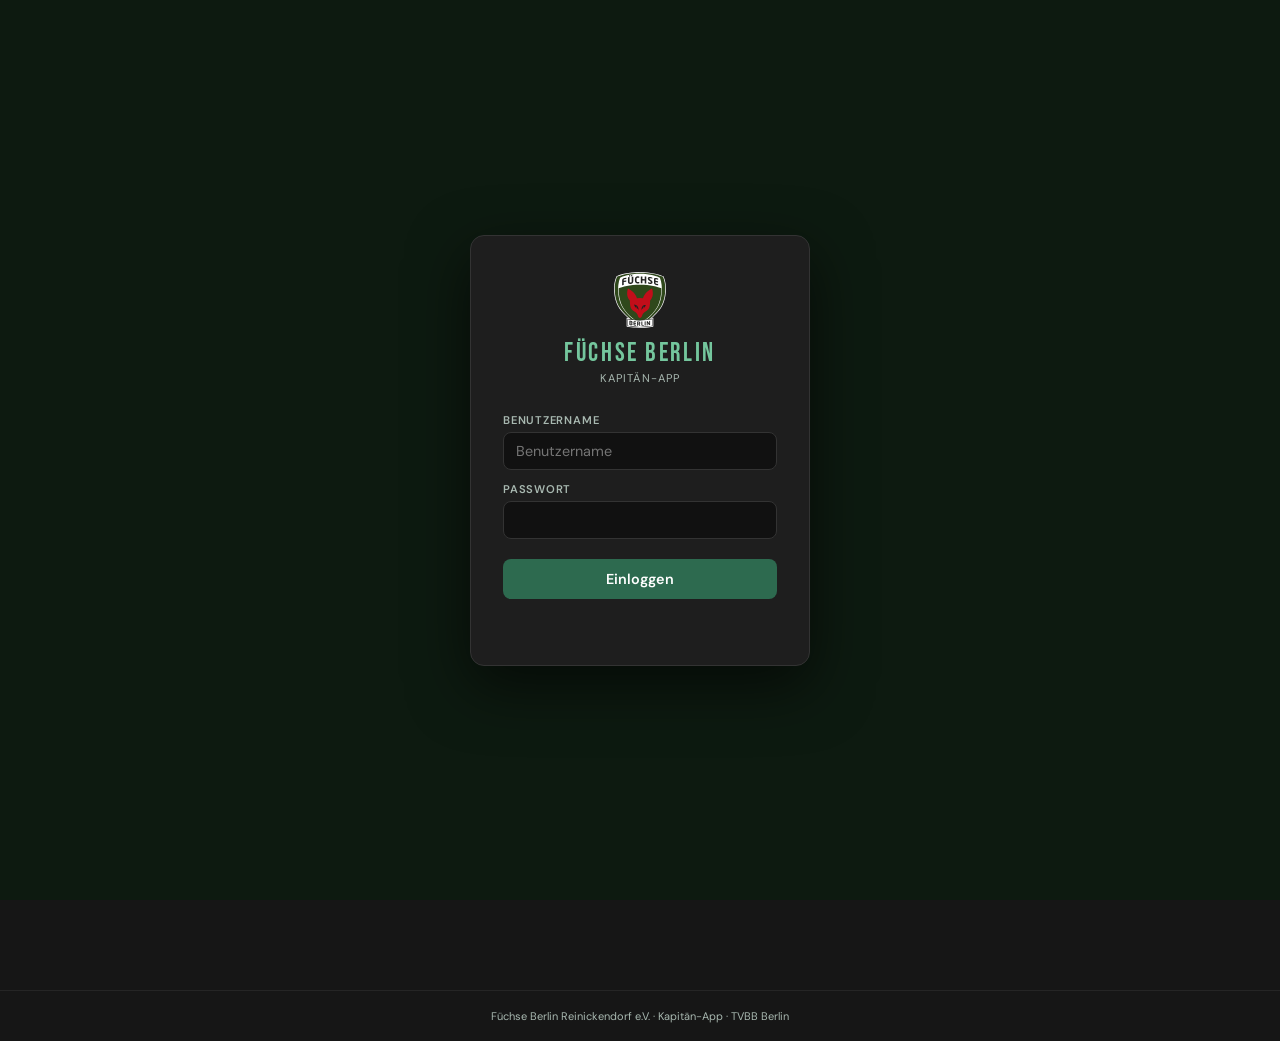
<file: kapitaen.html>
<!DOCTYPE html>
<html lang="de">
<head>
<meta charset="UTF-8">
<meta name="viewport" content="width=device-width, initial-scale=1.0">
<title>Kapitän – Füchse Berlin</title>
<link href="fonts/fonts.css?v=1" rel="stylesheet">
<link href="match.css?v=3" rel="stylesheet">
<link href="ui.css?v=1" rel="stylesheet">
<style>
*{box-sizing:border-box;margin:0;padding:0}
body{font-family:'DM Sans',sans-serif;background:var(--dark);color:var(--white);min-height:100vh}
::-webkit-scrollbar{width:6px}::-webkit-scrollbar-track{background:var(--dark)}
::-webkit-scrollbar-thumb{background:var(--border2);border-radius:3px}

/* HEADER */
#who-badge{font-size:11px;font-weight:600;padding:3px 10px;border-radius:20px;border:1px solid var(--court);color:var(--court);white-space:nowrap}
footer{text-align:center;padding:18px;font-size:11px;color:var(--muted);border-top:1px solid var(--border);margin-top:40px}
.tabs{padding:0 22px}
header{background:var(--bar);padding:14px 22px;display:flex;align-items:center;justify-content:space-between;border-bottom:1px solid var(--border2);position:sticky;top:0;z-index:100;flex-wrap:wrap;gap:8px}
.logo{display:flex;align-items:center;gap:10px}
.logo h1{font-family:'Bebas Neue',sans-serif;font-size:20px;letter-spacing:2px}
.logo-img{width:36px;height:36px;object-fit:contain;flex-shrink:0}
.logo span{font-size:11px;color:var(--muted);letter-spacing:1px;text-transform:uppercase;display:block}
.header-right{display:flex;align-items:center;gap:8px}
.sync-badge{font-size:11px;font-weight:600;padding:3px 9px;border-radius:20px;transition:all .3s;white-space:nowrap}
.sync-ok{background:var(--ok-bg);border:1px solid var(--court)55;color:var(--court)}
.sync-err{background:var(--danger-deep);border:1px solid var(--danger)55;color:var(--danger)}
.sync-ing{background:var(--warn-bg);border:1px solid var(--warn)55;color:var(--warn)}
.lang-bar{display:flex;gap:4px}
.lang-btn{padding:3px 9px;font-size:11px;font-weight:600;border:1px solid var(--border2);border-radius:6px;cursor:pointer;background:transparent;color:var(--muted);font-family:'DM Sans',sans-serif;transition:all .15s}
.lang-btn:hover{color:var(--white)}
.lang-btn.active{background:var(--green);color:#fff;border-color:var(--green-light)}
.logout-btn{padding:4px 12px;font-size:11px;font-weight:600;border:1px solid var(--border2);border-radius:6px;cursor:pointer;background:transparent;color:var(--muted);font-family:'DM Sans',sans-serif}
.logout-btn:hover{color:var(--white);border-color:#555}

/* LAYOUT */
main{padding:22px;max-width:1080px;margin:0 auto;display:grid;grid-template-columns:240px 1fr;gap:18px;min-height:calc(100vh - 60px)}
@media(max-width:700px){main{grid-template-columns:1fr}}
/* mobile: team dropdown instead of the full list (desktop keeps the list) */
.team-select{display:none;width:100%;background:var(--bar);border:1px solid var(--border2);border-radius:10px;color:var(--white);padding:11px 12px;font:600 14px 'DM Sans',sans-serif}
@media(max-width:700px){.team-select{display:block}#team-list-sidebar,#sidebar-teams-title,#no-team-selected{display:none!important}.sidebar-card{padding:10px}}

/* SIDEBAR */
.sidebar{display:flex;flex-direction:column;gap:10px}

/* MAIN CONTENT */
.content{min-width:0}
.section-title{font-family:'Bebas Neue',sans-serif;font-size:26px;letter-spacing:2px;color:var(--court);margin-bottom:4px}
.section-sub{color:var(--muted);font-size:12px;margin-bottom:16px}

/* MATCH LIST */

/* AVAILABILITY PANEL */
.avail-panel{background:var(--card);border:1px solid var(--border);border-radius:12px;padding:18px;margin-top:14px}
.av-yes{background:var(--court-bg);color:var(--court)}
.av-maybe{background:var(--warn-bg);color:var(--warn)}
.av-no{background:var(--danger-bg);color:var(--danger)}
.av-open{background:var(--border);color:var(--muted)}

/* LINEUP */
.empty{color:var(--muted);font-size:13px;text-align:center;padding:30px}
.spinner{display:inline-block;width:12px;height:12px;border:2px solid var(--court)44;border-top-color:var(--court);border-radius:50%;animation:spin .6s linear infinite;margin-right:6px;vertical-align:middle}
@keyframes spin{to{transform:rotate(360deg)}}
input,select{background:var(--bar);border:1px solid var(--border2);border-radius:7px;color:var(--white);padding:7px 10px;font-size:13px;font-family:'DM Sans',sans-serif;outline:none;width:100%}
input:focus,select:focus{border-color:var(--court)}
.rule-box{background:var(--row);border-left:3px solid var(--court);border-radius:0 8px 8px 0;padding:8px 12px;margin:9px 0;font-size:12px;color:var(--muted);line-height:1.6}
.rule-box.warn{border-left-color:var(--warn)}
.rule-box.danger{border-left-color:var(--danger)}
.rule-box strong{color:var(--white)}

/* Drag & drop lineup slots */
/* ── VERLEGT ── */
</style>
<script src="common.js?v=8"></script>
</head>
<body>

<!-- LOGIN -->
<div id="login-overlay">
  <div class="login-box">
    <div class="login-brand">
      <img class="login-logo" src="logo.svg" alt="Füchse Berlin">
      <div class="name">FÜCHSE BERLIN</div>
      <div class="sub" data-ct="captainApp">Kapitän-App</div>
    </div>
    <div class="login-field">
      <label data-ct="username">Benutzername</label>
      <input id="login-email" type="text" autocomplete="username" autocapitalize="none" spellcheck="false" placeholder="Benutzername" data-ct-ph="username"
        onkeydown="if(event.key==='Enter')document.getElementById('login-pass').focus()">
    </div>
    <div class="login-field last">
      <label data-ct="password">Passwort</label>
      <input id="login-pass" type="password" autocomplete="current-password"
        onkeydown="if(event.key==='Enter')doLogin()">
    </div>
    <button class="login-btn" id="login-btn" onclick="doLogin()" data-ct="loginBtn">Einloggen</button>
    <div class="login-err" id="login-err"></div>
  </div>
</div>

<!-- HEADER -->
<header>
  <div class="logo">
    <img class="logo-img" src="logo.svg" alt="Füchse Berlin">
    <div>
      <h1>FÜCHSE BERLIN</h1>
      <span data-ct="captainApp">Kapitän-App</span>
    </div>
  </div>
  <div class="header-right">
    <div class="lang-bar">
      <button class="lang-btn active" onclick="setLang('de')">DE</button>
      <button class="lang-btn" onclick="setLang('es')">ES</button>
      <button class="lang-btn" onclick="setLang('en')">EN</button>
    </div>
    <span id="who-badge" style="display:none"></span>
    <span class="sync-badge sync-ing" id="sync-badge">⟳</span>
    <button class="logout-btn" id="btn-logout" onclick="doLogout()">Abmelden</button>
  </div>
</header>

<!-- TABS -->
<div class="tabs">
  <button id="tab-spiele" class="tab active" onclick="showKapTab('spiele')">Spiele &amp; Aufstellung</button>
  <button id="tab-overview" class="tab" onclick="showKapTab('overview')">Overview</button>
  <button id="tab-sperren" class="tab" onclick="showKapTab('sperren')">Sperren</button>
</div>

<!-- MAIN -->
<main>
  <!-- SIDEBAR: Team list -->
  <div class="sidebar" id="main-sidebar">
    <div class="sidebar-card">
      <div class="sidebar-title" id="sidebar-teams-title">Mannschaften</div>
      <select id="team-select" class="team-select" onchange="if(this.value)selectTeam(this.value)"></select>
      <div id="team-list-sidebar"><div class="empty small" id="sidebar-loading">Laden...</div></div>
    </div>
  </div>

  <!-- CONTENT WRAPPER (single grid cell, tabs switch between views inside) -->
  <div class="content" id="main-content-wrapper">
    <!-- CONTENT: Spiele & Aufstellung -->
    <div id="view-spiele">
    <div id="no-team-selected" class="empty pick" data-ct="pickTeamLeft">
      &#8592; Mannschaft auswählen
    </div>
    <div id="team-content" style="display:none">
      <div class="section-title" id="content-team-name"></div>
      <div class="section-sub" id="content-team-meta"></div>

      <!-- Match list -->
      <div id="match-list"></div>

      <!-- Availability + Lineup panel -->
      <div id="avail-panel" style="display:none" class="avail-panel">
        <div class="avail-panel-header">
          <div>
            <div class="avail-panel-title" id="panel-match-title"></div>
            <div class="panel-meta" id="panel-match-meta"></div>
          </div>
          <div class="btn-row">
            <button class="move-btn" id="move-btn" onclick="openMoveModal()" style="display:none">⇄ Verlegen</button>
            <button class="auto-btn" id="auto-btn" onclick="runAutoLineup()" data-ct="autoLineup">⚡ Auto-Aufstellung</button>
            <button class="auto-btn ghost" id="sort-btn" onclick="sortLineupKap()">↕ Sort</button>
            <button class="auto-btn share" id="share-btn" onclick="openShareModal()">📤 Teilen</button>
          </div>
        </div>

        <div id="move-info"></div>
        <!-- Lineup FIRST (above availability) -->
        <div class="lineup-section first">
          <div class="lineup-title" id="lineup-label">Aufstellung</div>
          <div id="lineup-warnings"></div>
          <div id="lineup-slots"></div>
          <div class="save-indicator" id="save-indicator"></div>
          <div id="count-wrap" class="count-wrap"></div>
        </div>

        <!-- Divider -->
        <div class="divider"></div>

        <!-- Availability table BELOW -->
        <div class="sidebar-title avail-head" data-ct="availability">Verfügbarkeit</div>
        <div id="avail-list"></div>
      </div>
    </div>
    </div>

    <!-- CONTENT: Overview -->
    <div id="view-overview" style="display:none">
      <div class="section-title" data-ct="ovTitle">Overview</div>
      <div class="fm-bar">
        <!-- Multi-select dropdown: shown in both Spiele and Spieler modes -->
        <div id="kap-ov-multicat" class="fm-wrap">
          <button id="kap-ov-multicat-btn" onclick="kapCatsMenu.toggle(event)" class="fm-btn">
            <span id="kap-ov-multicat-label" class="fm-lbl">Alle Altersklassen</span>
            <span class="fm-arrow">▼</span>
          </button>
        </div>
        <div id="kap-ov-teams-wrap" class="fm-wrap">
          <button id="kap-ov-teams-btn" onclick="kapTeamsMenu.toggle(event)" class="fm-btn">
            <span id="kap-ov-teams-label" class="fm-lbl">Alle Teams</span>
            <span class="fm-arrow">▼</span>
          </button>
        </div>
        <div id="kap-ov-sort-wrap" class="fm-wrap">
          <button id="kap-ov-sort-btn" onclick="kapSortMenu.toggle(event)" class="fm-btn">
            <span id="kap-ov-sort-label" class="fm-lbl">Nach Mannschaftsnummer</span>
            <span class="fm-arrow">▼</span>
          </button>
        </div>
        <div class="mode-btns">
          <button id="kap-ov-btn-matches" onclick="setKapOverviewMode('matches')" class="mode-btn on" data-ct="ovMatches">📋 Spiele</button>
          <button id="kap-ov-btn-players" onclick="setKapOverviewMode('players')" class="mode-btn" data-ct="ovPlayers">👥 Spieler</button>
        </div>
      </div>
      <div id="kap-overview-content" class="scroll-x"></div>
    </div>

    <!-- CONTENT: Sperren (read-only) -->
    <div id="view-sperren" style="display:none">
      <div class="section-title" id="sperren-title">Sperren</div>
      <div class="section-sub" id="sperren-sub">Übersicht der gesperrten Spieler nach Stammkader- und Stammmannschaftsregel</div>
      <div class="filter-row">
        <select id="block-cat-filter" class="filter-select" onchange="renderBlocking()"></select>
      </div>
      <div id="blocking-content"><div class="empty" id="blocking-loading">Laden...</div></div>
    </div>
  </div>
</main>

<script>
// ── ACTIVE SEASON ── switched in admin.html (header). Stored in Supabase → app_settings.
// Format: 'S2026' = Sommer 2026, 'W2026' = Winter 2026/27. The value below is only a fallback.
let ACTIVE_SEASON='W2026';
const _seasonReady=(async()=>{const v=await _readSetting('active_season');if(typeof v==='string'&&/^[SW]\d{4}$/.test(v))ACTIVE_SEASON=v;})();

let _sbClient=null;
let _session=null;

// ── AUTH ──
(function(){
  const s=document.createElement('script');
  // supabase-js 2.118.0 is in the repo (vendor/), so no new version can slip in by itself; integrity = SHA-384 of that file
  s.src='vendor/supabase-2.118.0.js';s.integrity='sha384-TcHRA3zBbn+Lexh5n+Oil4guNPOS3rjNDpGRAN46u/s/mB2IZ50ceC6TYDU2yvgK';
  s.onload=async function(){
    _sbClient=window.supabase.createClient(SB_URL,SB_KEY);
    const {data:{session}}=await _sbClient.auth.getSession();
    if(session){
      _session=session;
      _isSuper=await sbIsAdmin(session);
      document.getElementById('login-overlay').style.display='none';
      loadAll();
    }
    _sbClient.auth.onAuthStateChange((event,session)=>{
      _session=session;
      if(event==='SIGNED_OUT'){location.reload();}
    });
  };
  document.head.appendChild(s);
})();

// ── LOGIN RATE LIMITING ──
const _rl={attempts:0,lockedUntil:0};
function _rlCheck(errEl){
  const now=Date.now();
  if(_rl.lockedUntil>now){
    const secs=Math.ceil((_rl.lockedUntil-now)/1000);
    errEl.textContent=ct('tooManyWait')(secs);
    return false;
  }
  return true;
}
function _rlFail(errEl){
  _rl.attempts++;
  const timeout=_rl.attempts>=5?5*60*1000*(_rl.attempts-4):0;
  if(timeout>0){
    _rl.lockedUntil=Date.now()+timeout;
    const mins=Math.ceil(timeout/60000);
    errEl.textContent=ct('tooManyLocked')(mins);
  } else {
    errEl.textContent=ct('wrongLogin');
  }
  setTimeout(()=>{if(Date.now()>=_rl.lockedUntil)errEl.textContent='';},3500);
}
function _rlSuccess(){_rl.attempts=0;_rl.lockedUntil=0;}

// ── USERNAMES ── Supabase Auth needs an email, so a username "herren" logs in as "herren@login.fuechse-berlin-reinickendorf.de".
// Create users in Supabase → Authentication → Add user, with that address and "Auto Confirm User". No mail is ever sent.
const LOGIN_DOMAIN='login.fuechse-berlin-reinickendorf.de';
function usernameToEmail(u){u=(u||'').trim().toLowerCase();if(!u.includes('@'))u=u.replace(/\s+/g,''); // "Herren 30 II" → herren30ii
  return u.includes('@')?u:`${u}@${LOGIN_DOMAIN}`;}
function emailToUsername(e){e=(e||'').toLowerCase();return e.endsWith('@'+LOGIN_DOMAIN)?e.slice(0,-(LOGIN_DOMAIN.length+1)):e;}
// ── EDIT RIGHTS ── team logins (username = team name without spaces, e.g. "herrenii" = Herren II)
// may only edit their own team's Aufstellung. Superusers may edit everything; the database says who they are
// (common.js sbIsAdmin), so no login names are in the code. Visual check only — Supabase enforces the same rule.
let _isSuper=false;
function currentUsername(){return emailToUsername(_session?.user?.email);}
function teamLogin(team){return (team?.name||'').toLowerCase().replace(/\s+/g,'');}
function canEditTeam(teamId){return _isSuper||teamLogin(teamById(teamId))===currentUsername();}
// Jugend team logins ("u18m", "u12iii", …) only see the Jugend block (teams still loaded for same-day conflicts)
function isJugendLogin(){return /^u\d+/.test(currentUsername());}
function renderWhoBadge(){
  const el=document.getElementById('who-badge');if(!el)return;
  const u=currentUsername();
  const own=(state.allTeams||[]).find(t=>teamLogin(t)===u);
  const label=_isSuper?u.charAt(0).toUpperCase()+u.slice(1):(own?.name||u); // superuser: "admin" → "Admin"
  if(!label){el.style.display='none';return;}
  el.textContent=`👤 ${label}`;
  el.title=_isSuper?tr('whoAll'):tr('whoOwn');
  el.style.display='';
}
// Sperren + Overview scope: team logins only see their own block (Herren / Damen / Jugend); superusers see all
function scopeGroup(){
  const u=currentUsername();
  if(_isSuper)return null;
  const own=(state.allTeams||[]).find(t=>teamLogin(t)===u);
  if(own)return catGroup(own.category);
  if(/^u\d+/.test(u))return 2;
  if(u.startsWith('damen'))return 1;
  if(u.startsWith('herren'))return 0;
  return null;
}
function scopeTeams(){const g=scopeGroup();return g==null?state.teams:state.teams.filter(t=>catGroup(t.category)===g);}
function canEditMatch(matchId){const m=state.matches.find(x=>x.id===matchId);return !!m&&canEditTeam(m.teamId);}
function isCountedMatch(id){return !!state.matches.find(x=>x.id===id)?.counted;}
function denyEdit(){if(canEditMatch(selectedMatchId)&&!isCountedMatch(selectedMatchId))return false;setSync('err',tr(isCountedMatch(selectedMatchId)?'countedLocked':'readOnly'));setTimeout(()=>setSync('ok','● sync'),2500);renderLineupSlots();return true;}
// ── SPIEL BESTÄTIGEN (Zähler für Sperren) ── same logic as admin.html; captains only for their own team
// Extra player who only played Doppel
async function kapConfirmMatch(){
  const match=state.matches.find(m=>m.id===selectedMatchId);if(!match)return;
  if(!canEditTeam(match.teamId))return;
  const size=teamSize(teamById(match.teamId));
  const players=mvPlayedSelection();
  if(!players.length||players.length>size*2)return;
  const includeErsatz=players.includes((state.lineups[match.id]||[])[size]);
  const btn=document.getElementById('mx-confirm-btn');if(btn){btn.disabled=true;btn.textContent='...';}
  setSync('ing','⟳');
  try{
    const res=await countMatchDB(match,players,includeErsatz);
    if(res==='already'){alert(tr('alreadyCounted'));await loadAll();if(state.matches.find(m=>m.id===selectedMatchId))selectMatch(selectedMatchId);return;}
    setSync('ok','● sync');
    renderTeamContent();renderAvailPanel();renderBlocking();
    const st=document.getElementById('mx-confirm-status');if(st)st.textContent=tr('countDone')(players.length);
  }catch(e){console.error(e);setSync('err','✕ '+tr('moveErrSave'));if(btn){btn.disabled=false;btn.textContent=ct('countBtn');}}
}
async function kapUndoMatchCount(){
  const match=state.matches.find(m=>m.id===selectedMatchId);if(!match||!match.counted)return;
  if(!canEditTeam(match.teamId))return;
  if(!confirm(tr('undoConfirm')))return;
  setSync('ing','⟳');
  try{
    const res=await undoCountDB(match);
    if(res==='already'){alert(tr('alreadyUndone'));await loadAll();if(state.matches.find(m=>m.id===selectedMatchId))selectMatch(selectedMatchId);return;}
    setSync('ok','● sync');
    renderTeamContent();renderAvailPanel();renderBlocking();
  }catch(e){console.error(e);setSync('err','✕ '+tr('moveErrSave'));}
}
// ── SPIEL VERLEGEN + TEILEN ── the dialogs are in common.js (the same in admin); captains only for their own team
function openMoveModal(){const m=state.matches.find(x=>x.id===selectedMatchId);if(m&&canEditTeam(m.teamId))mvOpenMove(selectedMatchId);}
function openShareModal(){mvOpenShare(selectedMatchId);}
async function onMatchMoved(newId){selectedMatchId=newId;await loadAll();selectMatch(newId);}
async function doLogin(){
  const email=usernameToEmail(document.getElementById('login-email').value);
  const pass=document.getElementById('login-pass').value;
  const err=document.getElementById('login-err');
  const btn=document.getElementById('login-btn');
  if(!_rlCheck(err))return;
  err.textContent='';btn.textContent='...';btn.disabled=true;
  const {data,error}=await _sbClient.auth.signInWithPassword({email,password:pass});
  btn.textContent=ct('loginBtn');btn.disabled=false;
  if(error){
    _rlFail(err);
    document.getElementById('login-pass').value='';
  } else {
    _rlSuccess();
    _session=data.session;
    _isSuper=await sbIsAdmin(data.session);
    document.getElementById('login-overlay').style.display='none';
    loadAll();
  }
}

async function doLogout(){
  await _sbClient.auth.signOut();
}

// ── API ──
function getHDR(){
  const token=_session?.access_token||SB_KEY;
  return{'apikey':SB_KEY,'Authorization':'Bearer '+token,'Content-Type':'application/json'};
}
async function sbGet(t,p=''){
  const r=await fetch(`${SB_URL}/rest/v1/${t}?${p}`,{headers:{...getHDR(),'Prefer':''}});
  if(!r.ok)throw new Error(await r.text());
  return r.json();
}
async function sbUpsert(t,d){
  const r=await fetch(`${SB_URL}/rest/v1/${t}`,{method:'POST',headers:{...getHDR(),'Prefer':'resolution=merge-duplicates'},body:JSON.stringify(Array.isArray(d)?d:[d])});
  if(!r.ok)throw new Error(await r.text());
}

// ── HELPERS ── TVBB rules, Supabase helpers and the Sperren table cell are in common.js (shared by all pages).
function uid(){return Date.now().toString(36)+Math.random().toString(36).slice(2,5)}
function initials(n){return n.split(' ').map(w=>w[0]).join('').toUpperCase().slice(0,2)}
function fmtDate(d){if(!d)return'';const[y,m,day]=d.split('-');return`${day}.${m}.${y}`}

function setSync(s,m){const b=document.getElementById('sync-badge');b.className='sync-badge sync-'+s;b.textContent=m;}

// ── i18n ──
const T={
  de:{
    tabSpiele:'Spiele & Aufstellung',tabOverview:'Overview',tabSperren:'Sperren',
    logout:'Abmelden',teamsTitle:'Mannschaften',loading:'Laden...',
    countBtn:'Spiel bestätigen & Zähler +1',alreadyCounted:'Dieses Spiel wurde inzwischen schon gezählt. Die Seite wird aktualisiert.',alreadyUndone:'Dieses Spiel ist nicht mehr gezählt. Die Seite wird aktualisiert.',countedShort:'Gezählt',countedLabel:e=>`Bereits gezählt${e?' (inkl. Ersatz)':''}`,undoBtn:'Rückgängig',
    whoPlayed:'Wer hat gespielt?',tooManyPlayed:n=>`Maximal ${n} Spieler.`,morePlayed:n=>`Mehr als ${n}: nur wenn jemand nur Doppel gespielt hat. Wurde ein Spieler ersetzt, ihn abwählen.`,addDoublesPlayer:'Spieler hinzufügen (nur Doppel)',countDone:n=>`✓ ${n} Spieler +1`,undoConfirm:'Zähler für dieses Spiel zurücksetzen?',
    countedLocked:'Spiel gezählt – Aufstellung gesperrt. Zum Ändern zuerst „Rückgängig“.',countAfterMatch:'Bestätigen ist ab dem Spieltag möglich.',countNeedLineup:'Zum Bestätigen muss die Aufstellung vollständig sein.',
    playedOnSpieltag:(n,d,t)=>`⛔ ${n} hat am Spieltag ${d} bereits für ${t} gespielt (WSpO § 10 Abs. 3).`,spieltagInfo:d=>`Spieltag laut WSpO: <b>${d}</b> – wer an diesem Tag schon gespielt hat, ist gesperrt.`,
    moveAmtlich:'Verlegung von Amts wegen (Spielleiter)',moveAmtlichSub:d=>`Nur dann gilt der neue Termin als Spieltag. Sonst bleibt der Spieltag ${d} (WSpO § 11 Abs. 4).`,
    movedBadge:'VERLEGT',movedNewDate:'Neuer Termin',movedOn:(d,u)=>`verlegt am ${d}${u?` von ${u}`:''}`,newBadge:'NEU',
    movedFromInfo:(d,t)=>`<b>Verlegt</b> vom ${d} · ${t}`,movedAnswers:(a,n)=>`${a}/${n} Spieler haben für den neuen Termin geantwortet.`,
    wkPlay:'aufgestellt',wkErsatz:'Ersatz',wkPlayTitle:(d,dt,t,tm)=>`${d} ${dt}: in der Aufstellung von ${t} (${tm})`,wkAnsTitle:(d,dt,t)=>`${d} ${dt}: hat für ${t} zugesagt, noch nicht aufgestellt`,
    shareBtn:'Teilen',shareTitle:'Aufstellung teilen',shareSub:'Text vor dem Senden anpassen (z.B. Treffpunkt). Die Nachricht ist immer auf Deutsch.',shareWa:'WhatsApp',shareNative:'Teilen…',shareCopy:'Kopieren',shareCopied:'✓ Kopiert',shareClose:'Schließen',
    moveBtn:'Verlegen',moveTitle:'Spiel verlegen',moveSub:'Es wird ein neuer Termin angelegt. Der alte bleibt als „verlegt“ sichtbar.',
    moveDate:'Neues Datum',moveTime:'Uhrzeit',movePlace:'Ort',moveNote:'Hinweis (optional)',moveNotePh:'z. B. Halle belegt, mit Gegner abgesprochen',
    moveKeepLineup:'Aufstellung übernehmen',moveKeepLineupSub:'Die bisherige Aufstellung wird in den neuen Termin kopiert.',
    moveKeepAvail:'Verfügbarkeiten übernehmen',moveKeepAvailSub:'Aus: Die Spieler werden für den neuen Termin neu abgefragt (empfohlen, weil sich das Datum ändert).',
    moveNuliga:'Heimspiel: Die Verlegung muss zusätzlich in <strong>nuLiga</strong> eingetragen werden.',moveCancel:'Abbrechen',moveGo:'Verlegen',
    moveErrMissing:'Bitte Datum und Uhrzeit angeben.',moveErrSame:'Datum, Uhrzeit und Ort sind unverändert.',moveErrSave:'Fehler beim Speichern',readOnly:'Nur ansehen – du kannst nur die Aufstellung deiner eigenen Mannschaft bearbeiten.',whoAll:'Angemeldet · darf alle Mannschaften bearbeiten',whoOwn:'Angemeldet · darf nur die eigene Mannschaft bearbeiten',
    groupYes:'✓ Ja',groupConditional:'(Ja) — Prio II',groupNotfall:'Im Notfall',groupNo:'✗ Nein',groupNone:'— Keine Angabe',
    badgeYes:'✓ Ja',badgeNotfall:'Im Notfall',badgeNo:'Nein',
    dropYes:'── ✓ Ja',dropConditional:'── (Ja)',dropNotfall:'── Im Notfall',dropNo:'── ✗ Nein',dropNone:'── ?',
    isBlocked:(name,team)=>`⛔ ${name} ist gesperrt für ${team}`,
    pickTeam:'Mannschaft auswählen …',nBlocks:n=>n===1?'1 Sperre in der Aufstellung':`${n} Sperren in der Aufstellung`,nHints:n=>n===1?'1 Hinweis':`${n} Hinweise`,
    noBlocked:'Keine Sperren',
    sperrenTitle:'Sperren',sperrenSub:'Übersicht der gesperrten Spieler nach Stammkader- und Stammmannschaftsregel',
    ruleBoxSK:'Stammkader: Pos. 1–6 (Sommer) / 1–4 (Winter) → Mannschaft 1, usw. Spieler dürfen nicht in niedrigere Mannschaft der Kategorie.',
    ruleBoxSM:'Stammmannschaft: 2 Spiele in einer Mannschaft → gesperrt für alle niedrigeren in dieser Kategorie.',
    colPlayer:'Spieler',colLK:'LK',colYear:'Jg.',
    legendSK:'■ SK = Stammkader',legendSKBlock:'■ SK⛔ = Stammkader gesperrt',legendSMBlock:'■ SM = Stammmannschaft gesperrt',legendWarn:'■ ⚠️ = 1 Spiel',legendCount:'■ Zahl = Spiele',
    legendLabels:['Aufstellung','Ersatz','Verfügbar','Im Notfall','Nein','★ Stammmannschaft'],
    overviewIconYes:'Ja',overviewIconNotfall:'Notfall',
  },
  es:{
    tabSpiele:'Partidos & Alineación',tabOverview:'Resumen',tabSperren:'Bloqueos',
    logout:'Cerrar sesión',teamsTitle:'Equipos',loading:'Cargando...',
    countBtn:'Confirmar partido y contador +1',alreadyCounted:'Este partido ya fue contado mientras tanto. Se actualiza la página.',alreadyUndone:'Este partido ya no está contado. Se actualiza la página.',countedShort:'Contado',countedLabel:e=>`Ya contado${e?' (incl. Ersatz)':''}`,undoBtn:'Deshacer',
    whoPlayed:'¿Quién jugó?',tooManyPlayed:n=>`Máximo ${n} jugadores.`,morePlayed:n=>`Más de ${n}: solo si alguien jugó únicamente el dobles. Si un jugador fue reemplazado, desmarcalo.`,addDoublesPlayer:'Agregar jugador (solo dobles)',countDone:n=>`✓ ${n} jugadores +1`,undoConfirm:'¿Deshacer el contador de este partido?',
    countedLocked:'Partido contado: alineación bloqueada. Para cambiarla, primero „Deshacer“.',countAfterMatch:'Se puede confirmar a partir del día del partido.',countNeedLineup:'Para confirmar, la alineación tiene que estar completa.',
    playedOnSpieltag:(n,d,t)=>`⛔ ${n} ya jugó el Spieltag ${d} para ${t} (WSpO § 10 Abs. 3).`,spieltagInfo:d=>`Spieltag según la WSpO: <b>${d}</b>: quien ya jugó ese día está bloqueado.`,
    moveAmtlich:'Movido de oficio (Spielleiter)',moveAmtlichSub:d=>`Solo así la nueva fecha cuenta como Spieltag. Si no, el Spieltag sigue siendo el ${d} (WSpO § 11 Abs. 4).`,
    movedBadge:'POSTERGADO',movedNewDate:'Nueva fecha',movedOn:(d,u)=>`movido el ${d}${u?` por ${u}`:''}`,newBadge:'NUEVO',
    movedFromInfo:(d,t)=>`<b>Movido</b> desde el ${d} · ${t}`,movedAnswers:(a,n)=>`${a}/${n} jugadores respondieron para la nueva fecha.`,
    wkPlay:'alineado',wkErsatz:'Ersatz',wkPlayTitle:(d,dt,t,tm)=>`${d} ${dt}: en la alineación de ${t} (${tm})`,wkAnsTitle:(d,dt,t)=>`${d} ${dt}: confirmó para ${t}, todavía no alineado`,
    shareBtn:'Compartir',shareTitle:'Compartir alineación',shareSub:'Podés editar el texto antes de mandarlo (ej. punto de encuentro). El mensaje sale siempre en alemán.',shareWa:'WhatsApp',shareNative:'Compartir…',shareCopy:'Copiar',shareCopied:'✓ Copiado',shareClose:'Cerrar',
    moveBtn:'Mover',moveTitle:'Mover partido',moveSub:'Se crea una fecha nueva. La anterior queda visible como „verlegt“.',
    moveDate:'Nueva fecha',moveTime:'Hora',movePlace:'Lugar',moveNote:'Comentario (opcional)',moveNotePh:'p. ej. cancha ocupada, acordado con el rival',
    moveKeepLineup:'Mantener alineación',moveKeepLineupSub:'La alineación actual se copia a la nueva fecha.',
    moveKeepAvail:'Mantener disponibilidades',moveKeepAvailSub:'Desactivado: se vuelve a consultar a los jugadores para la nueva fecha (recomendado, porque cambia el día).',
    moveNuliga:'Partido de local: el cambio también hay que cargarlo en <strong>nuLiga</strong>.',moveCancel:'Cancelar',moveGo:'Mover',
    moveErrMissing:'Indicá fecha y hora.',moveErrSame:'Fecha, hora y lugar no cambiaron.',moveErrSave:'Error al guardar',readOnly:'Solo lectura: solo podés editar la alineación de tu propio equipo.',whoAll:'Sesión iniciada · puede editar todos los equipos',whoOwn:'Sesión iniciada · solo puede editar su propio equipo',
    groupYes:'✓ Sí',groupConditional:'(Sí) — Prio II',groupNotfall:'Si es necesario',groupNo:'✗ No',groupNone:'— Sin respuesta',
    badgeYes:'✓ Sí',badgeNotfall:'Si es necesario',badgeNo:'No',
    dropYes:'── ✓ Sí',dropConditional:'── (Sí)',dropNotfall:'── Si es necesario',dropNo:'── ✗ No',dropNone:'── ?',
    isBlocked:(name,team)=>`⛔ ${name} está bloqueado para ${team}`,
    pickTeam:'Elegí un equipo …',nBlocks:n=>n===1?'1 bloqueo en la alineación':`${n} bloqueos en la alineación`,nHints:n=>n===1?'1 aviso':`${n} avisos`,
    noBlocked:'Sin bloqueos',
    sperrenTitle:'Bloqueos',sperrenSub:'Resumen de jugadores bloqueados por regla Stammkader y Stammmannschaft',
    ruleBoxSK:'Stammkader: Pos. 1–6 (verano) / 1–4 (invierno) → Equipo 1, etc. Los jugadores no pueden jugar en equipos de número mayor.',
    ruleBoxSM:'Stammmannschaft: 2 partidos en un equipo → bloqueado para todos los inferiores de esa categoría.',
    colPlayer:'Jugador',colLK:'LK',colYear:'Año',
    legendSK:'■ SK = Stammkader',legendSKBlock:'■ SK⛔ = Stammkader bloqueado',legendSMBlock:'■ SM = Stammmannschaft bloqueado',legendWarn:'■ ⚠️ = 1 partido',legendCount:'■ Número = partidos',
    legendLabels:['Aufstellung','Ersatz','Disponible','Si es necesario','No','★ Stammmannschaft'],
    overviewIconYes:'Sí',overviewIconNotfall:'Si nec.',
  },
  en:{
    tabSpiele:'Matches & Lineup',tabOverview:'Overview',tabSperren:'Blocks',
    logout:'Log out',teamsTitle:'Teams',loading:'Loading...',
    countBtn:'Confirm match & count +1',alreadyCounted:'This match has been counted in the meantime. The page is refreshed.',alreadyUndone:'This match is no longer counted. The page is refreshed.',countedShort:'Counted',countedLabel:e=>`Already counted${e?' (incl. sub)':''}`,undoBtn:'Undo',
    whoPlayed:'Who played?',tooManyPlayed:n=>`Max. ${n} players.`,morePlayed:n=>`More than ${n}: only if someone played doubles only. If a player was replaced, untick him.`,addDoublesPlayer:'Add player (doubles only)',countDone:n=>`✓ ${n} players +1`,undoConfirm:'Undo count for this match?',
    countedLocked:'Match counted – lineup locked. Undo first to change it.',countAfterMatch:'Confirming is possible from match day on.',countNeedLineup:'The lineup must be complete to confirm.',
    playedOnSpieltag:(n,d,t)=>`⛔ ${n} already played on match day ${d} for ${t} (WSpO § 10 (3)).`,spieltagInfo:d=>`Match day per WSpO: <b>${d}</b> – anyone who already played that day is blocked.`,
    moveAmtlich:'Moved officially (Spielleiter)',moveAmtlichSub:d=>`Only then the new date counts as match day. Otherwise it stays ${d} (WSpO § 11 (4)).`,
    movedBadge:'RESCHEDULED',movedNewDate:'New date',movedOn:(d,u)=>`moved on ${d}${u?` by ${u}`:''}`,newBadge:'NEW',
    movedFromInfo:(d,t)=>`<b>Rescheduled</b> from ${d} · ${t}`,movedAnswers:(a,n)=>`${a}/${n} players have answered for the new date.`,
    wkPlay:'in lineup',wkErsatz:'sub',wkPlayTitle:(d,dt,t,tm)=>`${d} ${dt}: in the lineup of ${t} (${tm})`,wkAnsTitle:(d,dt,t)=>`${d} ${dt}: confirmed for ${t}, not in lineup yet`,
    shareBtn:'Share',shareTitle:'Share lineup',shareSub:'Edit the text before sending (e.g. meeting point). The message is always in German.',shareWa:'WhatsApp',shareNative:'Share…',shareCopy:'Copy',shareCopied:'✓ Copied',shareClose:'Close',
    moveBtn:'Reschedule',moveTitle:'Reschedule match',moveSub:'A new date is created. The old one stays visible as “verlegt”.',
    moveDate:'New date',moveTime:'Time',movePlace:'Venue',moveNote:'Note (optional)',moveNotePh:'e.g. court booked, agreed with opponent',
    moveKeepLineup:'Keep lineup',moveKeepLineupSub:'The current lineup is copied to the new date.',
    moveKeepAvail:'Keep availability',moveKeepAvailSub:'Off: players are asked again for the new date (recommended, since the day changes).',
    moveNuliga:'Home match: the change must also be entered in <strong>nuLiga</strong>.',moveCancel:'Cancel',moveGo:'Reschedule',
    moveErrMissing:'Please enter date and time.',moveErrSame:'Date, time and venue are unchanged.',moveErrSave:'Error while saving',readOnly:'View only – you can only edit your own team\'s lineup.',whoAll:'Logged in · can edit all teams',whoOwn:'Logged in · can only edit own team',
    groupYes:'✓ Yes',groupConditional:'(Yes) — Prio II',groupNotfall:'If needed',groupNo:'✗ No',groupNone:'— No answer',
    badgeYes:'✓ Yes',badgeNotfall:'If needed',badgeNo:'No',
    dropYes:'── ✓ Yes',dropConditional:'── (Yes)',dropNotfall:'── If needed',dropNo:'── ✗ No',dropNone:'── ?',
    isBlocked:(name,team)=>`⛔ ${name} is blocked for ${team}`,
    pickTeam:'Choose a team …',nBlocks:n=>n===1?'1 block in the lineup':`${n} blocks in the lineup`,nHints:n=>n===1?'1 note':`${n} notes`,
    noBlocked:'No blocks',
    sperrenTitle:'Blocks',sperrenSub:'Overview of blocked players by Stammkader and Stammmannschaft rule',
    ruleBoxSK:'Stammkader: Pos. 1–6 (summer) / 1–4 (winter) → Team 1, etc. Players may not play in a lower-numbered team.',
    ruleBoxSM:'Stammmannschaft: 2 matches in a team → blocked for all lower-ranked teams in that category.',
    colPlayer:'Player',colLK:'LK',colYear:'Year',
    legendSK:'■ SK = Stammkader',legendSKBlock:'■ SK⛔ = Stammkader blocked',legendSMBlock:'■ SM = Stammmannschaft blocked',legendWarn:'■ ⚠️ = 1 match',legendCount:'■ Number = matches',
    legendLabels:['Lineup','Ersatz','Available','If needed','No','★ Stammmannschaft'],
    overviewIconYes:'Yes',overviewIconNotfall:'If nec.',
  }
};
let lang=savedLang(); // language chosen last time on this device
function tr(k){return T[lang][k]??T.de[k]??k;}
function setLang(l){
  lang=l;rememberLang(l);applyCT();renderWhoBadge();
  document.querySelectorAll('.lang-btn').forEach(b=>b.classList.toggle('active',b.textContent===l.toUpperCase()));
  const t=T[l];
  document.getElementById('tab-spiele').textContent=t.tabSpiele;
  document.getElementById('tab-overview').textContent=t.tabOverview;
  document.getElementById('tab-sperren').textContent=t.tabSperren;
  document.getElementById('btn-logout').textContent=t.logout;
  const sl=document.getElementById('sidebar-teams-title');if(sl)sl.textContent=t.teamsTitle;
  const ll=document.getElementById('sidebar-loading');if(ll)ll.textContent=t.loading;
  const bl=document.getElementById('blocking-loading');if(bl)bl.textContent=t.loading;
  const st=document.getElementById('sperren-title');if(st)st.textContent=t.sperrenTitle;
  const ss=document.getElementById('sperren-sub');if(ss)ss.textContent=t.sperrenSub;
  // Update sort button label
  const sortLbl=document.getElementById('kap-ov-sort-label');
  if(sortLbl)sortLbl.textContent=sortLabel(_kapOvSort);
  // Update the filter labels
  _updateTeamsLabel();
  _updateMultiCatLabel();
  // Re-render current views if loaded
  if(state.matches.length){
    renderTeamSidebar();
    if(selectedMatchId)renderAvailPanel();
    renderKapOverview();
    renderBlocking();
  }
}

// ── STATE ──
let state={teams:[],players:[],matches:[],availability:{},lineups:{},matchCounts:{},rankByTeam:{},mainTeam:{}};
let selectedTeamId=null;
let selectedMatchId=null;

// ── LOAD ──
async function loadAll(){
  setSync('ing','⟳');
  await _seasonReady;
  try{
    // Active season only (R1) and only the columns that are used (R2): teams + players first, then what belongs to them
    const[teams,players]=await Promise.all([
      sbGet('teams',`season_id=eq.${ACTIVE_SEASON}&order=category,team_number`),
      sbGetAll('players',`season_id=eq.${ACTIVE_SEASON}&order=lk,id`)
    ]);
    const _tids=teams.map(t=>t.id);
    const[matches,countRows,ptAll]=await Promise.all([
      sbGetIn('matches','team_id',_tids,'order=date,id'),
      sbGetIn('player_match_counts','team_id',_tids,'select=player_id,team_id,matches_played&order=player_id,team_id'),
      sbGetIn('player_teams','team_id',_tids,'select=player_id,team_id,rank,is_mainteam&order=player_id,team_id')
    ]);
    const _mids=matches.map(m=>m.id);
    const[avRows,lineupRows]=await Promise.all([
      sbGetIn('availability','match_id',_mids,'select=match_id,player_id,status&order=match_id,player_id'),
      sbGetIn('lineups','match_id',_mids,'select=match_id,slots&order=match_id')
    ]);
    state.allTeams=teams.map(t=>({id:t.id,name:t.name,liga:t.liga,season:t.season,is_4er:t.is_4er||false,category:t.category||'Herren',teamNumber:t.team_number||1,gender:t.gender||catGender(t.category)}));
    const _activeTeamIds=new Set(state.allTeams.map(t=>t.id));
    // ── ACCESS ── everyone SEES all teams (Jugend logins: only Jugend); editing only for the own team, see canEditTeam()
    state.teams=isJugendLogin()?state.allTeams.filter(t=>catGroup(t.category)===2):state.allTeams;
    renderWhoBadge();
    state.players=players.map(p=>({id:p.id,name:p.name,idnr:p.idnr,lk:p.lk,lkStr:p.lk_str,year:p.year,teamIds:[],gender:p.gender||'M',rank:p.rank}));
    // Verlegt: the original stays as an archived card (state.movedMatches); everything else (conflicts,
    // overview, Sperren) only uses the active matches in state.matches
    const _seasonMatches=matches.filter(m=>_activeTeamIds.has(m.team_id)).map(m=>({id:m.id,teamId:m.team_id,opponent:m.opponent,date:m.date,time:m.time,home:m.home,venue:m.venue,
      status:m.status||null,movedTo:m.moved_to||null,movedFrom:m.moved_from||null,moveNote:m.move_note||'',movedAt:m.moved_at||null,movedBy:m.moved_by||'',
      spieltag:m.spieltag||null,counted:m.counted||false,ersatzCounted:m.ersatz_counted||false,countedPlayers:Array.isArray(m.counted_players)?m.counted_players:null}));
    state.matches=_seasonMatches.filter(m=>m.status!=='verlegt');
    state.movedMatches=_seasonMatches.filter(m=>m.status==='verlegt');
    state.availability={};
    for(const r of avRows){if(!AVAIL_STATES.includes(r.status))continue;if(!state.availability[r.match_id])state.availability[r.match_id]={};state.availability[r.match_id][r.player_id]=r.status;}
    state.lineups={};
    for(const r of lineupRows)state.lineups[r.match_id]=r.slots;
    state.matchCounts={};
    for(const r of countRows){if(!state.matchCounts[r.player_id])state.matchCounts[r.player_id]={};state.matchCounts[r.player_id][r.team_id]=r.matches_played;}
    const ptRows=ptAll;
    state.rankByTeam={};
    state.mainTeam={};
    for(const r of ptRows){
      if(!_activeTeamIds.has(r.team_id))continue; // other seasons stay archived
      const p=state.players.find(x=>x.id===r.player_id);
      if(p&&!p.teamIds.includes(r.team_id))p.teamIds.push(r.team_id);
      if(r.rank!=null){if(!state.rankByTeam[r.player_id])state.rankByTeam[r.player_id]={};state.rankByTeam[r.player_id][r.team_id]=r.rank;}
      if(r.is_mainteam){if(!state.mainTeam[r.player_id])state.mainTeam[r.player_id]={};state.mainTeam[r.player_id][r.team_id]=true;}
    }
    setSync('ok','● sync');
    buildMultiCatList();
    _kapOvSelectedCats=null;
    renderTeamSidebar();
    if(selectedTeamId)renderTeamContent();
    if(selectedMatchId)renderAvailPanel();
  }catch(e){setSync('err','✕ offline');console.error(e);}
}

// ── SIDEBAR ──
function renderTeamSidebar(){
  const byCat={};
  for(const t of state.teams){
    const c=t.category||'Herren';
    if(!byCat[c])byCat[c]=[];
    byCat[c].push(t);
  }
  let html='';
  for(const[cat,teams] of Object.entries(byCat).sort((a,b)=>{
    const cc=catCmp(a[0],b[0]);if(cc)return cc;
    return a[0].localeCompare(b[0]);
  })){
    html+=`<div class="sidebar-title cat-head">${esc(cat)}</div>`;
    for(const t of teams.sort((a,b)=>teamNumber(a)-teamNumber(b))){
      const matches=state.matches.filter(m=>m.teamId===t.id);
      const active=selectedTeamId===t.id?'active':'';
      html+=`<button class="team-btn ${active}" onclick="selectTeam('${t.id}')">
        <span class="team-dot"></span>
        <span class="name">${esc(t.name)}</span>
        <span class="count">${matches.length}</span>
      </button>`;
    }
  }
  document.getElementById('team-list-sidebar').innerHTML=html||'<div class="empty small">Keine Teams</div>';
  // mobile dropdown with the same teams, grouped by category
  const sel=document.getElementById('team-select');
  if(sel){
    const cats=Object.entries(byCat).sort((a,b)=>catCmp(a[0],b[0])||a[0].localeCompare(b[0]));
    sel.innerHTML=`<option value="">${tr('pickTeam')}</option>`+cats.map(([cat,teams])=>`<optgroup label="${esc(cat)}">${
      teams.slice().sort((a,b)=>teamNumber(a)-teamNumber(b)).map(t=>`<option value="${t.id}"${selectedTeamId===t.id?' selected':''}>${esc(t.name)}${t.liga?' · '+esc(t.liga):''}</option>`).join('')}</optgroup>`).join('');
  }
}

// ── TEAM SELECTION ──
function selectTeam(teamId){
  selectedTeamId=teamId;
  selectedMatchId=null;
  document.getElementById('no-team-selected').style.display='none';
  document.getElementById('team-content').style.display='block';
  document.getElementById('avail-panel').style.display='none';
  renderTeamSidebar();
  renderTeamContent();
}

function renderTeamContent(){
  const team=teamById(selectedTeamId);if(!team)return;
  document.getElementById('content-team-name').textContent=team.name;
  document.getElementById('content-team-meta').textContent=`${team.liga} · ${seasonKindLabel(team.season)} · ${ct('nPlayers')(teamSize(team))}`;
  const matches=[...state.matches,...(state.movedMatches||[])].filter(m=>m.teamId===selectedTeamId).sort((a,b)=>a.date.localeCompare(b.date)||(a.time||'').localeCompare(b.time||''));
  if(!matches.length){
    document.getElementById('match-list').innerHTML='<div class="empty">Keine Spiele für diese Mannschaft</div>';
    return;
  }
  document.getElementById('match-list').innerHTML=mvMatchCardsHtml(team,matches,{selected:selectedMatchId,open:'selectMatch'});
}

// ── MATCH SELECTION ──
function selectMatch(matchId){
  selectedMatchId=matchId;
  renderTeamContent(); // re-render to highlight active match
  renderAvailPanel();
  document.getElementById('avail-panel').style.display='block';
  document.getElementById('avail-panel').scrollIntoView({behavior:'smooth',block:'nearest'});
}

// ── WOCHENENDE: other matches on the same Sat/Sun (different day) ──
// Only a hint, never a block: playing Sat + Sun in different teams is allowed.
// ── AVAILABILITY PANEL ──
function renderAvailPanel(){
  const match=state.matches.find(m=>m.id===selectedMatchId);if(!match)return;
  const team=teamById(match.teamId);
  document.getElementById('panel-match-title').textContent=`${team?.name||'?'} vs ${match.opponent}`;
  document.getElementById('panel-match-meta').textContent=`${fmtDate(match.date)} · ${match.time} · ${homeAwayLabel(match.home)}`;
  document.getElementById('lineup-label').textContent=lineupTitle(team);
  // Verlegen: only admins/super users or the team's own login
  const mb=document.getElementById('move-btn');
  if(mb){mb.style.display=canEditTeam(match.teamId)&&!match.counted?'':'none';mb.textContent='⇄ '+tr('moveBtn');}
  const shb=document.getElementById('share-btn');if(shb)shb.textContent='📤 '+tr('shareBtn');
  const mi=document.getElementById('move-info');if(mi)mi.innerHTML=mvMoveInfoHtml(match);

  document.getElementById('avail-list').innerHTML=mvAvailHtml(match);
  renderLineupSlots();
}

// ── LINEUP ──
// ── DRAG & DROP LINEUP ──
let _dragSrcIndex=null;
function onSlotDragStart(e,index){
  _dragSrcIndex=index;
  e.currentTarget.classList.add('dragging');
  e.dataTransfer.effectAllowed='move';
  e.dataTransfer.setData('text/plain',index);
}
function onSlotDragOver(e){
  e.preventDefault();
  e.dataTransfer.dropEffect='move';
  e.currentTarget.classList.add('drag-over');
}
function onSlotDragLeave(e){
  e.currentTarget.classList.remove('drag-over');
}
function onSlotDragEnd(e){
  e.currentTarget.classList.remove('dragging');
  document.querySelectorAll('.lineup-slot').forEach(s=>s.classList.remove('drag-over'));
  _dragSrcIndex=null;
}
async function onSlotDrop(e,destIndex){
  if(denyEdit())return;
  e.preventDefault();
  e.currentTarget.classList.remove('drag-over');
  if(_dragSrcIndex===null||_dragSrcIndex===destIndex)return;
  const lineup=state.lineups[selectedMatchId]||[];
  const match=state.matches.find(m=>m.id===selectedMatchId);if(!match)return;
  const size=teamSize(teamById(match.teamId));
  // Swap the two slots
  const newLineup=[...lineup];
  while(newLineup.length<=Math.max(_dragSrcIndex,destIndex))newLineup.push(null);
  [newLineup[_dragSrcIndex],newLineup[destIndex]]=[newLineup[destIndex],newLineup[_dragSrcIndex]];
  state.lineups[selectedMatchId]=newLineup;
  document.getElementById('save-indicator').innerHTML='<span class="spinner"></span>'+ct('saving');
  try{
    await sbUpsert('lineups',[{match_id:selectedMatchId,slots:newLineup}]);
    document.getElementById('save-indicator').textContent=ct('saved');
    setTimeout(()=>document.getElementById('save-indicator').textContent='',2000);
  }catch(e){console.error(e);}
  renderLineupSlots();
}

function renderLineupSlots(){
  const match=state.matches.find(m=>m.id===selectedMatchId);if(!match)return;
  const canEdit=canEditTeam(match.teamId);
  const ro=!canEdit||!!match.counted; // read-only for other teams, and locked once counted
  ['auto-btn','sort-btn'].forEach(id=>{const b=document.getElementById(id);if(b)b.style.display=ro?'none':'';});
  // warnings, slots and "Wer hat gespielt?" come from common.js (MATCH VIEW), the same as in admin
  document.getElementById('lineup-warnings').innerHTML=mvWarningsHtml(match);
  document.getElementById('lineup-slots').innerHTML=mvSlotsHtml(match,{ro,lockMsg:tr(canEdit?'countedLocked':'readOnly'),set:'setSlot',drag:'onSlot'});
  const cw=document.getElementById('count-wrap');
  if(cw){cw.innerHTML=mvCountHtml(match,{canEdit,confirm:'kapConfirmMatch',undo:'kapUndoMatchCount'});mvUpdatePlayedCount();}
}

async function sortLineupKap(){
  if(denyEdit())return;
  if(!selectedMatchId)return;
  const match=state.matches.find(m=>m.id===selectedMatchId);if(!match)return;
  const lineup=state.lineups[selectedMatchId]||[];
  const sorted=lineup.filter(Boolean).sort((a,b)=>playerRankInTeam(a,match.teamId)-playerRankInTeam(b,match.teamId));
  while(sorted.length<lineup.length)sorted.push(null);
  state.lineups[selectedMatchId]=sorted;
  document.getElementById('save-indicator').innerHTML='<span class="spinner"></span>'+ct('saving');
  try{
    await sbUpsert('lineups',[{match_id:selectedMatchId,slots:sorted}]);
    document.getElementById('save-indicator').textContent=ct('saved');
    setTimeout(()=>document.getElementById('save-indicator').textContent='',2000);
  }catch(e){console.error(e);}
  renderLineupSlots();
}

async function setSlot(pos,playerId){
  if(denyEdit())return;
  if(!selectedMatchId)return;
  if(!state.lineups[selectedMatchId])state.lineups[selectedMatchId]=[];
  state.lineups[selectedMatchId][pos]=playerId||null;
  document.getElementById('save-indicator').innerHTML='<span class="spinner"></span>'+ct('saving');
  try{
    await sbUpsert('lineups',[{match_id:selectedMatchId,slots:state.lineups[selectedMatchId]}]);
    document.getElementById('save-indicator').textContent=ct('saved');
    setTimeout(()=>document.getElementById('save-indicator').textContent='',2000);
  }catch(e){
    document.getElementById('save-indicator').textContent=ct('saveErr');
    console.error(e);
  }
  renderLineupSlots();
  renderTeamContent();
}

// ── TAB SWITCHING ──
function showKapTab(tab){
  document.getElementById('view-spiele').style.display=tab==='spiele'?'block':'none';
  document.getElementById('view-sperren').style.display=tab==='sperren'?'block':'none';
  document.getElementById('view-overview').style.display=tab==='overview'?'block':'none';
  ['spiele','sperren','overview'].forEach(t=>{
    const btn=document.getElementById('tab-'+t);
    if(btn)btn.classList.toggle('active',tab===t);
  });
  const sidebar=document.getElementById('main-sidebar');
  const wrapper=document.getElementById('main-content-wrapper');
  if(tab==='sperren'||tab==='overview'){
    sidebar.style.display='none';
    wrapper.style.gridColumn='1/-1';
    if(tab==='sperren')renderBlocking();
    if(tab==='overview')setKapOverviewMode(_kapOvMode);
  } else {
    sidebar.style.display='';
    wrapper.style.gridColumn='';
  }
}

// ── BLOCKING VIEW (read-only) ──

function renderBlocking(){renderBlockingView(scopeTeams());} // common.js, the same as in admin

async function runAutoLineup(){
  if(denyEdit())return;
  const match=state.matches.find(m=>m.id===selectedMatchId);if(!match)return;
  const team=teamById(match.teamId);
  const size=teamSize(team);
  const avail=state.availability[selectedMatchId]||{};
  const available=[...state.players.filter(p=>
    p.teamIds.includes(match.teamId)&&
    avail[p.id]==='yes'&&
    !isPlayerBlockedForLineup(p.id,match.teamId,match.id)
  )].sort((a,b)=>playerRankInTeam(a.id,match.teamId)-playerRankInTeam(b.id,match.teamId));
  const slots=Array.from({length:size},(_,i)=>available[i]?.id||null);
  state.lineups[selectedMatchId]=slots;
  document.getElementById('save-indicator').innerHTML='<span class="spinner"></span>'+ct('saving');
  try{
    await sbUpsert('lineups',[{match_id:selectedMatchId,slots}]);
    document.getElementById('save-indicator').textContent='✓ Auto-Aufstellung gespeichert';
    setTimeout(()=>document.getElementById('save-indicator').textContent='',2500);
  }catch(e){
    document.getElementById('save-indicator').textContent=ct('saveErr');
    console.error(e);
  }
  renderLineupSlots();
  renderTeamContent();
}

// ── KAPITÄN OVERVIEW ──
let _kapOvMode='matches';
let _kapOvSelectedCats=null;
let _kapOvSort='number'; // 'number' or 'altersklasse'
let _kapOvSelectedTeams=null; // null = all teams

function _buildSortPanelContent(panel){
  sortList(panel,{keys:['number','altersklasse'],name:'_kapovsort',current:_kapOvSort,labelId:'kap-ov-sort-label',pick:k=>{_kapOvSort=k;renderKapOverview();}});
}
// the Overview menus (common.js FILTER MENUS)
const kapSortMenu=dropMenu({btn:'kap-ov-sort-btn',wrap:'kap-ov-sort-wrap',nowrap:true,build:_buildSortPanelContent});
const kapTeamsMenu=dropMenu({btn:'kap-ov-teams-btn',wrap:'kap-ov-teams-wrap',width:'180px',build:p=>_buildTeamsPanelContent(p)});
const kapCatsMenu=dropMenu({btn:'kap-ov-multicat-btn',wrap:'kap-ov-multicat',width:'160px',build:p=>_buildPanelContent(p)});

function _buildTeamsPanelContent(panel){
  const teams=(!_kapOvSelectedCats||_kapOvSelectedCats.length===0)?scopeTeams():scopeTeams().filter(t=>_kapOvSelectedCats.includes(t.category));
  ovTeamsPanel(panel,{teams:ovSortTeams(teams,_kapOvSort),selected:()=>_kapOvSelectedTeams,set:v=>{_kapOvSelectedTeams=v;},allId:'_kap_teams_all',
    changed:()=>{_updateTeamsLabel();_buildTeamsPanelContent(panel);renderKapOverview();}});
}

function _updateTeamsLabel(){
  const lbl=document.getElementById('kap-ov-teams-label');
  if(lbl)lbl.textContent=teamFilterLabel(_kapOvSelectedTeams);
}

function _buildPanelContent(panel){
  catMenuList(panel,{cats:[...new Set(scopeTeams().map(t=>t.category))].sort(),allId:'_mc_all',selected:()=>_kapOvSelectedCats,set:v=>{_kapOvSelectedCats=v;},
    changed:()=>{_updateMultiCatLabel();_buildPanelContent(panel);renderKapOverview();}});
}

function _updateMultiCatLabel(){
  const lbl=document.getElementById('kap-ov-multicat-label');
  if(lbl)lbl.textContent=catFilterLabel(_kapOvSelectedCats);
}

function buildMultiCatList(){
  _kapOvSelectedCats=null;
  kapCatsMenu.drop();
  _updateMultiCatLabel();
}

function setKapOverviewMode(mode){
  _kapOvMode=mode;
  const bm=document.getElementById('kap-ov-btn-matches');
  const bp=document.getElementById('kap-ov-btn-players');
  if(bm)bm.classList.toggle('on',mode==='matches');
  if(bp)bp.classList.toggle('on',mode==='players');
  renderKapOverview();
}

function renderKapOverview(){
  if(_kapOvMode==='matches')renderKapOverviewMatches(_kapOvSelectedCats);
  else document.getElementById('kap-overview-content').innerHTML=ovPlayersHtml(_kapOvTeams(_kapOvSelectedCats));
}

function goToMatchKap(matchId){
  const m=state.matches.find(x=>x.id===matchId);if(!m)return;
  showKapTab('spiele');
  selectTeam(m.teamId);
  selectMatch(matchId);
  document.getElementById('avail-panel').scrollIntoView({behavior:'smooth',block:'start'});
}

// teams shown in the Overview: own scope, categories, team filter and order
function _kapOvTeams(selectedCats){
  let teams=ovSortTeams((!selectedCats||selectedCats.length===0)?scopeTeams():scopeTeams().filter(t=>selectedCats.includes(t.category)),_kapOvSort);
  if(_kapOvSelectedTeams&&_kapOvSelectedTeams.length>0)teams=teams.filter(t=>_kapOvSelectedTeams.includes(t.id));
  return teams;
}
// the tables come from common.js (OVERVIEW), the same as in admin
function renderKapOverviewMatches(selectedCats){
  document.getElementById('kap-overview-content').innerHTML=ovMatchesHtml(_kapOvTeams(selectedCats),{open:'goToMatchKap'});
}
// open in the language chosen last time (static texts are German)
if(lang!=='de')setLang(lang);
</script>
<footer>
  Füchse Berlin Reinickendorf e.V. · <span data-ct="captainApp">Kapitän-App</span> · TVBB Berlin
</footer>
</body>
</html>
</file>
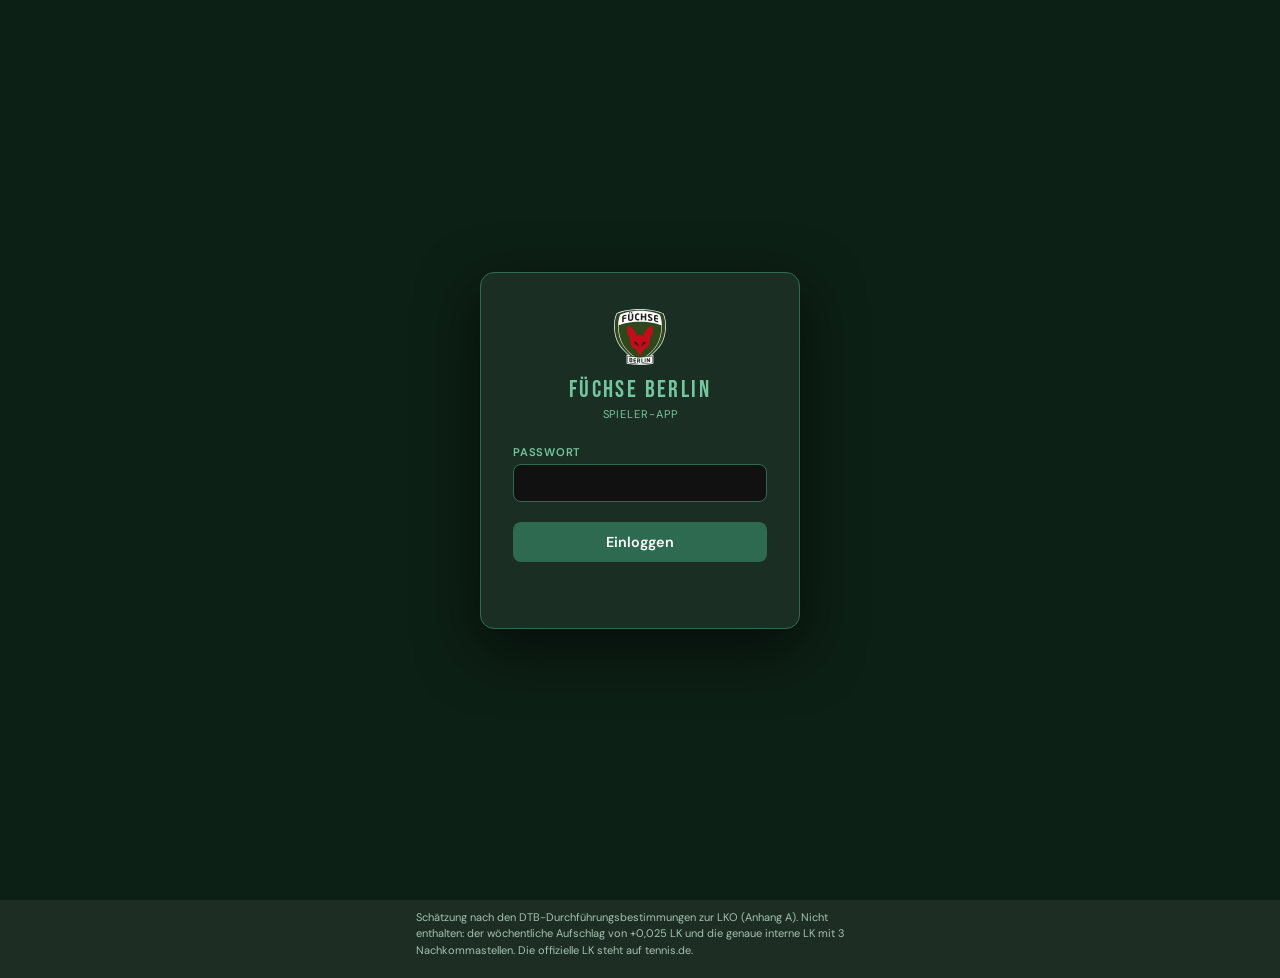
<file: lk.html>
<!DOCTYPE html>
<html lang="de">
<head>
<meta charset="UTF-8">
<meta name="viewport" content="width=device-width, initial-scale=1.0">
<title>Füchse Berlin – LK-Rechner</title>
<link href="fonts/fonts.css?v=1" rel="stylesheet">
<style>
:root{
  --red:#c0392b;--green:#2d6a4f;--green-light:#40916c;
  --white:#f0f7f2;--dark:#1e2d24;--muted:#a3c2ae;
  --line:#2e4a38;--warn:#f4a261;--court:#52b788;--card:#243330;
}
*{box-sizing:border-box;margin:0;padding:0}
body{font-family:'DM Sans',sans-serif;background:var(--dark);color:var(--white);min-height:100vh}
header{background:linear-gradient(160deg,#1b2d23 0%,#2d4a38 60%,#1e2d24 100%);padding:20px 24px 18px;border-bottom:3px solid var(--red);display:flex;align-items:center;gap:16px}
.logo-img{width:54px;height:54px;object-fit:contain;flex-shrink:0}
.header-text h1{font-family:'Bebas Neue',sans-serif;font-size:26px;letter-spacing:2px}
.header-text p{font-size:11px;color:var(--muted);letter-spacing:1px;text-transform:uppercase;margin-top:2px}
.lang-bar{display:flex;gap:5px;margin-left:auto}
.lang-btn{padding:4px 10px;font-size:11px;font-weight:600;border:1px solid var(--line);border-radius:6px;cursor:pointer;background:transparent;color:var(--muted);font-family:inherit}
.lang-btn.active{background:var(--green);color:#fff;border-color:var(--green-light)}
main{padding:20px 16px;max-width:480px;margin:0 auto}
.step-title{font-family:'Bebas Neue',sans-serif;font-size:28px;letter-spacing:1px;margin-bottom:4px}
.step-sub{font-size:13px;color:var(--muted);margin-bottom:18px}
.card{background:var(--card);border:1px solid var(--line);border-radius:12px;padding:16px 18px;margin-bottom:12px}
.q{font-size:13px;font-weight:600;margin-bottom:10px}
.hint{font-size:11px;color:var(--muted);margin-top:8px;line-height:1.45}
.lbl{font-size:11px;color:var(--muted);margin:10px 0 4px}
input,select{background:#1b2d24;border:1px solid var(--line);border-radius:8px;color:var(--white);padding:10px 14px;font-family:inherit;font-size:14px;outline:none;width:100%}
input:focus,select:focus{border-color:var(--court)}
input::placeholder{color:var(--muted)}
.ac-wrap{position:relative}
.ac-list{position:absolute;top:100%;left:0;right:0;background:#243330;border:1px solid #3a5a48;border-radius:10px;z-index:50;max-height:240px;overflow-y:auto;box-shadow:0 8px 30px rgba(0,0,0,.35);margin-top:4px}
.ac-item{padding:10px 14px;font-size:14px;cursor:pointer;display:flex;align-items:center;gap:10px;border-bottom:1px solid #2e4a3855}
.ac-item:hover{background:#2e4a38}
.lk-badge{margin-left:auto;border:1px solid #52b78855;color:var(--court);font-size:11px;font-weight:700;padding:2px 8px;border-radius:6px}
.seg{display:flex;gap:8px}
.seg button{flex:1;padding:11px 6px;border-radius:10px;font-family:inherit;font-size:14px;font-weight:600;cursor:pointer;border:1.5px solid var(--line);background:transparent;color:var(--muted)}
.seg button.on{background:#1a3d2a;color:var(--court);border-color:var(--court)}
.row{display:flex;gap:10px}.row>div{flex:1;min-width:0}
.toggle{display:flex;align-items:center;gap:12px;cursor:pointer;user-select:none}
.sw{width:44px;height:26px;border-radius:13px;background:#1b2d24;border:1px solid var(--line);position:relative;flex-shrink:0;transition:all .2s}
.sw::after{content:'';position:absolute;top:3px;left:3px;width:18px;height:18px;border-radius:50%;background:var(--muted);transition:all .2s}
.toggle.on .sw{background:#1a3d2a;border-color:var(--court)}
.toggle.on .sw::after{left:21px;background:var(--court)}
.tl{font-size:14px;font-weight:600}.tl small{display:block;font-size:11px;color:var(--muted);font-weight:400}
.result{background:#1a3d2a;border:1px solid var(--court);border-radius:12px;padding:18px;margin-bottom:12px;text-align:center}
.result .big{font-family:'Bebas Neue',sans-serif;font-size:46px;letter-spacing:1px;color:var(--court);line-height:1}
.result .arrow{font-size:14px;color:var(--muted);margin:6px 0 2px}
.result .gain{font-size:15px;font-weight:700;color:var(--white)}
.result.empty{background:var(--card);border-color:var(--line)}
.result.empty .big{color:var(--muted);font-size:20px}
.detail{display:grid;grid-template-columns:1fr auto;gap:4px 12px;font-size:12px;color:var(--muted);margin-top:12px;text-align:left}
.detail b{color:var(--white);font-weight:600;text-align:right}
.warn{background:#2d2215;border:1px solid #f4a26155;border-radius:10px;padding:9px 12px;font-size:12px;color:var(--warn);margin-bottom:12px;line-height:1.45}
.fine{font-size:11px;color:var(--muted);line-height:1.5;margin-top:6px}
.fine a{color:var(--court)}
.hidden{display:none!important}
</style>
<script src="common.js?v=8"></script>
</head>
<body>
<div id="sp-login" style="position:fixed;inset:0;background:#0d2015;display:flex;align-items:center;justify-content:center;z-index:9999;font-family:'DM Sans',sans-serif;">
  <div style="background:#1a2e24;border:1px solid #2d6a4f;border-radius:14px;padding:36px 32px;width:100%;max-width:320px;box-shadow:0 20px 60px rgba(0,0,0,.6);">
    <div style="text-align:center;margin-bottom:24px">
      <img src="logo.svg" alt="Füchse Berlin" style="width:56px;height:56px;object-fit:contain;display:block;margin:0 auto 10px">
      <div style="font-family:'Bebas Neue',sans-serif;font-size:1.5rem;letter-spacing:.1em;color:#74c69d">FÜCHSE BERLIN</div>
      <div style="font-size:.7rem;color:#74c69d;letter-spacing:.08em;text-transform:uppercase;margin-top:3px" data-ct="playerApp">Spieler-App</div>
    </div>
    <div style="margin-bottom:20px">
      <label style="font-size:.7rem;font-weight:600;letter-spacing:.07em;text-transform:uppercase;color:#74c69d;display:block;margin-bottom:5px" data-ct="password">Passwort</label>
      <input id="sp-pw" type="password" autocomplete="off"
        style="width:100%;background:#111;border:1px solid #2d6a4f;border-radius:8px;color:#f0f0f0;padding:9px 12px;font-family:'DM Sans',sans-serif;font-size:.9rem;outline:none"
        onkeydown="if(event.key==='Enter')spLogin()">
    </div>
    <button onclick="spLogin()" style="width:100%;padding:11px;border-radius:8px;border:none;background:#2d6a4f;color:#fff;font-family:'DM Sans',sans-serif;font-size:.9rem;font-weight:600;cursor:pointer" data-ct="loginBtn">Einloggen</button>
    <div id="sp-err" style="margin-top:12px;font-size:.8rem;color:#ff6b5b;text-align:center;min-height:18px"></div>
  </div>
</div>
<script>clubInitGate();</script>
<header>
  <img class="logo-img" src="logo.svg" alt="Füchse Berlin">
  <div class="header-text">
    <h1>Füchse Berlin</h1>
    <p id="t-header"></p>
  </div>
  <div class="lang-bar">
    <button class="lang-btn active" onclick="setLang('de')">DE</button>
    <button class="lang-btn" onclick="setLang('es')">ES</button>
    <button class="lang-btn" onclick="setLang('en')">EN</button>
  </div>
</header>

<main>
  <div class="step-title" id="t-title"></div>
  <div class="step-sub" id="t-sub"></div>

  <!-- Format -->
  <div class="card">
    <div class="seg" id="format">
      <button data-v="single" class="on" id="t-single"></button><button data-v="double" id="t-double"></button>
    </div>
  </div>

  <!-- Own side -->
  <div class="card">
    <div class="q" id="t-you"></div>
    <div class="ac-wrap">
      <input id="me-search" autocomplete="off" oninput="onSearch('me')">
      <div class="ac-list" id="me-list" style="display:none"></div>
    </div>
    <div class="lbl" id="t-mylk"></div>
    <input id="me-lk" inputmode="decimal" oninput="calc()">
    <div class="hint" id="me-hint"></div>

    <div id="partner-block" class="hidden">
      <div class="lbl" id="t-partner" style="margin-top:14px"></div>
      <div class="ac-wrap">
        <input id="pa-search" autocomplete="off" oninput="onSearch('pa')">
        <div class="ac-list" id="pa-list" style="display:none"></div>
      </div>
      <div class="lbl" id="t-partnerlk"></div>
      <input id="pa-lk" inputmode="decimal" oninput="calc()">
    </div>
  </div>

  <!-- Opponents -->
  <div class="card">
    <div class="q" id="t-opp"></div>
    <div class="row">
      <div><div class="lbl" id="t-opp1" style="margin-top:0"></div><input id="op1-lk" inputmode="decimal" oninput="calc()" placeholder="z.B. 11,5"></div>
      <div id="opp2-wrap" class="hidden"><div class="lbl" id="t-opp2" style="margin-top:0"></div><input id="op2-lk" inputmode="decimal" oninput="calc()" placeholder="z.B. 14,0"></div>
    </div>
    <div class="hint" id="t-opphint"></div>
  </div>

  <!-- Options -->
  <div class="card">
    <div class="toggle on" id="bonus" onclick="this.classList.toggle('on');calc()">
      <span class="sw"></span>
      <span class="tl" id="t-bonus"></span>
    </div>
    <div class="lbl" id="t-ak" style="margin-top:14px"></div>
    <select id="ak" onchange="calc()"></select>
    <div class="toggle" id="short" onclick="this.classList.toggle('on');calc()" style="margin-top:14px">
      <span class="sw"></span>
      <span class="tl" id="t-short"></span>
    </div>
  </div>

  <div id="warn-lk10" class="warn hidden"></div>

  <div class="result empty" id="result">
    <div class="big" id="r-big"></div>
    <div class="arrow" id="r-arrow"></div>
    <div class="gain" id="r-gain"></div>
    <div class="detail hidden" id="r-detail"></div>
  </div>

  <div class="fine" id="t-fine"></div>
</main>

<script>
let ACTIVE_SEASON='W2026';
const _seasonReady=(async()=>{const v=await _readSetting('active_season');if(typeof v==='string'&&/^[SW]\d{4}$/.test(v))ACTIVE_SEASON=v;})();
async function sbGet(t,p=''){const r=await fetch(`${SB_URL}/rest/v1/${t}?${p}`,{headers:await clubHDR()});if(!r.ok)throw new Error(await r.text());return r.json();}

// ════════════════════════════════════════════════════════════════
// LK formulas — DTB Durchführungsbestimmungen zur LKO, Anhang A
// d = LK(Sieger) − LK(Verlierer). Only the winner improves.
// ════════════════════════════════════════════════════════════════
function lkPoints(d){                                   // A.1
  if(d<=-4)return 10;
  if(d<=-2)return 1.25*d**3+15*d**2+60*d+90;
  if(d<=4) return 15*d+50;
  if(d<=6) return -3.75*d**2+45*d-10;
  return 125;
}
function lkHurdle(lk){return 10*(30-lk);}              // A.2 for LK >= 10 (below 10 the real Hürde is higher)
// A.3 Altersklassenfaktor (Altersklasse des Wettbewerbs)
const AK_FACTORS=[['open',100],['30',90],['35',85],['40',80],['45',75],['50',70],['55',65],['60',60],['65',55],['70',50],['75',45],['80',40]];
const TEAM_BONUS=1.10;                                  // § 9.1 Mannschaftsspiele +10 %
const SHORT_SETS=0.75;                                  // A.4 Kurzsätze bis 4

const T={
  de:{header:'LK-Rechner',title:'Was bringt mir ein Sieg?',sub:'Rechnet aus, um wie viel sich deine LK nach einem Sieg verbessert.',
    single:'Einzel',double:'Doppel',you:'Du',search:'Namen suchen…',mylk:'Deine LK',
    fromList:s=>`Aus der Meldeliste (${s}) übernommen. Deine aktuelle LK kann inzwischen anders sein — einfach überschreiben.`,
    manual:'Nicht in der Liste? LK einfach selbst eintragen.',
    partner:'Partner:in',partnerlk:'LK Partner:in',opp:'Gegner',opp1:'LK Gegner',opp1d:'LK Gegner 1',opp2:'LK Gegner 2',
    opphint:'Die LK der Gegner steht im Spielbericht oder auf tennis.de.',
    bonus:'Mannschaftsspiel (Medenspiele)<small>+10 % für Siege in Verbandsspielen</small>',
    ak:'Altersklasse des Wettbewerbs',open:'Herren / Damen (offen)',
    short:'Kurzsätze bis 4<small>z.B. manche Jugend- oder Doppelwettbewerbe · zählt 75 %</small>',
    empty:'LKs eintragen',gain:g=>`− ${g} LK`,each:'pro Person',
    dP:'Punkte (P)',dH:'Hürde (H)',dD:'LK-Differenz',dA:'Altersklasse',dB:'Mannschaftsbonus',dZ:'Kurzsätze',dSplit:'Doppel (50 % pro Person)',
    warn10:'Ab LK besser als 10 ist die echte Hürde höher als hier gerechnet — der Wert ist dann zu optimistisch.',
    fine:'Schätzung nach den DTB-Durchführungsbestimmungen zur LKO (Anhang A). Nicht enthalten: der wöchentliche Aufschlag von +0,025 LK und die genaue interne LK mit 3 Nachkommastellen. Die offizielle LK steht auf tennis.de.',
    lkBad:'LK zwischen 1,5 und 25'},
  es:{header:'Calculadora de LK',title:'¿Cuánto me da una victoria?',sub:'Calcula cuánto mejora tu LK después de ganar un partido.',
    single:'Singles',double:'Dobles',you:'Vos',search:'Buscá tu nombre…',mylk:'Tu LK',
    fromList:s=>`Tomada de la Meldeliste (${s}). Tu LK actual puede ser otra — sobrescribila si cambió.`,
    manual:'¿No estás en la lista? Escribí tu LK a mano.',
    partner:'Compañero/a',partnerlk:'LK compañero/a',opp:'Rivales',opp1:'LK rival',opp1d:'LK rival 1',opp2:'LK rival 2',
    opphint:'La LK de los rivales está en el Spielbericht o en tennis.de.',
    bonus:'Partido por equipos (Medenspiele)<small>+10 % para victorias en partidos de liga</small>',
    ak:'Categoría de edad de la competencia',open:'Herren / Damen (abierta)',
    short:'Sets cortos a 4<small>ej. algunas competencias juveniles o de dobles · cuenta 75 %</small>',
    empty:'Completá las LK',gain:g=>`− ${g} LK`,each:'por persona',
    dP:'Puntos (P)',dH:'Valla (H)',dD:'Diferencia de LK',dA:'Categoría de edad',dB:'Bonus por equipos',dZ:'Sets cortos',dSplit:'Dobles (50 % por persona)',
    warn10:'Con LK mejor que 10 la valla real es más alta que la calculada acá — el resultado sale demasiado optimista.',
    fine:'Estimación según las Durchführungsbestimmungen zur LKO del DTB (Anexo A). No incluye el recargo semanal de +0,025 LK ni la LK interna exacta con 3 decimales. La LK oficial está en tennis.de.',
    lkBad:'LK entre 1,5 y 25'},
  en:{header:'LK calculator',title:'What does a win give me?',sub:'Calculates how much your LK improves after a win.',
    single:'Singles',double:'Doubles',you:'You',search:'Search your name…',mylk:'Your LK',
    fromList:s=>`Taken from the Meldeliste (${s}). Your current LK may differ — just overwrite it.`,
    manual:'Not on the list? Enter your LK yourself.',
    partner:'Partner',partnerlk:'Partner LK',opp:'Opponents',opp1:'Opponent LK',opp1d:'Opponent 1 LK',opp2:'Opponent 2 LK',
    opphint:'Opponents\' LK is on the match report or on tennis.de.',
    bonus:'Team match (Medenspiele)<small>+10 % for wins in league matches</small>',
    ak:'Age class of the competition',open:'Men / Women (open)',
    short:'Short sets to 4<small>e.g. some junior or doubles competitions · counts 75 %</small>',
    empty:'Enter the LKs',gain:g=>`− ${g} LK`,each:'per person',
    dP:'Points (P)',dH:'Hurdle (H)',dD:'LK difference',dA:'Age class',dB:'Team bonus',dZ:'Short sets',dSplit:'Doubles (50 % each)',
    warn10:'Better than LK 10 the real hurdle is higher than calculated here — the result is too optimistic.',
    fine:'Estimate based on the DTB Durchführungsbestimmungen zur LKO (Annex A). Not included: the weekly +0.025 LK surcharge and the exact internal LK with 3 decimals. Your official LK is on tennis.de.',
    lkBad:'LK between 1.5 and 25'},
};
let lang=savedLang(),players=[],format='single',meFromList=null;
function tr(k){return T[lang][k]??T.de[k];}
function $(id){return document.getElementById(id);}
function num(v){v=String(v??'').replace(/^LK/i,'').replace(',','.').trim();const n=parseFloat(v);return isFinite(n)?n:null;}
function fmt(n,dec){return n.toFixed(dec).replace('.',lang==='en'?'.':',');}
function playerLk(p){return p.lk!=null?+p.lk:num(p.lk_str);}

function setLang(l){lang=l;document.documentElement.lang=l;rememberLang(l);applyCT();document.querySelectorAll('.lang-btn').forEach(b=>b.classList.toggle('active',b.textContent===l.toUpperCase()));applyT();}
function applyT(){
  $('t-header').textContent=tr('header');$('t-title').textContent=tr('title');$('t-sub').textContent=tr('sub');
  $('t-single').textContent=tr('single');$('t-double').textContent=tr('double');$('t-you').textContent=tr('you');
  $('me-search').placeholder=tr('search');$('pa-search').placeholder=tr('search');
  $('t-mylk').textContent=tr('mylk');$('t-partner').textContent=tr('partner');$('t-partnerlk').textContent=tr('partnerlk');
  $('t-opp').textContent=tr('opp');$('t-opp1').textContent=format==='double'?tr('opp1d'):tr('opp1');$('t-opp2').textContent=tr('opp2');
  $('t-opphint').textContent=tr('opphint');$('t-bonus').innerHTML=tr('bonus');$('t-ak').textContent=tr('ak');$('t-short').innerHTML=tr('short');
  $('t-fine').textContent=tr('fine');$('warn-lk10').textContent=tr('warn10');
  const cur=$('ak').value||'open';
  $('ak').innerHTML=AK_FACTORS.map(([k,f])=>`<option value="${k}"${k===cur?' selected':''}>${k==='open'?tr('open'):'Herren/Damen '+k} · ${f} %</option>`).join('');
  $('me-hint').textContent=meFromList?tr('fromList')(meFromList):tr('manual');
  calc();
}

// ── Name search (Meldeliste of the active season) ──
// Loaded lazily on the first name search → visitors who never search cause no Supabase traffic
let _playersLoading=null;
function loadPlayers(){if(!_playersLoading)_playersLoading=_loadPlayers();return _playersLoading;}
async function _loadPlayers(){
  await _seasonReady;
  try{players=await sbGetAll('players',`season_id=eq.${ACTIVE_SEASON}&select=id,name,raw_name,lk,lk_str,year&order=name,id`);}
  catch(e){console.error(e);players=[];}
}
async function onSearch(who){
  const inp=$(who+'-search'),list=$(who+'-list'),val=inp.value.toLowerCase();
  if(val.length<2){list.style.display='none';return;}
  await loadPlayers();
  const f=players.filter(p=>p.name.toLowerCase().includes(val)||(p.raw_name||'').toLowerCase().includes(val)).slice(0,8);
  if(!f.length){list.style.display='none';return;}
  list.innerHTML=f.map(p=>`<div class="ac-item" onclick="pick('${who}','${esc(p.id)}')"><span>${esc(p.name)}</span><span class="lk-badge">${esc(p.lk_str||'?')}</span></div>`).join('');
  list.style.display='block';
}
function pick(who,id){
  const p=players.find(x=>x.id===id);if(!p)return;
  $(who+'-search').value=p.name;$(who+'-list').style.display='none';
  const lk=playerLk(p);
  $(who+'-lk').value=lk!=null?fmt(lk,1):'';
  if(who==='me'){meFromList=ACTIVE_SEASON;$('me-hint').textContent=tr('fromList')(meFromList);}
  calc();
}
document.addEventListener('click',e=>{if(!e.target.closest('.ac-wrap'))document.querySelectorAll('.ac-list').forEach(l=>l.style.display='none');});
$('me-lk').addEventListener('input',()=>{}); // value stays editable

document.querySelectorAll('#format button').forEach(b=>b.onclick=()=>{
  format=b.dataset.v;document.querySelectorAll('#format button').forEach(x=>x.classList.toggle('on',x===b));
  $('partner-block').classList.toggle('hidden',format!=='double');$('opp2-wrap').classList.toggle('hidden',format!=='double');
  applyT();
});

// ── Calculation ──
function okLk(v){return v!=null&&v>=1.5&&v<=25;}
function calc(){
  const me=num($('me-lk').value),pa=num($('pa-lk').value),o1=num($('op1-lk').value),o2=num($('op2-lk').value);
  const dbl=format==='double';
  const res=$('result'),det=$('r-detail');
  const ready=okLk(me)&&okLk(o1)&&(!dbl||(okLk(pa)&&okLk(o2)));
  if(!ready){
    res.classList.add('empty');$('r-big').textContent=tr('empty');$('r-arrow').textContent='';$('r-gain').textContent='';det.classList.add('hidden');
    $('warn-lk10').classList.add('hidden');return;
  }
  const own=dbl?(me+pa)/2:me, opp=dbl?(o1+o2)/2:o1;
  const d=own-opp, P=lkPoints(d), H=lkHurdle(own);
  const A=(AK_FACTORS.find(x=>x[0]===$('ak').value)||AK_FACTORS[0])[1]/100;
  const bonus=$('bonus').classList.contains('on'), short=$('short').classList.contains('on');
  let gain=P/H*A*(short?SHORT_SETS:1)*(bonus?TEAM_BONUS:1);
  if(dbl)gain*=0.5;
  const newLk=Math.max(1.5,me-gain);
  res.classList.remove('empty');
  $('r-big').textContent='LK '+fmt(Math.floor(newLk*10)/10,1);
  $('r-arrow').textContent=`LK ${fmt(me,1)} →`;
  $('r-gain').textContent=tr('gain')(fmt(gain,3))+(dbl?' '+tr('each'):'');
  const rows=[[tr('dD'),(d>0?'+':'')+fmt(d,2)],[tr('dP'),fmt(P,1)],[tr('dH'),fmt(H,1)],[tr('dA'),Math.round(A*100)+' %']];
  if(bonus)rows.push([tr('dB'),'+10 %']);
  if(short)rows.push([tr('dZ'),'75 %']);
  if(dbl)rows.push([tr('dSplit'),'× 0,5']);
  det.innerHTML=rows.map(([k,v])=>`<span>${esc(k)}</span><b>${esc(v)}</b>`).join('');det.classList.remove('hidden');
  $('warn-lk10').classList.toggle('hidden',!(own<10));
}

setLang(lang);
</script>
</body>
</html>
</file>
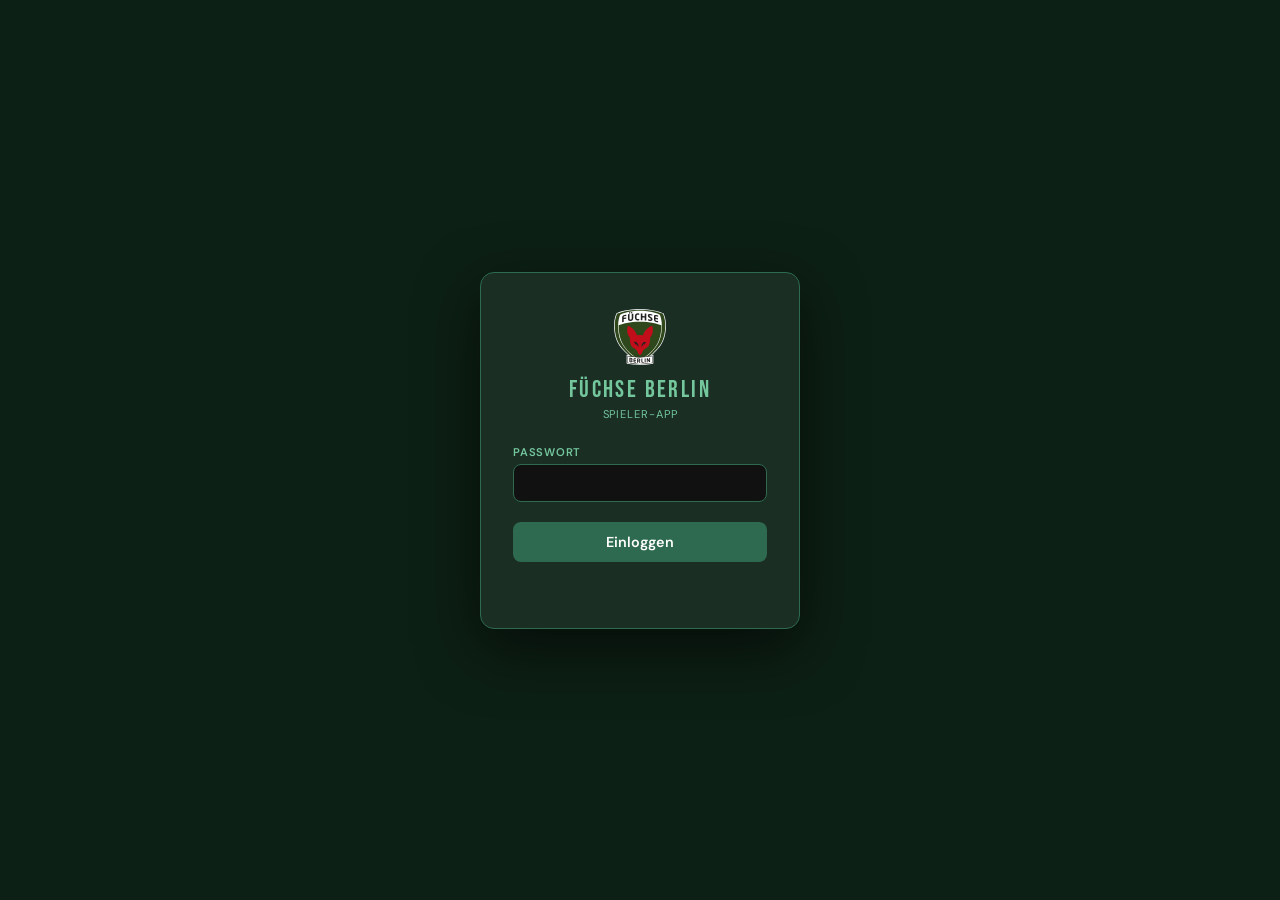
<file: umfrage.html>
<!DOCTYPE html>
<html lang="de">
<head>
<meta charset="UTF-8">
<meta name="viewport" content="width=device-width, initial-scale=1.0">
<title>Füchse Berlin – Umfrage</title>
<link href="fonts/fonts.css?v=1" rel="stylesheet">
<style>
:root{
  --red:#c0392b;--green:#2d6a4f;--green-light:#40916c;
  --white:#f0f7f2;--dark:#1e2d24;--muted:#a3c2ae;
  --line:#2e4a38;--warn:#f4a261;--court:#52b788;--card:#243330;
}
*{box-sizing:border-box;margin:0;padding:0}
body{font-family:'DM Sans',sans-serif;background:var(--dark);color:var(--white);min-height:100vh}
header{background:linear-gradient(160deg,#1b2d23 0%,#2d4a38 60%,#1e2d24 100%);padding:20px 24px 18px;border-bottom:3px solid var(--red);display:flex;align-items:center;gap:16px}
.logo-img{width:54px;height:54px;object-fit:contain;flex-shrink:0}
.header-text h1{font-family:'Bebas Neue',sans-serif;font-size:26px;letter-spacing:2px}
.header-text p{font-size:11px;color:var(--muted);letter-spacing:1px;text-transform:uppercase;margin-top:2px}
.lang-bar{display:flex;gap:5px;margin-left:auto}
.lang-btn{padding:4px 10px;font-size:11px;font-weight:600;border:1px solid var(--line);border-radius:6px;cursor:pointer;background:transparent;color:var(--muted);font-family:inherit;transition:all .15s}
.lang-btn.active{background:var(--green);color:#fff;border-color:var(--green-light)}
main{padding:20px 16px;max-width:480px;margin:0 auto}
.step-label{font-size:11px;font-weight:600;color:var(--court);text-transform:uppercase;letter-spacing:1px;margin-bottom:6px}
.step-title{font-family:'Bebas Neue',sans-serif;font-size:28px;letter-spacing:1px;margin-bottom:4px}
.step-sub{font-size:13px;color:var(--muted);margin-bottom:18px}
.card{background:var(--card);border:1px solid var(--line);border-radius:12px;padding:16px 18px;margin-bottom:12px}
.q{font-size:13px;font-weight:600;margin-bottom:10px}
.q .opt-l{color:var(--muted);font-weight:400}
.hint{font-size:11px;color:var(--muted);margin-top:-6px;margin-bottom:10px}
input,textarea,select{background:#1b2d24;border:1px solid var(--line);border-radius:8px;color:var(--white);padding:10px 14px;font-family:inherit;font-size:14px;outline:none;width:100%;transition:border-color .2s}
input:focus,textarea:focus,select:focus{border-color:var(--court)}
/* iOS Safari: the date field keeps its own width, height and centred text unless told otherwise */
select{height:40px}
input[type=date]{color-scheme:dark;-webkit-appearance:none;appearance:none;display:block;min-width:0;height:40px;text-align:left}
input[type=date]::-webkit-date-and-time-value{text-align:left;margin:0}
input::placeholder,textarea::placeholder{color:var(--muted)}
.ac-wrap{position:relative}
.ac-list{position:absolute;top:100%;left:0;right:0;background:#243330;border:1px solid #3a5a48;border-radius:10px;z-index:50;max-height:240px;overflow-y:auto;box-shadow:0 8px 30px rgba(0,0,0,.35);margin-top:4px}
.ac-item{padding:11px 14px;font-size:14px;cursor:pointer;display:flex;align-items:center;gap:10px;border-bottom:1px solid #2e4a3855}
.ac-item:last-child{border-bottom:none}
.ac-item:hover{background:#2e4a38}
.avatar{width:34px;height:34px;background:var(--green);border-radius:50%;display:flex;align-items:center;justify-content:center;font-size:12px;font-weight:700;color:var(--court);flex-shrink:0}
.player-card{display:flex;align-items:center;gap:12px;background:#1b2d24;border:1px solid var(--court);border-radius:10px;padding:11px 13px;margin-top:10px}
.lk-badge{margin-left:auto;border:1px solid #52b78855;color:var(--court);font-size:11px;font-weight:700;padding:2px 8px;border-radius:6px}
.seg{display:flex;gap:8px}
.seg button{flex:1;padding:12px 6px;border-radius:10px;font-family:inherit;font-size:14px;font-weight:600;cursor:pointer;border:1.5px solid var(--line);background:transparent;color:var(--muted);transition:all .15s}
.seg button.on{background:#1a3d2a;color:var(--court);border-color:var(--court)}
.seg button.no.on{background:#3d1a1a;color:#ff6b5b;border-color:#ff6b5b}
.chips{display:flex;flex-wrap:wrap;gap:7px}
.chip{position:relative;padding:7px 12px;border-radius:20px;border:1px solid var(--line);font-size:13px;color:var(--muted);cursor:pointer;user-select:none}
.chip.on{background:#1a3d2a;border-color:var(--court);color:var(--court);font-weight:600;padding-left:30px}
.chip .num{position:absolute;left:5px;top:50%;transform:translateY(-50%);width:19px;height:19px;border-radius:50%;background:var(--court);color:var(--dark);font-size:11px;font-weight:700;display:flex;align-items:center;justify-content:center}
.chip small{opacity:.7;font-size:11px;margin-left:4px}
.opt{display:flex;align-items:center;gap:10px;padding:9px 0;font-size:14px;cursor:pointer;border-bottom:1px solid #2e4a3855}
.opt:last-child{border-bottom:none}
.dot{width:18px;height:18px;border-radius:50%;border:2px solid var(--line);flex-shrink:0}
.opt.on .dot{border-color:var(--court);background:radial-gradient(var(--court) 45%,transparent 50%)}
.link{font-size:12px;color:var(--court);margin-top:10px;cursor:pointer;text-decoration:underline;display:inline-block}
.row{display:flex;gap:10px;margin-top:10px}.row>div{flex:1;min-width:0}
.lbl{font-size:11px;color:var(--muted);margin-bottom:4px}
.btn{display:block;width:100%;padding:14px;border-radius:10px;border:none;font-family:inherit;font-size:15px;font-weight:600;cursor:pointer;background:var(--green);color:#fff;margin-top:6px;transition:all .2s}
.btn:hover{background:var(--court);color:var(--dark)}
.btn:disabled{opacity:.5;cursor:default}
.msg{font-size:13px;min-height:20px;margin-top:12px;text-align:center;font-weight:500}
.msg.ok{color:var(--court)}.msg.err{color:#ff6b5b}
.notice{background:#1a3d2a;border:1px solid #52b78855;border-radius:10px;padding:10px 13px;font-size:12px;color:var(--court);margin-bottom:12px}
.deadline{text-align:center;font-size:12px;color:var(--muted);margin-top:12px}
.done{text-align:center;padding:40px 10px}
.done .big{font-family:'Bebas Neue',sans-serif;font-size:34px;letter-spacing:1px;color:var(--court);margin-bottom:8px}
.hidden{display:none!important}
</style>
<script src="common.js?v=8"></script>
</head>
<body>
<div id="sp-login" style="position:fixed;inset:0;background:#0d2015;display:flex;align-items:center;justify-content:center;z-index:9999;font-family:'DM Sans',sans-serif;">
  <div style="background:#1a2e24;border:1px solid #2d6a4f;border-radius:14px;padding:36px 32px;width:100%;max-width:320px;box-shadow:0 20px 60px rgba(0,0,0,.6);">
    <div style="text-align:center;margin-bottom:24px">
      <img src="logo.svg" alt="Füchse Berlin" style="width:56px;height:56px;object-fit:contain;display:block;margin:0 auto 10px">
      <div style="font-family:'Bebas Neue',sans-serif;font-size:1.5rem;letter-spacing:.1em;color:#74c69d">FÜCHSE BERLIN</div>
      <div style="font-size:.7rem;color:#74c69d;letter-spacing:.08em;text-transform:uppercase;margin-top:3px" data-ct="playerApp">Spieler-App</div>
    </div>
    <div style="margin-bottom:20px">
      <label style="font-size:.7rem;font-weight:600;letter-spacing:.07em;text-transform:uppercase;color:#74c69d;display:block;margin-bottom:5px" data-ct="password">Passwort</label>
      <input id="sp-pw" type="password" autocomplete="off"
        style="width:100%;background:#111;border:1px solid #2d6a4f;border-radius:8px;color:#f0f0f0;padding:9px 12px;font-family:'DM Sans',sans-serif;font-size:.9rem;outline:none"
        onkeydown="if(event.key==='Enter')spLogin()">
    </div>
    <button onclick="spLogin()" style="width:100%;padding:11px;border-radius:8px;border:none;background:#2d6a4f;color:#fff;font-family:'DM Sans',sans-serif;font-size:.9rem;font-weight:600;cursor:pointer" data-ct="loginBtn">Einloggen</button>
    <div id="sp-err" style="margin-top:12px;font-size:.8rem;color:#ff6b5b;text-align:center;min-height:18px"></div>
  </div>
</div>
<script>clubInitGate();</script>
<header>
  <img class="logo-img" src="logo.svg" alt="Füchse Berlin">
  <div class="header-text">
    <h1>Füchse Berlin</h1>
    <p id="header-sub"></p>
  </div>
  <div class="lang-bar">
    <button class="lang-btn active" onclick="setLang('de')">DE</button>
    <button class="lang-btn" onclick="setLang('es')">ES</button>
    <button class="lang-btn" onclick="setLang('en')">EN</button>
  </div>
</header>

<main>
<div id="form-view">
  <div class="step-label" id="t-label"></div>
  <div class="step-title" id="t-title"></div>
  <div class="step-sub" id="t-sub"></div>

  <!-- Name -->
  <div class="card">
    <div class="q" id="t-who"></div>
    <div id="mode-found">
      <div class="ac-wrap">
        <input id="ac-input" oninput="onAcInput()" autocomplete="off">
        <div class="ac-list" id="ac-list" style="display:none"></div>
      </div>
      <div id="player-card"></div>
      <div id="find-status" class="hint" style="margin:8px 0 0"></div>
      <span class="link" id="t-notinlist" onclick="setMode('new')"></span>
    </div>
    <div id="mode-new" class="hidden">
      <div class="row">
        <div><div class="lbl" id="t-last"></div><input id="new-last" autocomplete="off" oninput="onNameChange()"></div>
        <div><div class="lbl" id="t-first"></div><input id="new-first" autocomplete="off" oninput="onNameChange()"></div>
      </div>
      <div class="row">
        <div><div class="lbl" id="t-birth"></div><input id="new-birth" type="date" min="1920-01-01" oninput="renderChips()" onchange="renderChips()"></div>
        <div><div class="lbl">LK</div><select id="new-lk"></select></div>
      </div>
      <div class="row"><div><div class="lbl" id="t-nat"></div><select id="new-nat"></select></div></div>
      <span class="link" id="t-backtolist" onclick="setMode('found')"></span>
    </div>
    <div id="gender-wrap" class="hidden" style="margin-top:10px">
      <div class="seg" id="gender">
        <button data-v="M" id="t-men"></button><button data-v="F" id="t-women"></button>
      </div>
    </div>
  </div>

  <div id="existing-notice" class="notice hidden"></div>

  <!-- Participation -->
  <div class="card">
    <div class="q" id="t-participate"></div>
    <div class="seg" id="participates">
      <button data-v="true" id="t-yes1"></button><button data-v="false" class="no" id="t-no1"></button>
    </div>
  </div>

  <div id="yes-block" class="hidden">
    <div class="card">
      <div class="q" id="t-cats"></div>
      <div class="hint" id="t-catshint"></div>
      <div class="chips" id="chips"></div>
      <span class="link hidden" id="t-catsreset" onclick="resetCats()"></span>
    </div>
    <div class="card">
      <div class="q" id="t-commit"></div>
      <div id="commitment">
        <div class="opt" data-v="all"><span class="dot"></span><span id="t-c-all"></span></div>
        <div class="opt" data-v="half"><span class="dot"></span><span id="t-c-half"></span></div>
        <div class="opt" data-v="ersatz"><span class="dot"></span><span id="t-c-ersatz"></span></div>
      </div>
    </div>
    <div class="card">
      <div class="q" id="t-captain"></div>
      <div class="seg" id="captain">
        <button data-v="true" id="t-yes2"></button><button data-v="false" class="no" id="t-no2"></button>
      </div>
    </div>
  </div>

  <div class="card">
    <div class="q"><span id="t-comment"></span> <span class="opt-l" id="t-optional"></span></div>
    <textarea id="comment" rows="3"></textarea>
  </div>

  <button class="btn" id="submit" onclick="submit()"></button>
  <div class="msg" id="msg"></div>
  <div class="deadline" id="t-deadline"></div>
</div>

<div id="done-view" class="hidden done">
  <div class="big" id="t-thanks"></div>
  <div class="step-sub" id="t-thankssub"></div>
  <span class="link" id="t-edit" onclick="showForm()"></span>
</div>
</main>

<script>
// ── ACTIVE SEASON ── switched in admin.html (header). Stored in Supabase → app_settings.
// Format: 'S2026' = Sommer 2026, 'W2026' = Winter 2026/27. The value below is only a fallback.
let ACTIVE_SEASON='W2026';
// ── ACTIVE SURVEY ── set in admin.html → Umfrage tab (app_settings 'active_survey'); value below is only a fallback
//   competition: 'sommer' | 'ferienrunde' | 'winter'
//   year: calendar year the Altersklassen are calculated for (AK X = turns X in that year)
let SURVEY={season_id:'S2027',competition:'sommer',year:2027,deadline:'30.11.2026'};
const _seasonReady=(async()=>{
  const[v,sv]=await Promise.all([_readSetting('active_season'),_readSetting('active_survey')]);
  if(typeof v==='string'&&/^[SW]\d{4}$/.test(v))ACTIVE_SEASON=v;
  if(sv&&sv.season_id&&['sommer','ferienrunde','winter'].includes(sv.competition)&&parseInt(sv.year))SURVEY={season_id:sv.season_id,competition:sv.competition,year:parseInt(sv.year),deadline:sv.deadline||''};
})();
// ── ALTERSKLASSEN ── offered per competition (check against the current TVBB Ausschreibung)
const AK={
  sommer:     {M:[30,40,50,55,60,65,70,75],F:[30,40,50,55,60]},
  winter:     {M:[30,40,50,55,60,65,70,75],F:[30,40,50,55,60]},
  ferienrunde:{M:[35,45,55,65,75],F:[35,45,55,65]},
};
async function sbGet(t,p=''){const r=await fetch(`${SB_URL}/rest/v1/${t}?${p}`,{headers:await clubHDR()});if(!r.ok)throw new Error(await r.text());return r.json();}
async function sbUpsert(t,d,onConflict){const r=await fetch(`${SB_URL}/rest/v1/${t}?on_conflict=${onConflict}`,{method:'POST',headers:await clubHDR({'Prefer':'resolution=merge-duplicates'}),body:JSON.stringify(d)});if(!r.ok)throw new Error(await r.text());}

const COMP_NAME={
  de:{sommer:'Medenspiele Sommer',ferienrunde:'Mixed- & Doppelrunde',winter:'Medenspiele Winter'},
  es:{sommer:'Medenspiele de verano',ferienrunde:'Mixed- y Doppelrunde',winter:'Medenspiele de invierno'},
  en:{sommer:'Summer league',ferienrunde:'Mixed & doubles round',winter:'Winter league'},
};
const T={
  de:{
    headerSub:'Umfrage',label:'Umfrage',title:'Spielst du mit?',
    sub:'Damit wir planen können, wie viele Mannschaften wir melden. Dauert 1 Minute.',
    who:'Wer bist du?',searchPh:'Namen eingeben...',loading:'Lade Spieler...',loadErr:'Verbindungsfehler. Bitte Seite neu laden.',
    notInList:'Ich bin nicht in der Liste →',backToList:'← Doch in der Liste suchen',lastName:'Nachname',firstName:'Vorname',
    year:'Jahrgang',lkUnknown:'weiß nicht',men:'Herren',women:'Damen',
    participate:'Möchtest du mitspielen?',yes:'✓ Ja',no:'✗ Nein',
    cats:'In welchen Kategorien?',catsHint:'Tippe in der Reihenfolge deiner Priorität — zuerst dein Wunschteam. Nur passende Altersklassen werden angezeigt.',catsReset:'Reihenfolge zurücksetzen',
    catsNeed:'Gib Geburtsdatum und Herren/Damen an, dann erscheinen die Kategorien.',birth:'Geburtsdatum',nat:'Nationalität',from:'ab Jg.',
    commit:'Wie oft kannst du spielen?',cAll:'(Fast) jeden Spieltag',cHalf:'Etwa die Hälfte',cErsatz:'Nur als Ersatz',
    captain:'Würdest du eine Mannschaft als Mannschaftsführer:in übernehmen?',
    comment:'Anmerkungen',optional:'(optional)',commentPh:'z.B. im Juni 3 Wochen im Urlaub',
    submit:'Antwort absenden',saving:'Speichern...',
    deadline:'Antworten bis {d} · später noch änderbar',
    existing:'Du hast schon geantwortet ({d}). Wenn du jetzt absendest, wird deine Antwort überschrieben.',
    errName:'Bitte gib deinen Namen an.',errNameNew:'Bitte gib Nachname und Vorname an.',errGender:'Bitte wähle Herren oder Damen.',errYear:'Bitte gib dein Geburtsdatum an.',
    errPart:'Bitte wähle Ja oder Nein.',errCats:'Bitte wähle mindestens eine Kategorie.',errCommit:'Bitte gib an, wie oft du spielen kannst.',
    errSave:'Speichern fehlgeschlagen. Bitte nochmal versuchen.',
    thanks:'Danke!',thanksSub:'Deine Antwort ist gespeichert.',edit:'Antwort ändern',
  },
  es:{
    headerSub:'Encuesta',label:'Encuesta',title:'¿Jugás?',
    sub:'Para planificar cuántos equipos anotamos. Lleva 1 minuto.',
    who:'¿Quién sos?',searchPh:'Escribí tu nombre...',loading:'Cargando jugadores...',loadErr:'Error de conexión. Recargá la página.',
    notInList:'No estoy en la lista →',backToList:'← Buscar en la lista',lastName:'Apellido',firstName:'Nombre',
    year:'Año de nacimiento',lkUnknown:'no sé',men:'Herren',women:'Damen',
    participate:'¿Querés jugar?',yes:'✓ Sí',no:'✗ No',
    cats:'¿En qué categorías?',catsHint:'Tocalas en orden de prioridad — primero tu equipo preferido. Solo aparecen las categorías de edad que te corresponden.',catsReset:'Reiniciar orden',
    catsNeed:'Indicá fecha de nacimiento y Herren/Damen para ver las categorías.',birth:'Fecha de nacimiento',nat:'Nacionalidad',from:'desde',
    commit:'¿Cuántas fechas podés jugar?',cAll:'(Casi) todas',cHalf:'Más o menos la mitad',cErsatz:'Solo como suplente',
    captain:'¿Te animarías a ser capitán/capitana de un equipo?',
    comment:'Comentarios',optional:'(opcional)',commentPh:'ej. en junio 3 semanas de vacaciones',
    submit:'Enviar respuesta',saving:'Guardando...',
    deadline:'Respuestas hasta el {d} · después se puede cambiar',
    existing:'Ya respondiste ({d}). Si enviás ahora, se reemplaza tu respuesta.',
    errName:'Poné tu nombre.',errNameNew:'Poné apellido y nombre.',errGender:'Elegí Herren o Damen.',errYear:'Poné tu fecha de nacimiento.',
    errPart:'Elegí Sí o No.',errCats:'Elegí al menos una categoría.',errCommit:'Indicá cuántas fechas podés jugar.',
    errSave:'No se pudo guardar. Probá de nuevo.',
    thanks:'¡Gracias!',thanksSub:'Tu respuesta quedó guardada.',edit:'Cambiar respuesta',
  },
  en:{
    headerSub:'Survey',label:'Survey',title:'Are you playing?',
    sub:'So we can plan how many teams to register. Takes 1 minute.',
    who:'Who are you?',searchPh:'Type your name...',loading:'Loading players...',loadErr:'Connection error. Please reload.',
    notInList:'I\'m not on the list →',backToList:'← Search the list instead',lastName:'Last name',firstName:'First name',
    year:'Year of birth',lkUnknown:'don\'t know',men:'Men',women:'Women',
    participate:'Do you want to play?',yes:'✓ Yes',no:'✗ No',
    cats:'Which categories?',catsHint:'Tap in order of priority — your preferred team first. Only age groups you are eligible for are shown.',catsReset:'Reset order',
    catsNeed:'Enter date of birth and Men/Women to see the categories.',birth:'Date of birth',nat:'Nationality',from:'born ≤',
    commit:'How often can you play?',cAll:'(Almost) every match day',cHalf:'About half',cErsatz:'Only as a substitute',
    captain:'Would you take on a team as captain?',
    comment:'Comments',optional:'(optional)',commentPh:'e.g. 3 weeks on holiday in June',
    submit:'Send answer',saving:'Saving...',
    deadline:'Answers by {d} · can be changed later',
    existing:'You already answered ({d}). Sending now will overwrite your answer.',
    errName:'Please enter your name.',errNameNew:'Please enter last name and first name.',errGender:'Please choose Men or Women.',errYear:'Please enter your date of birth.',
    errPart:'Please choose Yes or No.',errCats:'Please choose at least one category.',errCommit:'Please say how often you can play.',
    errSave:'Saving failed. Please try again.',
    thanks:'Thanks!',thanksSub:'Your answer has been saved.',edit:'Change answer',
  }
};

let lang=savedLang(); // language chosen last time on this device
let players=[],responses=[];
let mode='found',selected=null;
const form={gender:null,participates:null,categories:new Set(),commitment:null,captain:null};

function tr(k){return T[lang][k]??T.de[k]??k}
function setText(id,t){const e=document.getElementById(id);if(e)e.textContent=t;}
function initials(n){return n.split(/\s+/).filter(Boolean).map(w=>w[0]).join('').toUpperCase().slice(0,2)}
function nameKey(n){return n.normalize('NFD').replace(/[̀-ͯ]/g,'').toLowerCase().replace(/[^a-z0-9]+/g,' ').trim().split(' ').sort().join(' ');}
function compName(){return COMP_NAME[lang][SURVEY.competition]+' '+SURVEY.year;}

function setLang(l){
  lang=l;document.documentElement.lang=l;rememberLang(l);applyCT();
  document.querySelectorAll('.lang-btn').forEach(b=>b.classList.toggle('active',b.textContent===l.toUpperCase()));
  applyT();
}
function applyT(){
  setText('header-sub',tr('headerSub'));
  showMsg('');
  setText('t-label',tr('label')+' · '+compName());
  setText('t-title',tr('title'));setText('t-sub',tr('sub'));setText('t-who',tr('who'));
  document.getElementById('ac-input').placeholder=tr('searchPh');
  fillLk();
  document.getElementById('comment').placeholder=tr('commentPh');
  setText('t-notinlist',tr('notInList'));setText('t-backtolist',tr('backToList'));setText('t-last',tr('lastName'));setText('t-first',tr('firstName'));setText('t-birth',tr('birth'));setText('t-nat',tr('nat'));fillNationality();
  setText('t-men',tr('men'));setText('t-women',tr('women'));
  setText('t-participate',tr('participate'));setText('t-yes1',tr('yes'));setText('t-no1',tr('no'));
  setText('t-yes2',tr('yes'));setText('t-no2',tr('no'));
  setText('t-cats',tr('cats'));setText('t-catshint',tr('catsHint'));setText('t-catsreset',tr('catsReset'));
  setText('t-commit',tr('commit'));setText('t-c-all',tr('cAll'));setText('t-c-half',tr('cHalf'));setText('t-c-ersatz',tr('cErsatz'));
  setText('t-captain',tr('captain'));setText('t-comment',tr('comment'));setText('t-optional',tr('optional'));
  setText('submit',tr('submit'));setText('t-deadline',SURVEY.deadline?tr('deadline').replace('{d}',SURVEY.deadline):'');
  document.getElementById('new-birth').max=new Date().toLocaleDateString('sv-SE');
  setText('t-thanks',tr('thanks'));setText('t-thankssub',tr('thanksSub'));setText('t-edit',tr('edit'));
  if(players.length===0&&!document.getElementById('find-status').dataset.err)setText('find-status',tr('loading'));
  renderChips();updateExistingNotice();
}

// ── Data ──
async function loadAll(){
  await _seasonReady;
  applyT();
  try{
    const[pl,rs]=await Promise.all([
      sbGetAll('players',`season_id=eq.${ACTIVE_SEASON}&select=id,name,raw_name,lk_str,year,gender&order=name,id`),
      sbGetAll('survey_responses',`season_id=eq.${SURVEY.season_id}&competition=eq.${SURVEY.competition}&order=id`)
    ]);
    players=pl;responses=rs;
    setText('find-status','');
  }catch(e){
    console.error(e);
    const fs=document.getElementById('find-status');fs.dataset.err='1';fs.textContent=tr('loadErr');
  }
}

// ── Name search ──
function onAcInput(){
  const val=document.getElementById('ac-input').value.toLowerCase();
  const list=document.getElementById('ac-list');
  if(selected&&val!==selected.name.toLowerCase())selectPlayer(null);
  if(val.length<2){list.style.display='none';return;}
  const f=players.filter(p=>p.name.toLowerCase().includes(val)||(p.raw_name||'').toLowerCase().includes(val)).slice(0,10);
  if(!f.length){list.style.display='none';return;}
  list.innerHTML=f.map(p=>`<div class="ac-item" onclick="selectPlayer('${esc(p.id)}')">
    <div class="avatar">${esc(initials(p.name))}</div>
    <div style="flex:1"><div style="font-weight:600">${esc(p.name)}</div><div style="font-size:11px;color:var(--muted)">${esc(p.year||'')}</div></div>
    <span class="lk-badge">${esc(p.lk_str||'?')}</span></div>`).join('');
  list.style.display='block';
}
document.addEventListener('click',e=>{if(!e.target.closest('.ac-wrap'))document.getElementById('ac-list').style.display='none';});

function selectPlayer(id){
  selected=id?players.find(p=>p.id===id):null;
  const card=document.getElementById('player-card');
  if(selected){
    document.getElementById('ac-input').value=selected.name;
    document.getElementById('ac-list').style.display='none';
    card.innerHTML=`<div class="player-card"><div class="avatar">${esc(initials(selected.name))}</div>
      <div><div style="font-weight:600">${esc(selected.name)}</div><div style="font-size:11px;color:var(--muted)">${selected.year?tr('year')+' '+esc(selected.year):''}</div></div>
      <span class="lk-badge">${esc(selected.lk_str||'?')}</span></div>`;
    form.gender=(selected.gender==='M'||selected.gender==='F')?selected.gender:null;
  }else{card.innerHTML='';form.gender=null;}
  syncGender();prefillFromExisting();renderChips();
}

function setMode(m){
  mode=m;
  document.getElementById('mode-found').classList.toggle('hidden',m!=='found');
  document.getElementById('mode-new').classList.toggle('hidden',m!=='new');
  if(m==='new'){selectPlayer(null);form.gender=null;}
  syncGender();prefillFromExisting();renderChips();
}
function onNameChange(){prefillFromExisting();}

// Gender toggle only when we don't know it from the roster
function syncGender(){
  const show=mode==='new'||(selected&&!(selected.gender==='M'||selected.gender==='F'));
  document.getElementById('gender-wrap').classList.toggle('hidden',!show);
  document.querySelectorAll('#gender button').forEach(b=>b.classList.toggle('on',b.dataset.v===form.gender));
}

// ── New people (not in the list): full date of birth + nationality (ISO 3166-1 alpha-3, Germany by default) ──
const ISO3='ABWAW,AFGAF,AGOAO,AIAAI,ALAAX,ALBAL,ANDAD,AREAE,ARGAR,ARMAM,ASMAS,ATAAQ,ATFTF,ATGAG,AUSAU,AUTAT,AZEAZ,BDIBI,BELBE,BENBJ,BESBQ,BFABF,BGDBD,BGRBG,BHRBH,BHSBS,BIHBA,BLMBL,BLRBY,BLZBZ,BMUBM,BOLBO,BRABR,BRBBB,BRNBN,BTNBT,BVTBV,BWABW,CAFCF,CANCA,CCKCC,CHECH,CHLCL,CHNCN,CIVCI,CMRCM,CODCD,COGCG,COKCK,COLCO,COMKM,CPVCV,CRICR,CUBCU,CUWCW,CXRCX,CYMKY,CYPCY,CZECZ,DEUDE,DJIDJ,DMADM,DNKDK,DOMDO,DZADZ,ECUEC,EGYEG,ERIER,ESHEH,ESPES,ESTEE,ETHET,FINFI,FJIFJ,FLKFK,FRAFR,FROFO,FSMFM,GABGA,GBRGB,GEOGE,GGYGG,GHAGH,GIBGI,GINGN,GLPGP,GMBGM,GNBGW,GNQGQ,GRCGR,GRDGD,GRLGL,GTMGT,GUFGF,GUMGU,GUYGY,HKGHK,HMDHM,HNDHN,HRVHR,HTIHT,HUNHU,IDNID,IMNIM,INDIN,IOTIO,IRLIE,IRNIR,IRQIQ,ISLIS,ISRIL,ITAIT,JAMJM,JEYJE,JORJO,JPNJP,KAZKZ,KENKE,KGZKG,KHMKH,KIRKI,KNAKN,KORKR,KWTKW,LAOLA,LBNLB,LBRLR,LBYLY,LCALC,LIELI,LKALK,LSOLS,LTULT,LUXLU,LVALV,MACMO,MAFMF,MARMA,MCOMC,MDAMD,MDGMG,MDVMV,MEXMX,MHLMH,MKDMK,MLIML,MLTMT,MMRMM,MNEME,MNGMN,MNPMP,MOZMZ,MRTMR,MSRMS,MTQMQ,MUSMU,MWIMW,MYSMY,MYTYT,NAMNA,NCLNC,NERNE,NFKNF,NGANG,NICNI,NIUNU,NLDNL,NORNO,NPLNP,NRUNR,NZLNZ,OMNOM,PAKPK,PANPA,PCNPN,PERPE,PHLPH,PLWPW,PNGPG,POLPL,PRIPR,PRKKP,PRTPT,PRYPY,PSEPS,PYFPF,QATQA,REURE,ROURO,RUSRU,RWARW,SAUSA,SDNSD,SENSN,SGPSG,SGSGS,SHNSH,SJMSJ,SLBSB,SLESL,SLVSV,SMRSM,SOMSO,SPMPM,SRBRS,SSDSS,STPST,SURSR,SVKSK,SVNSI,SWESE,SWZSZ,SXMSX,SYCSC,SYRSY,TCATC,TCDTD,TGOTG,THATH,TJKTJ,TKLTK,TKMTM,TLSTL,TONTO,TTOTT,TUNTN,TURTR,TUVTV,TWNTW,TZATZ,UGAUG,UKRUA,UMIUM,URYUY,USAUS,UZBUZ,VATVA,VCTVC,VENVE,VGBVG,VIRVI,VNMVN,VUTVU,WLFWF,WSMWS,YEMYE,ZAFZA,ZMBZM,ZWEZW'.split(',').map(x=>[x.slice(0,3),x.slice(3)]); // [alpha-3, alpha-2]
function fillNationality(){
  const sel=document.getElementById('new-nat');if(!sel)return;
  const cur=sel.value||'DEU';
  let names=null;try{names=new Intl.DisplayNames([lang],{type:'region'});}catch(e){}
  const label=([a3,a2])=>{let n='';try{n=names?names.of(a2):'';}catch(e){}return n&&n!==a2?`${n} (${a3})`:a3;};
  const opts=ISO3.map(c=>[c[0],label(c)]).sort((a,b)=>a[1].localeCompare(b[1],lang));
  sel.innerHTML=opts.map(([v,l])=>`<option value="${v}"${v===cur?' selected':''}>${esc(l)}</option>`).join('');
}
// LK 25 (lowest) down to 1, empty = don't know
function fillLk(){
  const sel=document.getElementById('new-lk'),cur=sel.value;
  sel.innerHTML=`<option value="">${esc(tr('lkUnknown'))}</option>`
    +Array.from({length:25},(_,i)=>String(25-i)).map(n=>`<option value="${n}"${n===cur?' selected':''}>${n}</option>`).join('');
}
function birthDate(){const v=document.getElementById('new-birth').value;return /^\d{4}-\d{2}-\d{2}$/.test(v)?v:null;}
// people not in the list: stored as "Nachname, Vorname" like the TVBB list, so the surname is clear
function newPersonName(){
  const v=id=>document.getElementById(id).value.trim().replace(/\s+/g,' ').replace(/,/g,'');
  const last=v('new-last'),first=v('new-first');
  return last&&first?`${last}, ${first}`:'';
}
function currentName(){return mode==='found'?(selected?.name||''):newPersonName();}
function currentYear(){return mode==='found'?parseInt(selected?.year)||null:(birthDate()?parseInt(birthDate()):null);}

// ── Categories: base + Altersklassen the player is eligible for ──
function availableCats(){
  const g=form.gender,y=currentYear();
  if(!g)return null;
  const base=g==='M'?'Herren':'Damen';
  const out=[{n:base}];
  const ages=(AK[SURVEY.competition]||{})[g]||[];
  if(y&&y>1900)ages.forEach(a=>{if(SURVEY.year-y>=a)out.push({n:`${base} ${a}`,h:`${tr('from')} ${SURVEY.year-a}`});});
  if(SURVEY.competition==='ferienrunde'){
    return [{n:'Mixed'},...out.map(c=>({n:c.n+' Doppel',h:c.h}))];
  }
  return out;
}
function renderChips(){
  const el=document.getElementById('chips');
  const cats=availableCats();
  if(!cats){el.innerHTML=`<div class="hint" style="margin:0">${esc(tr('catsNeed'))}</div>`;return;}
  const names=new Set(cats.map(c=>c.n));
  form.categories.forEach(c=>{if(!names.has(c))form.categories.delete(c);});
  // form.categories is a Set → keeps tap order = priority (1 = Wunschteam)
  const order=[...form.categories];
  el.innerHTML=cats.map(c=>{const i=order.indexOf(c.n);
    return`<span class="chip${i>=0?' on':''}" data-v="${esc(c.n)}">${i>=0?`<span class="num">${i+1}</span>`:''}${esc(c.n)}${c.h?`<small>${esc(c.h)}</small>`:''}</span>`;}).join('');
  el.querySelectorAll('.chip').forEach(ch=>ch.onclick=()=>{
    const v=ch.dataset.v;form.categories.has(v)?form.categories.delete(v):form.categories.add(v);renderChips();
  });
  document.getElementById('t-catsreset').classList.toggle('hidden',form.categories.size<2);
}
function resetCats(){form.categories.clear();renderChips();}

// ── Single-choice controls ──
function bindSeg(id,key,parse){
  document.querySelectorAll(`#${id} button`).forEach(b=>b.onclick=()=>{
    form[key]=parse(b.dataset.v);
    document.querySelectorAll(`#${id} button`).forEach(x=>x.classList.toggle('on',x===b));
    if(key==='gender')renderChips();
    if(key==='participates')document.getElementById('yes-block').classList.toggle('hidden',!form.participates);
  });
}
function setSeg(id,val){document.querySelectorAll(`#${id} button`).forEach(b=>b.classList.toggle('on',val!==null&&b.dataset.v===String(val)));}
bindSeg('gender','gender',v=>v);
bindSeg('participates','participates',v=>v==='true');
bindSeg('captain','captain',v=>v==='true');
document.querySelectorAll('#commitment .opt').forEach(o=>o.onclick=()=>{
  form.commitment=o.dataset.v;
  document.querySelectorAll('#commitment .opt').forEach(x=>x.classList.toggle('on',x===o));
});

// ── Existing answer → prefill + notice ──
function findExisting(){
  const n=currentName();if(!n)return null;
  const k=nameKey(n);
  return responses.find(r=>(selected&&r.player_id===selected.id)||r.name_key===k)||null;
}
function updateExistingNotice(){
  const ex=findExisting(),el=document.getElementById('existing-notice');
  if(!ex){el.classList.add('hidden');return;}
  const d=new Date(ex.updated_at||ex.created_at).toLocaleDateString(lang==='en'?'en-GB':lang==='es'?'es-AR':'de-DE');
  el.textContent=tr('existing').replace('{d}',d);el.classList.remove('hidden');
}
let lastPrefilled=null;
function prefillFromExisting(){
  updateExistingNotice();
  const ex=findExisting();
  if(!ex||ex.id===lastPrefilled)return;
  lastPrefilled=ex.id;
  if(mode==='new'){
    if(ex.birth_date)document.getElementById('new-birth').value=ex.birth_date;
    if(ex.nationality)document.getElementById('new-nat').value=ex.nationality;
    const lk=parseInt(String(ex.lk||'').replace(/^\D+/,''));if(lk>=1&&lk<=25)document.getElementById('new-lk').value=String(lk);
  }
  if(ex.gender&&!form.gender)form.gender=ex.gender;
  syncGender();
  form.participates=ex.participates;setSeg('participates',ex.participates);
  document.getElementById('yes-block').classList.toggle('hidden',!ex.participates);
  form.categories=new Set(ex.categories||[]);
  form.commitment=ex.commitment;document.querySelectorAll('#commitment .opt').forEach(o=>o.classList.toggle('on',o.dataset.v===ex.commitment));
  form.captain=ex.captain;setSeg('captain',ex.captain);
  document.getElementById('comment').value=ex.comment||'';
  renderChips();
}

// ── Submit ──
function showMsg(t,cls){const m=document.getElementById('msg');m.textContent=t;m.className='msg '+(cls||'');}
async function submit(){
  const name=currentName(),year=currentYear();
  if(!name)return showMsg(tr(mode==='new'?'errNameNew':'errName'),'err');
  if(!form.gender)return showMsg(tr('errGender'),'err');
  if(mode==='new'&&!year)return showMsg(tr('errYear'),'err');
  if(form.participates===null)return showMsg(tr('errPart'),'err');
  if(form.participates){
    if(!form.categories.size)return showMsg(tr('errCats'),'err');
    if(!form.commitment)return showMsg(tr('errCommit'),'err');
  }
  const ex=findExisting();
  const row={
    season_id:SURVEY.season_id,competition:SURVEY.competition,
    player_id:selected?.id||null,name,
    name_key:ex?ex.name_key:nameKey(name), // keep the stored key so the answer is overwritten, not duplicated
    gender:form.gender,birth_year:year,
    lk:mode==='found'?(selected?.lk_str||null):(document.getElementById('new-lk').value.trim()||null),
    participates:form.participates,
    categories:form.participates?[...form.categories]:[],
    commitment:form.participates?form.commitment:null,
    captain:form.participates?form.captain:null,
    comment:document.getElementById('comment').value.trim()||null,
  };
  if(mode==='new'){row.birth_date=birthDate();row.nationality=document.getElementById('new-nat').value||'DEU';} // only for people not in the list
  const btn=document.getElementById('submit');btn.disabled=true;showMsg(tr('saving'));
  try{
    await sbUpsert('survey_responses',[row],'season_id,competition,name_key');
    responses=await sbGetAll('survey_responses',`season_id=eq.${SURVEY.season_id}&competition=eq.${SURVEY.competition}&order=id`);
    lastPrefilled=findExisting()?.id||null;
    showMsg('');
    document.getElementById('form-view').classList.add('hidden');
    document.getElementById('done-view').classList.remove('hidden');
    window.scrollTo(0,0);
  }catch(e){console.error(e);showMsg(tr('errSave'),'err');}
  finally{btn.disabled=false;}
}
function showForm(){
  document.getElementById('done-view').classList.add('hidden');
  document.getElementById('form-view').classList.remove('hidden');
  updateExistingNotice();
}

setLang(lang);
function onClubLogin(){loadAll();}
if(_clubRead())loadAll(); // data only loads after the club login
</script>
</body>
</html>
</file>
<file: fonts/fonts.css>
/* DM Sans — self-hosted (no request to Google Fonts). @fontsource/dm-sans 5.3.0, SIL Open Font License (see LICENSE-dm-sans.txt) */
@font-face {
  font-family: 'DM Sans';
  font-style: normal;
  font-display: swap;
  font-weight: 300;
  src: url(dm-sans-latin-ext-300-normal.woff2) format('woff2');
  unicode-range: U+0100-02BA,U+02BD-02C5,U+02C7-02CC,U+02CE-02D7,U+02DD-02FF,U+0304,U+0308,U+0329,U+1D00-1DBF,U+1E00-1E9F,U+1EF2-1EFF,U+2020,U+20A0-20AB,U+20AD-20C0,U+2113,U+2C60-2C7F,U+A720-A7FF;
}
@font-face {
  font-family: 'DM Sans';
  font-style: normal;
  font-display: swap;
  font-weight: 300;
  src: url(dm-sans-latin-300-normal.woff2) format('woff2');
  unicode-range: U+0000-00FF,U+0131,U+0152-0153,U+02BB-02BC,U+02C6,U+02DA,U+02DC,U+0304,U+0308,U+0329,U+2000-206F,U+20AC,U+2122,U+2191,U+2193,U+2212,U+2215,U+FEFF,U+FFFD;
}
@font-face {
  font-family: 'DM Sans';
  font-style: normal;
  font-display: swap;
  font-weight: 400;
  src: url(dm-sans-latin-ext-400-normal.woff2) format('woff2');
  unicode-range: U+0100-02BA,U+02BD-02C5,U+02C7-02CC,U+02CE-02D7,U+02DD-02FF,U+0304,U+0308,U+0329,U+1D00-1DBF,U+1E00-1E9F,U+1EF2-1EFF,U+2020,U+20A0-20AB,U+20AD-20C0,U+2113,U+2C60-2C7F,U+A720-A7FF;
}
@font-face {
  font-family: 'DM Sans';
  font-style: normal;
  font-display: swap;
  font-weight: 400;
  src: url(dm-sans-latin-400-normal.woff2) format('woff2');
  unicode-range: U+0000-00FF,U+0131,U+0152-0153,U+02BB-02BC,U+02C6,U+02DA,U+02DC,U+0304,U+0308,U+0329,U+2000-206F,U+20AC,U+2122,U+2191,U+2193,U+2212,U+2215,U+FEFF,U+FFFD;
}
@font-face {
  font-family: 'DM Sans';
  font-style: normal;
  font-display: swap;
  font-weight: 500;
  src: url(dm-sans-latin-ext-500-normal.woff2) format('woff2');
  unicode-range: U+0100-02BA,U+02BD-02C5,U+02C7-02CC,U+02CE-02D7,U+02DD-02FF,U+0304,U+0308,U+0329,U+1D00-1DBF,U+1E00-1E9F,U+1EF2-1EFF,U+2020,U+20A0-20AB,U+20AD-20C0,U+2113,U+2C60-2C7F,U+A720-A7FF;
}
@font-face {
  font-family: 'DM Sans';
  font-style: normal;
  font-display: swap;
  font-weight: 500;
  src: url(dm-sans-latin-500-normal.woff2) format('woff2');
  unicode-range: U+0000-00FF,U+0131,U+0152-0153,U+02BB-02BC,U+02C6,U+02DA,U+02DC,U+0304,U+0308,U+0329,U+2000-206F,U+20AC,U+2122,U+2191,U+2193,U+2212,U+2215,U+FEFF,U+FFFD;
}
@font-face {
  font-family: 'DM Sans';
  font-style: normal;
  font-display: swap;
  font-weight: 600;
  src: url(dm-sans-latin-ext-600-normal.woff2) format('woff2');
  unicode-range: U+0100-02BA,U+02BD-02C5,U+02C7-02CC,U+02CE-02D7,U+02DD-02FF,U+0304,U+0308,U+0329,U+1D00-1DBF,U+1E00-1E9F,U+1EF2-1EFF,U+2020,U+20A0-20AB,U+20AD-20C0,U+2113,U+2C60-2C7F,U+A720-A7FF;
}
@font-face {
  font-family: 'DM Sans';
  font-style: normal;
  font-display: swap;
  font-weight: 600;
  src: url(dm-sans-latin-600-normal.woff2) format('woff2');
  unicode-range: U+0000-00FF,U+0131,U+0152-0153,U+02BB-02BC,U+02C6,U+02DA,U+02DC,U+0304,U+0308,U+0329,U+2000-206F,U+20AC,U+2122,U+2191,U+2193,U+2212,U+2215,U+FEFF,U+FFFD;
}
@font-face {
  font-family: 'DM Sans';
  font-style: normal;
  font-display: swap;
  font-weight: 700;
  src: url(dm-sans-latin-ext-700-normal.woff2) format('woff2');
  unicode-range: U+0100-02BA,U+02BD-02C5,U+02C7-02CC,U+02CE-02D7,U+02DD-02FF,U+0304,U+0308,U+0329,U+1D00-1DBF,U+1E00-1E9F,U+1EF2-1EFF,U+2020,U+20A0-20AB,U+20AD-20C0,U+2113,U+2C60-2C7F,U+A720-A7FF;
}
@font-face {
  font-family: 'DM Sans';
  font-style: normal;
  font-display: swap;
  font-weight: 700;
  src: url(dm-sans-latin-700-normal.woff2) format('woff2');
  unicode-range: U+0000-00FF,U+0131,U+0152-0153,U+02BB-02BC,U+02C6,U+02DA,U+02DC,U+0304,U+0308,U+0329,U+2000-206F,U+20AC,U+2122,U+2191,U+2193,U+2212,U+2215,U+FEFF,U+FFFD;
}
/* Bebas Neue — self-hosted (no request to Google Fonts). @fontsource/bebas-neue 5.3.0, SIL Open Font License (see LICENSE-bebas-neue.txt) */
@font-face {
  font-family: 'Bebas Neue';
  font-style: normal;
  font-display: swap;
  font-weight: 400;
  src: url(bebas-neue-latin-ext-400-normal.woff2) format('woff2');
  unicode-range: U+0100-02BA,U+02BD-02C5,U+02C7-02CC,U+02CE-02D7,U+02DD-02FF,U+0304,U+0308,U+0329,U+1D00-1DBF,U+1E00-1E9F,U+1EF2-1EFF,U+2020,U+20A0-20AB,U+20AD-20C0,U+2113,U+2C60-2C7F,U+A720-A7FF;
}
@font-face {
  font-family: 'Bebas Neue';
  font-style: normal;
  font-display: swap;
  font-weight: 400;
  src: url(bebas-neue-latin-400-normal.woff2) format('woff2');
  unicode-range: U+0000-00FF,U+0131,U+0152-0153,U+02BB-02BC,U+02C6,U+02DA,U+02DC,U+0304,U+0308,U+0329,U+2000-206F,U+20AC,U+2122,U+2191,U+2193,U+2212,U+2215,U+FEFF,U+FFFD;
}
</file>
<file: match.css>
/* match.css — the match view shared by kapitaen and admin (Spiele & Aufstellung): teams, match cards,
   warnings, lineup slots, availability rows. The HTML comes from common.js (MATCH VIEW).
   When you change this file, raise the ?v= number in the <link href="match.css?v=…"> line of both pages. */
/* grouped lineup warnings: red = Sperren (blocking), amber = Hinweise */
.warn-group{border-radius:8px;padding:8px 12px;margin-bottom:10px;font-size:12px;line-height:1.5}
.warn-group summary{font-weight:700;cursor:pointer;list-style:none}
.warn-group summary::-webkit-details-marker{display:none}
.warn-group summary::after{content:' ▾';opacity:.7}
.warn-group[open] summary::after{content:' ▴'}
.warn-group ul{margin:6px 0 2px 18px}
.warn-group.red{background:#3a1b18;border:1px solid #ff6b5b55;color:#ffb3aa}
.warn-group.amber{background:#33260f;border:1px solid #f4a26155;color:#f7c48f}
.warn-group strong{color:inherit}
/* availability rows: extra badges before the status; on mobile they move under the name */
.avail-tags{display:flex;gap:4px;flex-wrap:wrap;justify-content:flex-end;align-items:center}
@media(max-width:700px){.avail-row{flex-wrap:wrap}.avail-tags:not(:empty){order:3;flex-basis:100%;justify-content:flex-start;padding-left:40px;margin-top:-4px}.avail-row>.avail-badge{order:2}.avail-tags span{margin-left:0!important}}
.sidebar-card{background:var(--card);border:1px solid var(--border);border-radius:12px;padding:14px}
.sidebar-title{font-size:11px;font-weight:600;color:var(--muted);text-transform:uppercase;letter-spacing:.5px;margin-bottom:10px}
.team-btn{width:100%;text-align:left;padding:8px 10px;border-radius:8px;border:1px solid transparent;background:transparent;color:var(--muted);font-family:'DM Sans',sans-serif;font-size:13px;cursor:pointer;transition:all .15s;display:flex;align-items:center;gap:8px;margin-bottom:3px}
.team-btn:hover{background:var(--border);color:var(--white)}
.team-btn.active{background:var(--court-bg);border-color:var(--court)55;color:var(--court)}
.team-dot{width:7px;height:7px;border-radius:50%;background:var(--court);flex-shrink:0;opacity:.5}
.team-btn.active .team-dot{opacity:1}
.match-card{background:var(--card);border:1px solid var(--border);border-radius:10px;padding:13px 16px;margin-bottom:8px;cursor:pointer;transition:border-color .15s}
.match-card:hover{border-color:var(--court)44}
.match-card.active{border-color:var(--court);background:var(--court-bg)}
.match-header{display:flex;justify-content:space-between;align-items:flex-start;margin-bottom:6px}
.match-title{font-weight:600;font-size:14px}
.match-meta{font-size:11px;color:var(--muted);margin-top:2px}
.match-status{font-size:11px;font-weight:600;padding:2px 8px;border-radius:10px}
.status-ready{background:var(--court-bg);color:var(--court)}
.status-open{background:var(--partial-bg);color:var(--partial)}
.prog-bar{height:4px;background:var(--border);border-radius:2px;overflow:hidden;margin-top:8px}
.prog-fill{height:100%;background:var(--court);border-radius:2px;transition:width .3s}
.avail-panel-title{font-family:'Bebas Neue',sans-serif;font-size:20px;color:var(--court)}
.auto-btn{display:flex;align-items:center;gap:6px;padding:7px 14px;border-radius:8px;border:1px solid var(--court)55;background:var(--court-bg);color:var(--court);font-family:'DM Sans',sans-serif;font-size:13px;font-weight:600;cursor:pointer;transition:all .15s}
.auto-btn:hover{background:var(--green);border-color:var(--green);color:#fff}
.avail-group-label{font-size:11px;font-weight:700;letter-spacing:.08em;text-transform:uppercase;padding:5px 0 3px;border-top:1px solid var(--border);margin-top:4px;color:var(--muted)}
.avail-group-label:first-child{border-top:none;margin-top:0}
.avail-row{display:flex;align-items:center;gap:10px;padding:8px 0;border-bottom:1px solid var(--border)22}
.avail-row:last-child{border-bottom:none}
.avail-avatar{width:30px;height:30px;border-radius:50%;background:var(--green);display:flex;align-items:center;justify-content:center;font-size:11px;font-weight:700;color:#fff;flex-shrink:0}
.avail-name{flex:1;font-size:13px;font-weight:500}
.avail-meta{font-size:11px;color:var(--muted)}
.avail-badge{font-size:11px;font-weight:600;padding:2px 8px;border-radius:10px}
.lineup-section{margin-top:18px}
.lineup-title{font-size:11px;font-weight:600;color:var(--muted);text-transform:uppercase;letter-spacing:.5px;margin-bottom:8px}
.lineup-slot{display:flex;align-items:center;gap:10px;padding:8px 10px;border-radius:8px;border:1px solid var(--border);margin-bottom:6px;background:var(--row)}
.lineup-slot.ok{border-color:var(--court)33}
.lineup-slot.warning{border-color:var(--danger)55;background:#2d151522}
.lineup-slot.blocked-slot{border-color:var(--danger);background:var(--danger-bg)}
.lineup-pos{font-family:'Bebas Neue',sans-serif;font-size:16px;color:var(--court);min-width:20px;text-align:center}
.lineup-slot select{flex:1;background:var(--bar);border:1px solid var(--border2);border-radius:6px;color:var(--white);padding:5px 8px;font-size:12px;font-family:'DM Sans',sans-serif;outline:none}
.lineup-slot select:focus{border-color:var(--court)}
.save-indicator{font-size:11px;color:var(--court);text-align:right;margin-top:4px;min-height:16px}
.blocked-badge{font-size:11px;background:var(--danger-bg);border:1px solid var(--danger)44;color:var(--danger);padding:2px 7px;border-radius:10px}
.warn-banner{background:var(--danger-deep);border:1px solid var(--danger)44;border-radius:8px;padding:8px 12px;margin-bottom:10px;font-size:12px;color:var(--danger)}
.ok-banner{background:#1a2d22;border:1px solid var(--court)33;border-radius:8px;padding:6px 12px;margin-bottom:10px;font-size:12px;color:var(--court)}
.lineup-slot[draggable]{cursor:grab}
.lineup-slot[draggable]:active{cursor:grabbing}
.lineup-slot.drag-over{border-color:var(--court)!important;background:rgba(116,198,157,.1)!important;transform:scale(1.02)}
.lineup-slot.dragging{opacity:.4}
.drag-handle{color:var(--muted);font-size:14px;cursor:grab;padding:0 4px;user-select:none;flex-shrink:0}
.drag-handle:hover{color:var(--court)}
.match-card.moved{opacity:.55;cursor:default;background:var(--row);border-style:dashed}
.match-card.moved:hover{border-color:var(--border)}
.match-card.moved .match-title,.match-card.moved .match-meta{text-decoration:line-through;text-decoration-color:#7a8a8599}
.status-moved{background:var(--warn-deep);color:var(--warn);border:1px solid var(--warn)55}
.status-new{background:#14262e;color:var(--info);border:1px solid var(--info)55;font-size:11px;font-weight:700;padding:2px 7px;border-radius:10px;margin-left:6px;vertical-align:middle}
.moved-link{font-size:11px;color:var(--warn);margin-top:6px}
.moved-link b{color:var(--white);font-weight:600}
.info-banner{background:#14262e;border:1px solid var(--info)44;border-radius:8px;padding:8px 12px;margin-bottom:12px;font-size:12px;color:#9cc9e6;line-height:1.5}
.wk-badge{border-radius:10px;padding:2px 8px;font-size:11px;font-weight:700;margin-left:4px;cursor:help;white-space:nowrap}
.wk-badge.play{background:#2d1f10;color:var(--warn);border:1px solid #f4a26155}
.wk-badge.ans{background:#2a2a2a;color:#bbb;border:1px solid var(--line2)}
.info-banner b{color:var(--white)}

/* added for the shared view (common.js → MATCH VIEW) */
.mx-incomplete{background:var(--partial-bg);border:1px solid #ffd70044;border-radius:8px;padding:6px 12px;margin-bottom:10px;font-size:12px;color:var(--partial)}
.mx-locked{background:var(--soft);border:1px solid var(--border2);border-radius:8px;padding:6px 12px;margin-bottom:10px;font-size:12px;color:var(--muted)}
.mx-ersatz{margin-top:12px;padding-top:10px;border-top:1px dashed var(--border)}
.mx-label{font-size:11px;font-weight:600;color:var(--muted);text-transform:uppercase;letter-spacing:.5px;margin-bottom:6px}
.mx-tag{background:#2a2a2a;color:#bbb;border-radius:10px;padding:2px 8px;font-size:11px;font-weight:700;letter-spacing:.5px;margin-left:4px;cursor:help;white-space:nowrap}
.mx-tag.dashed{border:1px dashed #555}
.mx-tag.frei{border:1px solid #52b78844;box-shadow:0 0 0 1px #52b78822}
.mx-chip{display:flex;align-items:center;gap:6px;font-size:12px;padding:5px 10px;border:1px solid var(--border2);border-radius:20px;cursor:pointer;width:auto;margin:0;text-transform:none;letter-spacing:normal;font-weight:400;color:var(--white)}
.mx-chip input{width:auto;accent-color:var(--court);cursor:pointer}
.avail-avatar.sm{background:rgba(212,160,23,.25);border:1.5px solid var(--gold)}
.sm-badge{font-size:11px;font-weight:700;color:var(--gold);border:1px solid #d4a01766;background:rgba(212,160,23,.1);padding:1px 6px;border-radius:8px}
.mx-actions{display:flex;gap:4px;margin-left:4px;flex-shrink:0}
@media(max-width:700px){.avail-row>.mx-actions{order:4;flex-basis:100%;padding-left:40px;margin:2px 0 0}}
/* Verlegen + Teilen (common.js → MOVE A MATCH) */
.move-btn{display:flex;align-items:center;gap:6px;padding:7px 14px;border-radius:8px;border:1px solid var(--warn)66;background:var(--warn-deep);color:var(--warn);font-family:'DM Sans',sans-serif;font-size:13px;font-weight:600;cursor:pointer;transition:all .15s}
.move-btn:hover{background:var(--warn);color:#1a1205}
.mv-bg{position:fixed;inset:0;background:rgba(0,0,0,.72);display:none;align-items:center;justify-content:center;z-index:5000;padding:16px}
.mv-bg.open{display:flex}
.mv{background:var(--card);border:1px solid var(--border2);border-radius:14px;width:100%;max-width:440px;padding:22px;box-shadow:0 20px 60px rgba(0,0,0,.6);max-height:calc(100vh - 32px);overflow-y:auto}
.mv h2{font-family:'Bebas Neue',sans-serif;font-size:24px;letter-spacing:1px;color:var(--warn);margin-bottom:2px}
.mv .orig{background:var(--row);border:1px solid var(--border);border-radius:8px;padding:9px 12px;font-size:12px;color:var(--muted);margin:12px 0 16px}
.mv .orig b{display:block;color:var(--white);font-size:13px;margin-bottom:2px;text-decoration:line-through;text-decoration-color:var(--warn)}
.mv .field{margin-bottom:12px}
.mv .field label{display:block;font-size:11px;font-weight:600;letter-spacing:.07em;text-transform:uppercase;color:var(--muted);margin-bottom:5px}
.mv .row2{display:grid;grid-template-columns:1.4fr 1fr;gap:10px}
.mv .check{display:flex;gap:9px;align-items:flex-start;font-size:12px;color:var(--white);margin:4px 0 10px;cursor:pointer;text-transform:none;letter-spacing:normal;font-weight:400}
.mv .check input{width:auto;margin-top:2px;accent-color:var(--court)}
.mv .check small{display:block;color:var(--muted);font-size:11px;margin-top:1px}
.mv-actions{display:flex;justify-content:flex-end;gap:8px;margin-top:16px}
.mv-ghost{padding:8px 14px;border-radius:8px;border:1px solid var(--border2);background:transparent;color:var(--muted);font-family:'DM Sans',sans-serif;font-size:13px;font-weight:600;cursor:pointer}
.mv-go{padding:8px 16px;border-radius:8px;border:none;background:var(--warn);color:#1a1205;font-family:'DM Sans',sans-serif;font-size:13px;font-weight:700;cursor:pointer}
.mv-go:disabled{opacity:.5;cursor:default}
.mv textarea.share-text{width:100%;min-height:260px;background:var(--bar);border:1px solid var(--border2);border-radius:8px;color:var(--white);padding:10px 12px;font-family:'DM Sans',sans-serif;font-size:13px;line-height:1.45;outline:none;resize:vertical}
.mv textarea.share-text:focus{border-color:var(--court)}
.mv-wa{padding:8px 16px;border-radius:8px;border:none;background:var(--whatsapp);color:#08210f;font-family:'DM Sans',sans-serif;font-size:13px;font-weight:700;cursor:pointer}
.mv-err{font-size:12px;color:var(--danger);min-height:16px;margin-top:8px}

/* small parts of the match view (common.js MATCH VIEW / MOVE + SHARE) */
.opt-group{color:var(--muted);font-size:11px}
.lineup-slot.is-ersatz{opacity:.85;border-style:dashed}
.lineup-pos.is-e{color:var(--muted)}
.warn-banner.small{margin-top:6px;font-size:11px}
.avail-group-label.is-yes{color:var(--court)}.avail-group-label.is-conditional{color:var(--yes)}.avail-group-label.is-notfall{color:var(--warn)}.avail-group-label.is-no{color:var(--danger)}.avail-group-label.is-none{color:var(--muted)}
.avail-info{flex:1}
.mx-badge{margin-left:4px}
.mx-badge.is-yes{background:var(--court-bg);color:var(--court)}
.mx-badge.is-conditional{background:rgba(82,201,122,.1);color:var(--yes)}
.mx-badge.is-notfall{background:var(--warn-bg);color:var(--warn)}
.mx-badge.is-no{background:var(--danger-bg);color:var(--danger)}
.mx-badge.is-none{background:var(--border);color:var(--muted)}
.match-status.big{font-size:12px;padding:5px 12px}
.mx-note{font-size:11px;color:var(--muted)}
.auto-btn.undo{background:transparent;border-color:var(--danger)55;color:var(--danger)}
.mx-count{width:100%}
.mx-played-list{display:flex;flex-wrap:wrap;gap:6px;margin-bottom:8px}
.mx-add{width:auto;max-width:100%;font-size:12px;padding:5px 8px;margin-bottom:10px}
.mx-confirm-row{display:flex;align-items:center;gap:10px;flex-wrap:wrap}
.mc-avail{font-size:11px;color:var(--muted);margin-top:4px}
.mv-sub{font-size:12px;color:var(--muted)}
.mv-sub.spaced{margin-bottom:12px}
.rule-box.mv-nuliga{margin:6px 0 0}
.mv h2.share{color:var(--whatsapp)}
.mv-err.ok{color:var(--court)}
.mv-actions.wrap{flex-wrap:wrap}
</file>
<file: ui.css>
/* ui.css: the look of admin and kapitaen. Colors are named here once; the pages use var(--name) and the classes below. */
:root{
  --green:#2d6a4f;--green-light:#40916c;--court:#74c69d;
  --white:#f0f2f1;--dark:#161616;--card:#1e1e1e;--muted:#a8b8b0;
  --warn:#f4a261;--danger:#ff6b5b;--info:#4ea8de;--red:#c0392b;
  --border:#252525;--border2:#333;
  /* surfaces, darkest to lightest */
  --black:#0f0f0f;--deep:#0d1a10;--bar:#111;--row:#181818;--soft:#1a1a1a;--hover:#222;--line2:#444;--dim:#aaa;
  /* tinted backgrounds behind a status */
  --court-bg:#1a2e26;--court-line:#2e4a42;--ok-bg:#1a2a1a;--warn-bg:#2e2a1a;--danger-bg:#2d1a1a;
  /* availability and Stammmannschaft */
  --yes:#52c97a;--yes-soft:rgba(82,201,122,.7);--partial:#ffd700;--gold:#d4a017;--check:#52b788;--whatsapp:#25d366;
  /* gender badges and a few darker status backgrounds */
  --male:#7eb8e0;--male-bg:#1a1a2e;--female:#c77dff;--female-bg:#2d1a2d;--partial-bg:#2e2a15;--warn-deep:#2e2414;--danger-deep:#3d1a1a;--select-bg:#1b2926
}

/* LOGIN (admin + kapitaen) */
#login-overlay{position:fixed;inset:0;background:var(--deep);display:flex;align-items:center;justify-content:center;z-index:9999}
.login-box{background:var(--card);border:1px solid var(--border2);border-radius:14px;padding:36px 32px;width:100%;max-width:340px;box-shadow:0 20px 60px rgba(0,0,0,.6)}
.login-brand{text-align:center;margin-bottom:28px}
.login-brand .name{font-family:'Bebas Neue',sans-serif;font-size:1.6rem;letter-spacing:.1em;color:var(--court)}
.login-brand .sub{font-size:.7rem;color:var(--muted);letter-spacing:.1em;text-transform:uppercase;margin-top:2px}
.login-field{margin-bottom:12px}
.login-field label{font-size:.7rem;font-weight:600;letter-spacing:.07em;text-transform:uppercase;color:var(--muted);display:block;margin-bottom:5px}
.login-field input{width:100%;background:var(--bar);border:1px solid var(--border2);border-radius:8px;color:#f0f0f0;padding:9px 12px;font-family:'DM Sans',sans-serif;font-size:.9rem;outline:none}
.login-field input:focus{border-color:var(--court)}
.login-btn{width:100%;padding:11px;border-radius:8px;border:none;background:var(--green);color:#fff;font-family:'DM Sans',sans-serif;font-size:.9rem;font-weight:600;cursor:pointer;transition:background .15s}
.login-btn:hover{background:var(--green-light)}
.login-err{margin-top:12px;font-size:.8rem;color:var(--danger);text-align:center;min-height:18px;font-weight:500}

.login-logo{width:56px;height:56px;object-fit:contain;display:block;margin:0 auto 10px}
.login-field.last{margin-bottom:20px}

/* TABS under the header */
.tabs{display:flex;padding:0 28px;background:var(--bar);border-bottom:1px solid var(--border2);overflow-x:auto}
.tab{padding:11px 18px;font-size:13px;font-weight:500;color:var(--muted);cursor:pointer;border-bottom:3px solid transparent;transition:all .2s;white-space:nowrap;background:none;border-top:none;border-left:none;border-right:none;font-family:'DM Sans',sans-serif}
.tab:hover{color:var(--white)}
.tab.active{color:var(--court);border-bottom-color:var(--court)}

/* FILTER MENUS above Overview and Statistiken (buttons here, the panels come from common.js) */
.fm-bar{display:flex;gap:8px;margin-bottom:14px;flex-wrap:wrap;align-items:center;position:relative;z-index:200}
.fm-wrap{position:relative}
.fm-btn{padding:5px 10px;font-size:12px;background:var(--bar);border:1px solid var(--border2);border-radius:8px;color:var(--white);font-family:'DM Sans',sans-serif;cursor:pointer;display:flex;align-items:center;gap:6px;white-space:nowrap}
.fm-lbl{font-size:12px;white-space:nowrap}
.fm-arrow{font-size:9px;color:var(--muted)}
.fm-panel{position:fixed;background:var(--dark);border:1px solid var(--line2);border-radius:10px;padding:6px 4px;z-index:99999;box-shadow:0 8px 32px rgba(0,0,0,.9)}
.fm-panel.nowrap{white-space:nowrap}
.fm-row{display:flex;align-items:center;gap:6px;padding:5px 10px;cursor:pointer;font-size:12px;border-radius:6px;white-space:nowrap;color:var(--dim)}
.fm-row:hover{background:var(--hover)}
.fm-row.all{color:#fff;font-weight:600}
.fm-row.plain{font-weight:400}
.fm-check{accent-color:var(--check);flex-shrink:0;margin:0;width:14px;height:14px}
.fm-sep{border-top:1px solid var(--border2);margin:3px 6px}
.fm-empty{padding:10px;color:var(--muted);font-size:12px}
/* two or three buttons that switch a view (Spiele / Spieler); .on = chosen */
.mode-btns{display:flex;gap:4px;margin-left:auto}
.mode-btn{padding:4px 12px;border-radius:8px;font-size:12px;font-weight:600;cursor:pointer;font-family:inherit;border:1px solid var(--border2);background:transparent;color:var(--muted)}
.mode-btn.on{border-color:var(--court);background:var(--court);color:var(--deep)}

/* MATCH PANEL (kapitaen + admin Spiele & Aufstellung) */
.panel-box{background:var(--card);border:1px solid var(--border);border-radius:12px;padding:18px}
.avail-panel-header{display:flex;justify-content:space-between;align-items:center;margin-bottom:14px;flex-wrap:wrap;gap:8px}
.panel-meta{font-size:11px;color:var(--muted);margin-top:2px}
.btn-row{display:flex;gap:6px;flex-wrap:wrap}
.auto-btn.ghost{background:transparent;border-color:var(--court)44;color:var(--muted)}
.auto-btn.share{background:#14301f;border-color:#25d36666;color:var(--whatsapp)}
.lineup-section.first{margin-top:0;margin-bottom:18px}
.count-wrap{display:flex;align-items:center;gap:10px;flex-wrap:wrap;margin-top:10px}
.divider{border-top:1px solid var(--border);margin-bottom:14px}
.sidebar-title.avail-head{margin-bottom:8px}
.sidebar-title.cat-head{margin:10px 0 4px;padding-left:4px}
.team-btn .name{flex:1}
.team-btn .count{font-size:11px;color:var(--muted)}
/* small helpers */
.empty.pick{margin-top:60px}
.empty.small{padding:10px}
.scroll-x{overflow-x:auto}
.filter-row{display:flex;gap:8px;margin-bottom:14px;flex-wrap:wrap;align-items:center}
.filter-select{width:auto;font-size:12px;padding:5px 9px;border-radius:8px}

/* colour helpers (text) */
.c-court{color:var(--court)}.c-muted{color:var(--muted)}.c-partial{color:var(--partial)}.c-yes{color:var(--yes)}.c-yes-soft{color:var(--yes-soft)}
.c-warn{color:var(--warn)}.c-danger{color:var(--danger)}.c-gold{color:var(--gold)}
.b{font-weight:600}
.nowrap{white-space:nowrap}

/* shared table cells (Overview players + Sperren) */
.th-small{padding:8px 8px;text-align:center;font-weight:600;color:var(--muted);font-size:11px}
.td-name{padding:7px 12px;white-space:nowrap}
.td-lk{padding:7px 8px;text-align:center}
.td-year{padding:7px 8px;text-align:center;font-size:11px;color:var(--muted)}
.lk-badge.sm{font-size:11px}

/* OVERVIEW (common.js) */
.ov-table{border-collapse:collapse;font-size:12px;min-width:100%}
.ov-table.players{margin-bottom:24px}
.ov-head{border-bottom:1px solid var(--border2)}
.ov-th-first{padding:8px 12px;text-align:left;font-weight:600;color:var(--muted);white-space:nowrap;min-width:100px}
.ov-th-first.player{min-width:160px}
.ov-th{padding:8px 10px;text-align:center;font-weight:600;color:var(--muted);white-space:nowrap}
.ov-row{border-top:2px solid var(--border2)}
.ov-row.free{background:var(--black)}
.ov-team{padding:8px 12px;font-weight:600;color:var(--court);white-space:nowrap;vertical-align:top}
.ov-row.free .ov-team{color:var(--muted);font-size:11px;text-transform:uppercase;letter-spacing:.5px}
.ov-empty{padding:8px 10px;text-align:center;color:var(--border2);vertical-align:top}
.ov-cell{padding:6px 8px;vertical-align:top}
.ov-match{cursor:pointer;border-radius:8px;padding:6px 8px;min-width:100px}
.ov-match.is-full{background:var(--court-bg)}.ov-match.is-part{background:var(--partial-bg)}.ov-match.is-open{background:var(--soft)}
.ov-opp{font-size:11px;font-weight:600;margin-bottom:4px;width:0;min-width:100%;white-space:nowrap;overflow:hidden;text-overflow:ellipsis}
.is-full .ov-opp{color:var(--court)}.is-part .ov-opp{color:var(--partial)}.is-open .ov-opp{color:var(--muted)}
.ov-meta{font-size:11px;color:var(--muted);margin-bottom:5px}
.ov-lines{border-top:1px solid var(--border2);padding-top:4px}
.ov-line{font-size:11px;padding:1px 0;color:var(--white);display:flex;gap:4px;align-items:center}
.ov-line.is-none{color:var(--court-line)}
.ov-line.is-ersatz{padding:2px 0;border-top:1px dashed var(--border2);margin-top:2px;color:var(--muted)}
.ov-pos{color:var(--muted);min-width:12px;font-size:11px}
.ov-free{font-size:11px;padding:1px 0;display:flex;gap:4px;align-items:center;white-space:nowrap}
.ov-free.is-yes{color:var(--yes)}.ov-free.is-conditional{color:var(--yes-soft)}.ov-free.is-notfall{color:var(--warn)}
.ov-mark{min-width:14px;font-size:11px;opacity:.8}
.ov-legend{margin-top:16px;padding:12px;background:var(--soft);border-radius:8px;border:1px solid var(--border2)}
.ov-legend-grid{display:grid;grid-template-columns:1fr 1fr;gap:20px;font-size:11px}
.ov-legend-item{display:flex;align-items:center;gap:6px;margin-bottom:4px}
.ov-legend-item:last-child{margin-bottom:0}
.ov-legend-mark{font-size:14px}
.ov-plegend{display:flex;gap:10px;flex-wrap:wrap;margin-bottom:16px;padding:8px 12px;background:var(--row);border-radius:8px;font-size:11px}
.ov-sm{font-size:11px;color:var(--gold);margin-left:4px}
.ov-day{padding:4px 6px;text-align:center;min-width:80px}
.ov-day-empty{padding:7px 10px;text-align:center;color:var(--border2)}
.ov-day-list{display:flex;flex-direction:column;gap:3px}
.ov-chip{border-radius:6px;padding:3px 8px;font-size:11px;font-weight:600;white-space:nowrap;display:flex;align-items:center;justify-content:space-between;gap:6px}
.ov-chip.is-lineup{background:var(--court-bg);color:var(--court)}
.ov-chip.is-ersatz{background:var(--border);color:var(--muted)}
.ov-chip.is-yes{background:var(--ok-bg);color:var(--yes)}
.ov-chip.is-conditional{background:rgba(82,201,122,.08);color:var(--yes)}
.ov-chip.is-notfall{background:var(--warn-bg);color:var(--warn)}
.ov-chip.is-no{background:var(--danger-bg);color:var(--danger)}
.ov-chip.is-none{background:transparent;color:var(--line2)}
.ov-chip-team{opacity:.7;font-size:11px;font-weight:500}

/* SPERREN TABLE (common.js) */
.blk-rules{display:flex;gap:8px;margin-bottom:14px;flex-wrap:wrap}
.blk-rules .rule-box{flex:1;margin:0}
.blk-cat{font-family:'Bebas Neue',sans-serif;font-size:20px;color:var(--court);letter-spacing:1px;margin:14px 0 8px}
.card.blk-card{padding:0;overflow:hidden;overflow-x:auto;margin-bottom:10px}
.blk-table{width:100%;border-collapse:collapse;font-size:12px}
.blk-head{border-bottom:1px solid var(--court-line)}
.blk-th-player{padding:8px 12px;text-align:left;font-weight:600;color:var(--muted);min-width:160px}
.blk-th-team{padding:8px 8px;text-align:center;font-weight:600;color:var(--court);font-size:11px;white-space:nowrap}
.blk-4er{font-size:11px;color:var(--warn)}
.blk-row{border-bottom:1px solid #2e4a4222}
.blk-row.is-blocked{background:var(--card)}
.blk-name{font-weight:600;font-size:12px}
.blk-td{padding:6px 8px;text-align:center;border-left:1px solid #2e4a4222}
.blk-pill{display:inline-block;padding:3px 9px;border-radius:10px;font-size:11px;font-weight:600;white-space:nowrap}
.blk-pill.stamm{background:var(--court-bg);color:var(--court);box-shadow:inset 0 0 0 1.5px var(--court)}
.blk-pill.played{background:var(--court-bg);color:var(--court)}
.blk-pill.block{background:#3a1b18;color:#ffb3aa}
.blk-pill.warn{background:#33260f;color:#f7c48f}
.blk-hint{font-size:12px;cursor:help}
.blk-dash{font-size:11px;color:var(--muted)}
.blk-dash.is-out{color:#3a4a42}
.blk-legend{padding:9px 12px;display:flex;gap:8px 14px;flex-wrap:wrap;align-items:center;border-top:1px solid var(--court-line);font-size:11px;color:#c8d2ce}

/* plain small text */
.note{font-size:11px;color:var(--muted)}
.note.big{font-size:12px}
</file>
